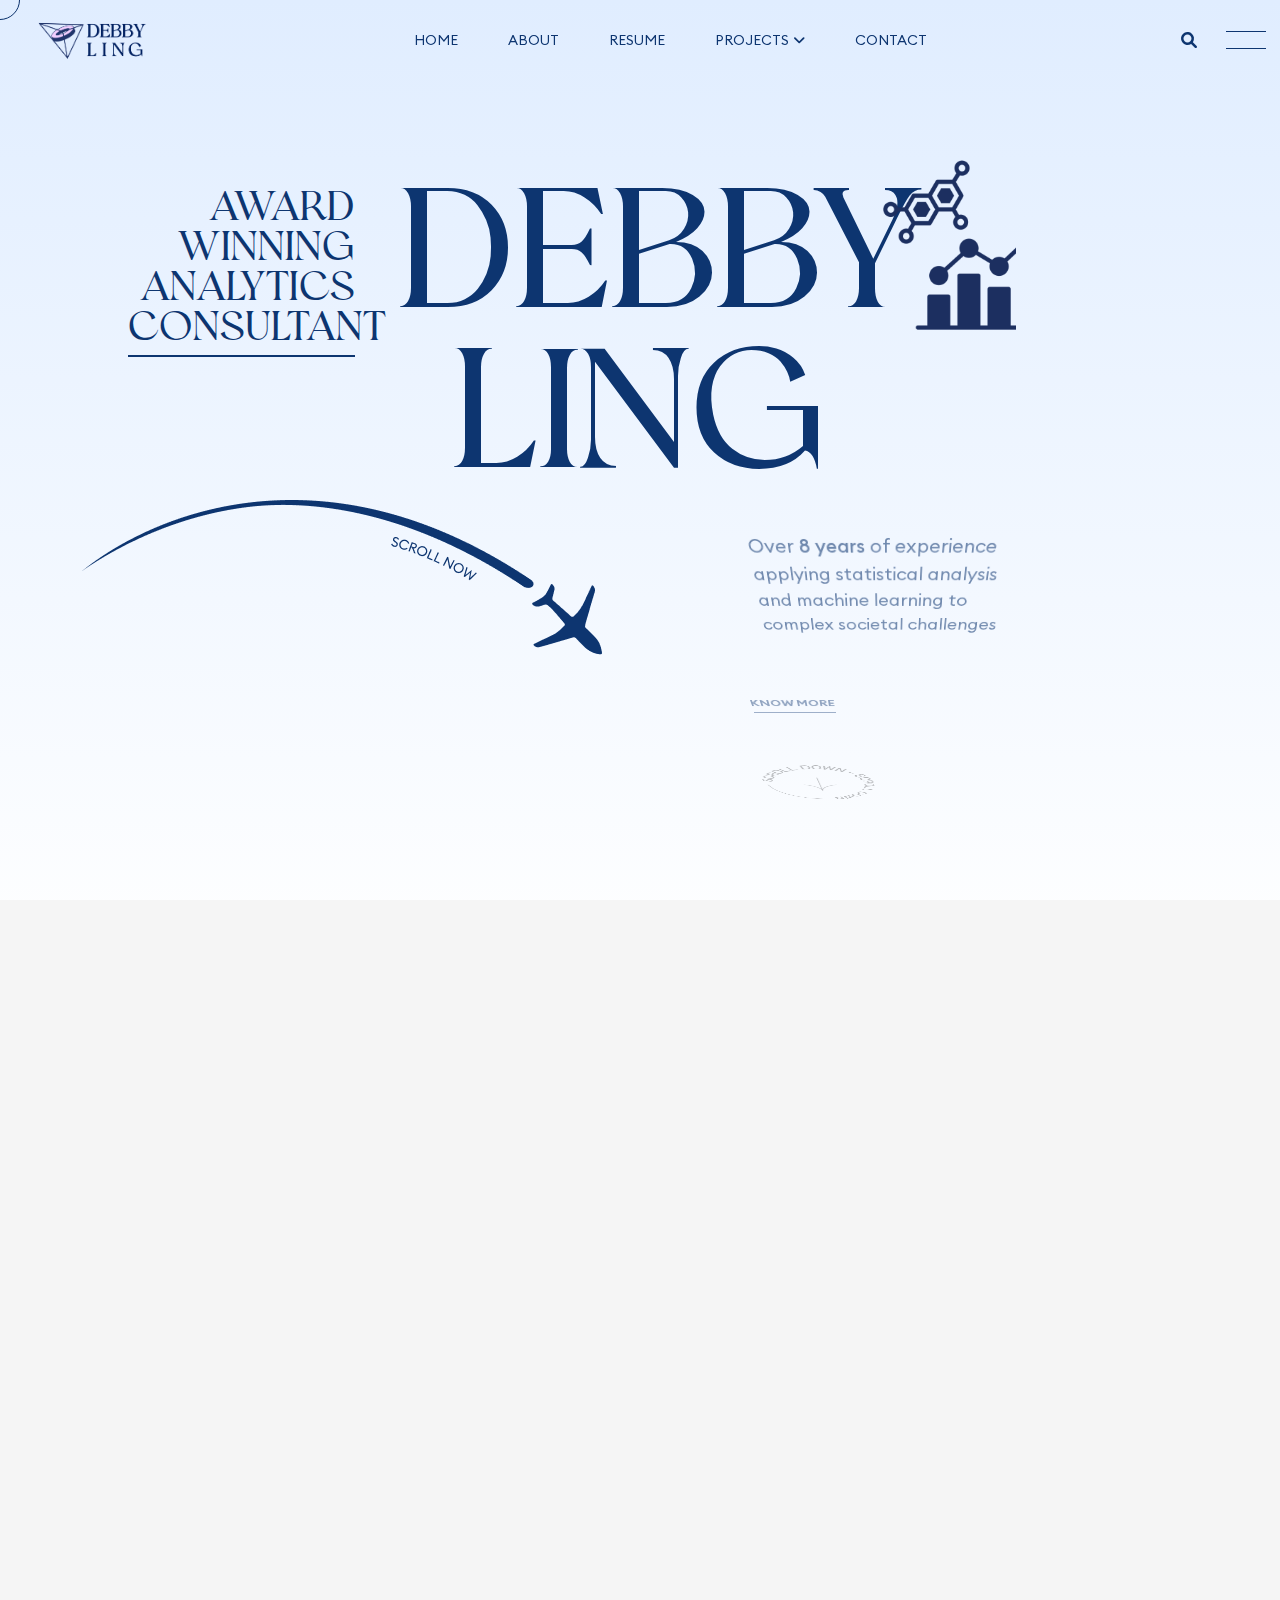
<file: index.html>
<!DOCTYPE html>
<html lang="en">

<head>
  <!-- Google Analytics 4 -->
  <script async src="https://www.googletagmanager.com/gtag/js?id=G-SG8MJ70B8B"></script>
  <script>
    window.dataLayer = window.dataLayer || [];
    function gtag(){dataLayer.push(arguments);}
    gtag('js', new Date());

    gtag('config', 'G-SG8MJ70B8B');
  </script>

  <meta charset="UTF-8">
  <meta http-equiv="X-UA-Compatible" content="IE=edge">
  <meta name="viewport" content="width=device-width, initial-scale=1.0">
  <meta name="description" content="INFO HTML5 Template">

  <title>Debby's</title>

  <!-- Fav Icon -->
  <link rel="icon" type="image/x-icon" href="../assets/imgs/logo/favicon-dl.png">


  <!-- All CSS files -->
  <link rel="stylesheet" href="../assets/css/bootstrap.min.css">
  <link rel="stylesheet" href="../assets/css/all.min.css">
  <link rel="stylesheet" href="../assets/css/swiper-bundle.min.css">
  <link rel="stylesheet" href="../assets/css/progressbar.css">
  <link rel="stylesheet" href="../assets/css/meanmenu.min.css">
  <link rel="stylesheet" href="../assets/css/magnific-popup.css">
  <link rel="stylesheet" href="../assets/css/basictable.min.css">
  <link rel="stylesheet" href="../assets/css/master.css">
  <link rel="stylesheet" href="../style.css">

</head>



<body class="font-heading-romanstory light">

          <!-- Header area start -->
          <header id="main-header"  class="header__area bg-transparent plr-100 fixed-header">
            <div class="header__inner menu-right">
              <div class="header__logo">
                <a href="index.html">
                  <img src="../assets/imgs/debby-logo.png" alt="Logo" id="header-logo">
                </a>
              </div>
              <div class="header__nav tg-header__nav">
                <nav class="main-menu menu-dark">
                  <ul>
                    <li><a href="index.html">home</a></li>
                    <li><a href="about.html">about</a></li>
                    <li><a href="blog.html" >resume</a></li>
                    <li class="menu-item-has-children"><a href="#">Projects</a>
                      <ul class="dp-menu">
                        <li><a href="#resume-section">Highlighted Projects</a></li>
                        <li><a href="portfolio.html">All Projects</a></li>
                      </ul>
                    </li>
                    <li><a href="contact.html">Contact</a></li>
                  </ul>
                </nav>
              </div>
              <div class="tg-header__navicon">
                <div class="tg-header__search">
                  <button type="button" class="search-icon" id="search_icon"><i
                      class="fa-solid fa-magnifying-glass"></i></button>
                  <button class="search-icon" id="search_close"><i class="fa-solid fa-xmark"></i></button>
                  <div class="info-search__area tg-search">
                    <form action="#">
                      <input type="text" name="search" placeholder="Search keyword">
                      <button type="submit" class="info-search__area-btn"><i
                          class="fa-solid fa-magnifying-glass"></i></button>
                    </form>
                  </div>
                </div>
                <button onclick="showCanvas3()" class="open-offcanvas">
                  <span class="menu-icon-2"><span></span></span> </button>
              </div>
            </div>
          </header>
          <!-- Header area end -->
  

  <!-- Cursor Animation -->
  <div class="cursor1"></div>


  <!-- Preloader -->
  <div id="preloader">
    <div id="container" class="container-preloader">
      <div class="animation-preloader">
        <div class="spinner"></div>
        <div class="txt-loading">
          <span data-text="D" class="characters">D</span>
          <span data-text="E" class="characters">E</span>
          <span data-text="B" class="characters">B</span>
          <span data-text="B" class="characters">B</span>
          <span data-text="Y" class="characters">Y</span>

        </div>
      </div>
      <div class="loader-section section-left"></div>
      <div class="loader-section section-right"></div>
    </div>
  </div>


  <!-- Sroll to top -->
  <div class="progress-wrap d-none">
    <svg class="progress-circle svg-content" width="100%" height="100%" viewBox="-1 -1 102 102">
      <path d="M50,1 a49,49 0 0,1 0,98 a49,49 0 0,1 0,-98"></path>
    </svg>
  </div>




  <!-- offcanvas start  -->
  <div class="offcanvas-3__area">
    <div class="offcanvas-3__inner">
      <div class="offcanvas-3__meta-wrapper">
        <div class="">
          <button id="close_offcanvas" class="close-button close-offcanvas" onclick="hideCanvas3()">
            <span></span>
            <span></span>
          </button>
        </div>
        <div class="">
          <div class="offcanvas-3__meta mb-145 d-none d-md-block">
            <ul>

              <li><a href="mailto:debby.lingzl@gmail.com">debby.lingzl@gmail.com</a></li>

            </ul>
          </div>
          <div class="offcanvas-3__social d-none d-md-block">
            <h4 class="title">Follow Me</h4>
            <div class="offcanvas-3__social-links">


              <a id="white-text" href="mailto:debby.lingzl@gmail.com"><span><i class="fa fa-envelope" id="white-text" ></i></span></a>
              <a id="white-text" href="https://www.linkedin.com/in/debby-ling/"><span><i class="fa-brands fa-linkedin" id="white-text"></i></span></a>


            </div>
          </div>
        </div>
      </div>
      <div class="offcanvas-3__menu-wrapper">
        <nav class="nav-menu offcanvas-3__menu">
          <ul>
            <li><a href="index.html">home</a></li>
            <li><a href="#about-section">about me</a></li>
            <li><a href="#resume-section">Highlighted Projects</a></li>
            <li><a href="portfolio.html">All Projects</a></li>
            <li><a href="contact.html">Contact</a></li>
          </ul>
        </nav>
      </div>
    </div>
  </div>
  <!-- offcanvas end  -->

  <div class="has-smooth" id="has_smooth"></div>
  <div id="smooth-wrapper">
    <div id="smooth-content">
      <div class="body-wrapper body-tg">

        <!-- overlay switcher close  -->
        <div class="overlay-switcher-close"></div>


        <main>

          <!-- intro start  -->
          <section class="tg-intro__area">

            <div class="container">
              <div class="tg-intro__area-wrap">
                <div class="tg-intro__area-title-wrap">
                  <div class="tg-intro__area-name-wrap">
                    <p class="tg-intro__area-name">Award winning Analytics Consultant</p>
                  </div>
                  <h1 class="tg-intro__area-title">Debby <span class="space-end"></span>  <br> Ling </h1>
                  <div class="shape-1 img_anim_reveal">
                    <img src="../assets/imgs/barandcell.png" alt="shape">
                  </div>
                </div>
                <div class="tg-intro__area-arrow-text-wrap">
                  <div class="tg-intro__area-arrow-wrap">
                    <img src="../assets/imgs/travel-guide/plane.png" class="plane-ltr" alt="arrow">
                    <img src="../assets/imgs/travel-guide/plane-rtl.png" class="plane-rtl" alt="arrow">
                  </div>
                  <div class="tg-intro__area-disc-wrap has_text_move_anim">
                    <p> Over <span>8 years</span> of experience
                      applying statistical analysis and machine learning to complex societal challenges</p>


                      <div class="tg-intro__area-disc-btn">
                        <a href="about.html" class="wc-btn-underline">Know More</a>
                      </div>


                      <div class="writer-inab__hero-btn-wrap has_fade_anim" data-delay="0.3" data-ease="bounce">
                        <div class="writer-inab__hero-scroll-btn">
                          <img class="rotate-text show-dark" src="../assets/imgs/writer/Scroll.png" alt="scroll-btn">
                          <img class="rotate-text show-light" src="../assets/imgs/writer/Scroll-light.png" alt="scroll-btn">
                          <img class="scroll-arrow show-dark" src="../assets/imgs/writer/scroll-arrow.png" alt="scroll-btn">
                          <img class="scroll-arrow show-light" src="../assets/imgs/writer/scroll-arrow-light.png"
                            alt="scroll-btn">
                        </div>
                      </div>
                  </div>
                </div>
              </div>
            </div>
          </section>
          <!-- intro end  -->
  
                    <!-- guide start  -->
          <div class="tg-guide__area tg-pt-80 pb-180" id="about-section">
            <div class="container">
              <p class="tg-place__area-short-text wc-btn-underline pb-20"> <img
                src="../assets/imgs/travel-guide/icon-info1.png" id="resume-icon" class="show-light" alt="location icon"> ABOUT ME
              </p>
              <div class="row">
                <div class="col-xxl-12">
                  <div class="sec-title-wrap">
                    <!-- <h3 class="sec-sub-title-11">[ Success and Award ]</h3> -->
                  </div>
                </div>
                <div class="col-xxl-5 col-xl-5 col-lg-5">
                  <div class="writer-award__left">
                    <h2 class="writer-award__title text_invert" style="color:red !important;">
                     Transforming data into <span>actionable</span> insights 
                    </h2>
                  </div>
                </div>
                <div class="col-xxl-7 col-xl-7 col-lg-7">
                  <div class="writer-award__right">
                    <div class="writer-award__content-pb"> 
                      <div class="writer-award__content">
                        <p><span class="big-letter">A</span>t the intersection of data science and social impact, I transform complex datasets into actionable insights that drive positive change. From developing RAG chatbots for veterans to analyzing National Day Rally speeches, my work bridges the gap between advanced analytics and real-world applications.</p>
                        
                        <p class="mt-20">What drives me? Building solutions that matter. Whether it's creating sign language recognition models, predicting stock market trends, or developing volunteer management systems, I believe in using data and technology to solve meaningful challenges.</p>
                        
                        <p class="mt-20">My journey from communication research to data science has given me a unique perspective on how to tell compelling stories with data. When I'm not coding or analyzing datasets, you'll find me sharing knowledge through technical writing, mentoring at TechLadies, or speaking at data science conferences.</p>
                      </div>
                    </div>
                  </div>
                </div>
              </div>
            </div>
          </div>
          <!-- guide end  -->



          
         <!-- Featured area start -->
         <section class="writer-featured__area pt-20 pb-60">
          <img src="../assets/imgs/writer/shape-5.png" alt="Shape Image" class="shape show-dark">
          <img src="../assets/imgs/writer/shape-5-dark.png" alt="Shape Image" class="shape show-light">

          <div class="container">
            <div class="row">
              <div class="col-xxl-12">
                <div class="writer-featured__content">
                  <h2 class="sec-sub-title-11 has_char_anim">[ AWARDS received ]</h2>
                  <div class="title-pd">
                    <h3 class="tg-sec-title has_fade_anim">Recognised by the data community</h3>
                  </div>

                  <div class="brand__logo_flex justify-content-center">
                    <div class="brand__logo">
                      <img src="../assets/imgs/writer/icon-1.png" class="show-dark" alt="Icon">
                      <img src="../assets/imgs/award/bfg-logo.png" class="show-light" alt="Icon">
                    </div>
                    <div class="brand__logo">
                      <img src="../assets/imgs/writer/icon-2.png" class="show-dark" alt="Icon">
                      <img src="../assets/imgs/award/esomar-logo.png" class="show-light" alt="Icon">
                    </div>
                    <div class="brand__logo">
                      <img src="../assets/imgs/writer/icon-3.png" class="show-dark" alt="Icon">
                      <img src="../assets/imgs/award/govtech-logo.png" class="show-light" alt="Icon">
                    </div>
                    <div class="brand__logo">
                      <img src="../assets/imgs/writer/icon-4.png" class="show-dark" alt="Icon">
                      <img src="../assets/imgs/award/psd-logo.png" class="show-light" alt="Icon">
                    </div>
                  </div>
                </div>
              </div>
            </div>
          </div>

        </section>
        <!-- Featured area end -->


           <!-- Resume section start -->
           <section class="pdesigner-resume__area" id="resume-section">
            <div class="pdesigner-resume__content">
              <div class="container g-0 pt-130">
                <p class="tg-place__area-short-text wc-btn-underline"> <img
                  src="../assets/imgs/travel-guide/location.png" class="show-dark" alt="location icon"> <img id="resume-icon"
                  src="../assets/imgs/travel-guide/icon-project.png" class="show-light" alt="location icon"> Resume
              </p>
                <div class="line-col-3">
                  <div></div>
                  <div></div>
                  <div></div>
                </div>
                <div class="row">
                  <div class="col-xxl-12">
                    <div class="sec-title-wrapper">
                      <div class="pb-20">
                        <!-- <h2 class="sec-sub-title has_char_anim">Resume</h2> -->
                      </div>
                      <h3 class="sec-title has_text_reveal_anim" id="resume-text">My Resume</h3>
                    </div>
                  </div>

                  <div class="col-xxl-12">
                    <div class="developer-resume__tab-wrapper">
                      <div class="developer-resume__tab-menu">
                        <ul class="developer-resume-ul">
                          <!-- <li class="has_fade_anim" data-fade-from="left" data-delay="0.5"><a href="#" 
                              data-rel="resume-tab-1">about me</a></li> -->
                          <li class="has_fade_anim" data-fade-from="left" data-delay="0.65"><a href="#" class="active"
                              data-rel="resume-tab-2" class="">experience</a></li>
                          <li class="has_fade_anim" data-fade-from="left" data-delay="0.90"><a href="#"
                              data-rel="resume-tab-3" class="">education</a></li>
                          <li class="has_fade_anim" data-fade-from="left" data-delay="1.05"><a href="#"
                              data-rel="resume-tab-4" class="">certificates</a></li>
                          <li class="has_fade_anim" data-fade-from="left" data-delay="1.2"><a href="#"
                              data-rel="resume-tab-5" class="">awards</a></li>
                        </ul>
                      </div>


                        <div class="developer-resume-tab-box" id="resume-tab-2" style="display:block;">
                          <div class="developer-experience__area">
                            <div class="experience__grid">
                              <div class="experience__item">
                                <h2 class="exp-time"><span><i class="fa-regular fa-calendar-days"></i></span> 2024 - Present
                                </h2>
                                <h3 class="exp-title">Lead Analyst</h3>
                                <h4 class="company">Public Service Division</h4>
                              </div>
                              <div class="experience__item">
                                <h2 class="exp-time"><span><i class="fa-regular fa-calendar-days"></i></span> 2020 -
                                  2024
                                </h2>
                                <h3 class="exp-title">Senior Consultant, Policy Data Analytics</h3>
                                <h4 class="company">Kantar Public</h4>
                              </div>
                              <div class="experience__item">
                                <h2 class="exp-time"><span><i class="fa-regular fa-calendar-days"></i></span> 2017 -
                                  2019
                                </h2>
                                <h3 class="exp-title">Senior Analyst</h3>
                                <h4 class="company">SKIM</h4>
                              </div>
                              <div class="experience__item">
                                <h2 class="exp-time"><span><i class="fa-regular fa-calendar-days"></i></span> 2017 -
                                  2019
                                </h2>
                                <h3 class="exp-title">Manager, Management Information & Analytics</h3>
                                <h4 class="company">Skillsfuture Singapore</h4>
                              </div>
                            </div>
                          </div>
                        </div>

                        <div class="developer-resume-tab-box" id="resume-tab-3">
                          <div class="developer-experience__area">
                            <div class="experience__grid">
                              <div class="experience__item">

                                <h3 class="exp-title">Masters Of Science in Analytics (cGPA:4.0/4.0)</h3>
                                <h4 class="company">Georgia Institute of Technology</h4>
                              </div>
                              <div class="experience__item">
                                <h3 class="exp-title">Bachelor's in Communication Research (First Class Honours)</h3>
                                <h4 class="company">Nanyang Technological University</h4>
                              </div>
                            </div>
                          </div>
                        </div>

                        <div class="developer-resume-tab-box" id="resume-tab-4">
                          <div class="developer-award__area">
                            <div class="developer-award__grid">
                              <div class="award__item">
                                <h2 class="award__date">01 <span>2019</span></h2>
                                <img src="../assets/imgs/award/1.png" alt="Award Image" class="show-dark">
                                <img src="../assets/imgs/award/aws-data-engineer.png" alt="Award Image" class="show-light">
                                <h3 class="award__title">AWS Certified Data Engineer Associate</h3>
                                <h4 class="award__status"><a href="https://www.credly.com/badges/afc60370-93a0-4eac-b9d1-4777366aeca0/public_url">Link to certificate</a></h4>
                              </div>
                              <div class="award__item">
                                <h2 class="award__date">02 <span>2019</span></h2>
                                <img src="../assets/imgs/award/2.png" alt="Award Image" class="show-dark">
                                <img src="../assets/imgs/award/aws-solutions-architect.png" alt="Award Image" class="show-light">
                                <h3 class="award__title">AWS Certified Solutions Architect</h3>
                                <h4 class="award__status"><a href="https://www.credly.com/badges/2fe3793c-87da-4c24-9458-b000fbf65731/public_url">Link to certificate</a></h4>
                              </div>
                              <div class="award__item">
                                <h2 class="award__date">03 <span>2024</span></h2>
                                <img src="../assets/imgs/award/3.png" alt="Award Image" class="show-dark">
                                <img src="../assets/imgs/award/azure-data-engineer.png" alt="Award Image" class="show-light">
                                <h3 class="award__title">Microsoft Certified Azure Data Engineer</h3>
                                <h4 class="award__status"><a href="https://learn.microsoft.com/en-gb/users/debbyling-4188/credentials/9ff636d747f2ceb4">Link to certificate</a></h4>
                              </div>
                              <div class="award__item">
                                <h2 class="award__date">04 <span>2024</span></h2>
                                <img src="../assets/imgs/award/4.png" alt="Award Image" class="show-dark">
                                <img src="../assets/imgs/award/azure-powerbi.png" alt="Award Image" class="show-light">
                                <h3 class="award__title">Microsoft Certified Power BI Data Analyst</h3>
                                <h4 class="award__status"><a href="https://learn.microsoft.com/en-us/users/debbyling-4188/credentials/c287442bec0a5fa">Link to certificate</a></h4>
                              </div>
                            </div>
                          </div>
                        </div>


                        <div class="developer-resume-tab-box" id="resume-tab-5">
                          <div class="developer-award__area">
                            <div class="developer-award__grid">
                              <div class="award__item">
                                <h2 class="award__date">01 <span>2019</span></h2>
                                <img src="../assets/imgs/award/1.png" alt="Award Image" class="show-dark">
                                <img src="../assets/imgs/award/esomar-logo.png" alt="Award Image" class="show-light">
                                <h3 class="award__title">Young ESOMAR Society Award</h3>
                                <h4 class="award__status">Winner</h4>
                              </div>
                              <div class="award__item">
                                <h2 class="award__date">02 <span>2019</span></h2>
                                <img src="../assets/imgs/award/2.png" alt="Award Image" class="show-dark">
                                <img src="../assets/imgs/award/Webby_Awards.png" alt="Award Image" class="show-light">
                                <h3 class="award__title">Public Service Division</h3>
                                <h4 class="award__status">Employee of the month</h4>
                              </div>
                              <div class="award__item">
                                <h2 class="award__date">03 <span>2024</span></h2>
                                <img src="../assets/imgs/award/3.png" alt="Award Image" class="show-dark">
                                <img src="../assets/imgs/award/govtech-logo.png" alt="Award Image" class="show-light">
                                <h3 class="award__title">Data & AI Tournament (Tableau Track)</h3>
                                <h4 class="award__status">winner</h4>
                              </div>
                              <div class="award__item">
                                <h2 class="award__date">04 <span>2024</span></h2>
                                <img src="../assets/imgs/award/4.png" alt="Award Image" class="show-dark">
                                <img src="../assets/imgs/award/bfg-logo.png" alt="Award Image" class="show-light">
                                <h3 class="award__title">Build for Good 2024</h3>
                                <h4 class="award__status">Winning Team</h4>
                              </div>
                            </div>
                          </div>
                        </div>



                      </div>
                    </div>
                  </div>
                </div>
              </div>
            </div>
          </section>
          <!-- About section end -->






          <!-- place start  -->
          <section class="tg-place__area pb-160 pt-60" id="highlight-section">
            <div class="container">
              <div class="tg-place__area-wrap">
                <div class="tg-place__area-left">
                  <p class="tg-place__area-short-text wc-btn-underline"> <img
                      src="../assets/imgs/travel-guide/location.png" class="show-dark" alt="location icon"> <img
                      src="../assets/imgs/travel-guide/location-light.png" class="show-light" alt="location icon"> Highlighted Projects</p>
                  <div class="tg-sec-title-wrapper place-title-wrapper pt-200">
                    <h2 class="tg-sec-title has_fade_anim">Highlighted <br> Projects
                      
                    <div class="cf_text tg-place__area-disc pt-20 mb-60 has_text_move_anim">
                      <p>Explore the projects that I'm the most proud of.</p>
                    </div>
                    <div class="cf_btn tg-place__area-btn-wrap has_fade_anim">
                      <a href="portfolio.html" class="wc-btn-default btn-hover-divide">See all projects</a>
                    </div>




                  </div>
                </div>
                <div class="tg-place__area-right">
                  <div class="swiper tg-place-active">
                    <div class="swiper-wrapper">
                      <div class="swiper-slide">
                        <div class="tg-place__area-item">
                          <div class="cf_image tg-place__area-thumb" data-cursor-text="View Project" data-cursor="lg">
                            <div class="cf_image">
                              <a href="projects/virtual-veteran.html"><img src="../assets/imgs/short-portfolio/virtualvet.png"
                                  alt="place image" id="mobile-dark"></a>
                            </div>
                          </div>
                          <div class="tg-place__area-content">
                            <a href="projects/virtual-veteran.html">
                              <h2 class="tg-place__area-title">Virtual Veteran <br> RAG <br> Chatbot</h2>
                            </a>
                            <div class="cf_btn tg-place__area-item-btn">
                              <a href="projects/virtual-veteran.html" class="wc-btn-default btn-hover-divide">Details <i
                                  class="fa fa-arrow-right"></i> </a>
                            </div>
                          </div>
                        </div>
                      </div>
                      <div class="swiper-slide">
                        <div class="tg-place__area-item">
                          <div class="cf_image tg-place__area-thumb" data-cursor-text="View Project" data-cursor="lg">
                            <div class="cf_image">
                              <a href="projects/birdhouse.html"><img src="../assets/imgs/short-portfolio/birdhouse.png"
                                  alt="place image"></a>
                            </div>
                          </div>
                          <div class="tg-place__area-content">
                            <a href="projects/birdhouse.html">
                              <h2 class="tg-place__area-title">Build for Good Hackathon <br>
                                2024 <br> Winner</h2>
                            </a>
                            <div class="cf_btn tg-place__area-item-btn">
                              <a href="projects/birdhouse.html" class="wc-btn-default btn-hover-divide">Details <i
                                  class="fa fa-arrow-right"></i> </a>
                            </div>
                          </div>
                        </div>
                      </div>
                      <div class="swiper-slide">
                        <div class="tg-place__area-item">
                          <div class="cf_image tg-place__area-thumb" data-cursor-text="View Project" data-cursor="lg">
                            <div class="cf_image">
                              <a href="projects/topic-modelling.html"><img src="../assets/imgs/short-portfolio/Untitled.png"
                                  alt="place image"></a>
                            </div>
                          </div>
                          <div class="tg-place__area-content">
                            <a href="projects/topic-modelling.html">
                              <h2 class="tg-place__area-title">Topic modelling <br> of Song <br> Lyrics</h2>
                            </a>
                            <div class="cf_btn tg-place__area-item-btn">
                              <a href="projects/topic-modelling.html" class="wc-btn-default btn-hover-divide">Details <i
                                  class="fa fa-arrow-right"></i> </a>
                            </div>
                          </div>
                        </div>
                      </div>
                      <div class="swiper-slide">
                        <div class="tg-place__area-item">
                          <div class="cf_image tg-place__area-thumb" data-cursor-text="View Project" data-cursor="lg">
                            <div class="cf_image">
                              <a href="https://www.todayonline.com/commentary/commentary-national-day-rally-themes-singapore-past-present-future-2242136"><img src="../assets/imgs/short-portfolio/ndr.png"
                                  alt="place image"></a>
                            </div>
                          </div>
                          <div class="tg-place__area-content">
                            <a href="https://www.todayonline.com/commentary/commentary-national-day-rally-themes-singapore-past-present-future-2242136">
                              <h2 class="tg-place__area-title">National Day Rally Text <br>
                                Analyis <br> Commentary</h2>
                            </a>
                            <div class="cf_btn tg-place__area-item-btn">
                              <a href="https://www.todayonline.com/commentary/commentary-national-day-rally-themes-singapore-past-present-future-2242136" class="wc-btn-default btn-hover-divide">Details <i
                                  class="fa fa-arrow-right"></i> </a>
                            </div>
                          </div>
                        </div>
                      </div>
                      <div class="swiper-slide">
                        <div class="tg-place__area-item">
                          <div class="cf_image tg-place__area-thumb" data-cursor-text="View Project" data-cursor="lg">
                            <div class="cf_image">
                              <a href="projects/young-esomar.html"><img src="../assets/imgs/short-portfolio/young-esomar.png"
                                  alt="place image"></a>
                            </div>
                          </div>
                          <div class="tg-place__area-content">
                            <a href="projects/young-esomar.html">
                              <h2 class="tg-place__area-title">Young <br> ESOMAR Society Award <br> Winner</h2>
                            </a>
                            <div class="cf_btn tg-place__area-item-btn">
                              <a href="projects/young-esomar.html" class="wc-btn-default btn-hover-divide">Details <i
                                  class="fa fa-arrow-right"></i> </a>
                            </div>
                          </div>
                        </div>
                      </div>
                      <div class="swiper-slide">
                        <div class="tg-place__area-item">
                          <div class="cf_image tg-place__area-thumb" data-cursor-text="View Project" data-cursor="lg">
                            <div class="cf_image">
                              <a href="projects/techladies-bootcamp.html"><img src="../assets/imgs/short-portfolio/techladies.png"
                                  alt="place image"></a>
                            </div>
                          </div>
                          <div  class="tg-place__area-content">
                            <a href="projects/techladies-bootcamp.html">
                              <h2 class="tg-place__area-title" id="black-tg-place">Techladies <br> VOlunteer Management <br> System</h2>
                            </a>
                            <div class="cf_btn tg-place__area-item-btn">
                              <a href="projects/techladies-bootcamp.html" class="wc-btn-default btn-hover-divide" id="black-tg-link">Details <i
                                  class="fa fa-arrow-right"></i> </a>
                            </div>
                          </div>
                        </div>
                      </div>

                      <div class="swiper-slide">
                        <div class="tg-place__area-item">
                          <div class="cf_image tg-place__area-thumb" data-cursor-text="View Project" data-cursor="lg">
                            <div class="cf_image">
                              <a href="https://public.tableau.com/app/profile/debby2612/viz/OnTrack-RedefiningUrbanTapestryfromRailtoRealEstate/Station1TravelAcrossTime"><img src="../assets/imgs/short-portfolio/dashboard.png"
                                  alt="place image"></a>
                            </div>
                          </div>
                          <div  class="tg-place__area-content">
                            <a href="https://public.tableau.com/app/profile/debby2612/viz/OnTrack-RedefiningUrbanTapestryfromRailtoRealEstate/Station1TravelAcrossTime">
                              <h2 class="tg-place__area-title">Rail Transport Dashboard (Won Data & AI Tournament)</h2>
                            </a>
                            <div class="cf_btn tg-place__area-item-btn">
                              <a href="https://public.tableau.com/app/profile/debby2612/viz/OnTrack-RedefiningUrbanTapestryfromRailtoRealEstate/Station1TravelAcrossTime" class="wc-btn-default btn-hover-divide" id="black-tg-link">Details <i
                                  class="fa fa-arrow-right"></i> </a>
                            </div>
                          </div>
                        </div>
                      </div>


                    </div>
                  </div>
                </div>
              </div>
            </div>
          </section>
          <!-- place end  -->

        </main>

        <!-- Footer area start -->
        <footer class="footer-sfluence__area">
          <div class="container">
            <div class="row">
              <div class="col-xxl-12">
                <div class="footer-sfluence__logo">
                  <img src="../assets/imgs/logo-white.png" alt="Footer Logo">
                </div>

                <div class="footer-sfluence__top">
                  <div class="footer-sfluence__menu">
                    <ul>
                      <li><a href="#about-section">About me</a></li>
                      <li><a href="#resume-section">My Resume</a></li>
                      <li><a href="#highlight-section">Highlighted Projects</a></li>
                      <li><a href="portfolio.html">All Projects</a></li>
                      <!-- <li><a href="#">Company</a></li>
                      <li><a href="#">Career</a></li>
                      <li><a href="#">Privacy Policy</a></li>
                      <li><a href="#">Project</a></li> -->
                    </ul>
                  </div>

                  <div class="footer-sfluence__social">
                    <ul>
                      <li><a href="#"><span><i class="fa-brands fa-twitter" id="white-text"></i></span></a></li>
                      <li><a href="mailto:debby.lingzl@gmail.com"><span><i class="fa fa-envelope" id="white-text"></i></span></a></li>
                      <li><a href="https://www.linkedin.com/in/debby-ling/"><span><i class="fa-brands fa-linkedin" id="white-text"></i></span></a></li>
                    </ul>
                  </div>
                </div>

                <div class="footer-sfluence__btm">
                  <p id="white-text">© All rights reserved by <a id="white-text" href="http://debbyling.github.io">Debby Ling</a> </p>
                  <a id="white-text" href="mailto:debby.lingzl@gmail.com">debby.lingzl@gmail.com</a>
                </div>
              </div>
            </div>
          </div>
        </footer>
        <!-- Footer area end -->

      </div>
    </div>
  </div>



  <!-- All JS files -->
  <script src="../assets/js/jquery-3.6.0.min.js"></script>
  <script src="../assets/js/bootstrap.bundle.min.js"></script>
  <script src="../assets/js/jquery.magnific-popup.min.js"></script>
  <script src="../assets/js/swiper-bundle.min.js"></script>
  <script src="../assets/js/counter.js"></script>
  <script src="../assets/js/typed.js"></script>
  <script src="../assets/js/mixitup.min.js"></script>
  <script src="../assets/js/progressbar.js"></script>
  <script src="../assets/js/gsap.min.js"></script>
  <script src="../assets/js/ScrollSmoother.min.js"></script>
  <script src="../assets/js/ScrollToPlugin.min.js"></script>
  <script src="../assets/js/ScrollTrigger.min.js"></script>
  <script src="../assets/js/SplitText.min.js"></script>
  <script src="../assets/js/TweenMax.min.js"></script>
  <script src="../assets/js/jquery.meanmenu.min.js"></script>
  <script src="../assets/js/tilt.jquery.min.js"></script>
  <script src="../assets/js/beforeafter.jquery-1.0.0.min.js"></script>
  <script src="../assets/js/basictable.min.js"></script>
  <script src="../assets/js/backToTop.js"></script>
  <script src="../assets/js/main.js"></script>
  <script src="../assets/js/error-handling.js"></script>
  <script src="../assets/js/offcanvas.js"></script>
  <script src="../assets/js/wc-cursor-copy.js"></script>

  <script>
document.addEventListener('DOMContentLoaded', function() {
    const header = document.getElementById('main-header');
    const scrollThreshold = 100;
    let lastScrollTop = 0;

    // Create a div to detect hover at the top of the page
    const hoverDetector = document.createElement('div');
    hoverDetector.style.position = 'fixed';
    hoverDetector.style.top = '0';
    hoverDetector.style.left = '0';
    hoverDetector.style.right = '0';
    hoverDetector.style.height = '20px';
    hoverDetector.style.zIndex = '9998'; // Just below the header
    document.body.appendChild(hoverDetector);

    window.addEventListener('scroll', function() {
        let scrollTop = window.pageYOffset || document.documentElement.scrollTop;
        
        if (scrollTop > lastScrollTop && scrollTop > scrollThreshold) {
            // Scrolling down
            header.classList.add('scrolled', 'header-hidden');
        } else if (scrollTop <= scrollThreshold) {
            // At the top
            header.classList.remove('scrolled', 'header-hidden');
        }
        
        lastScrollTop = scrollTop;
    });

    hoverDetector.addEventListener('mouseenter', function() {
        header.classList.remove('header-hidden');
    });

    header.addEventListener('mouseleave', function() {
        if (window.pageYOffset > scrollThreshold) {
            header.classList.add('header-hidden');
        }
    });
});    

</script>

<script>

document.addEventListener('DOMContentLoaded', function() {
  // Get all links that hash
  document.querySelectorAll('a[href^="#"]').forEach(anchor => {
    anchor.addEventListener('click', function (e) {
      e.preventDefault();
      
      const targetId = this.getAttribute('href');
      if (targetId === '#') return; // Ignore empty hash
      
      const targetElement = document.querySelector(targetId);
      if (!targetElement) return; // Ignore if target doesn't exist
      
      // Calculate header height - assuming fixed header
      const headerHeight = document.getElementById('main-header').offsetHeight;
      
      // Calculate the final scroll position
      const elementPosition = targetElement.getBoundingClientRect().top;
      const offsetPosition = elementPosition + window.pageYOffset - headerHeight;

      // Smooth scroll to element
      window.scrollTo({
        top: offsetPosition,
        behavior: 'smooth'
      });
    });
  });
});

</script>



</body>

</html>
</file>
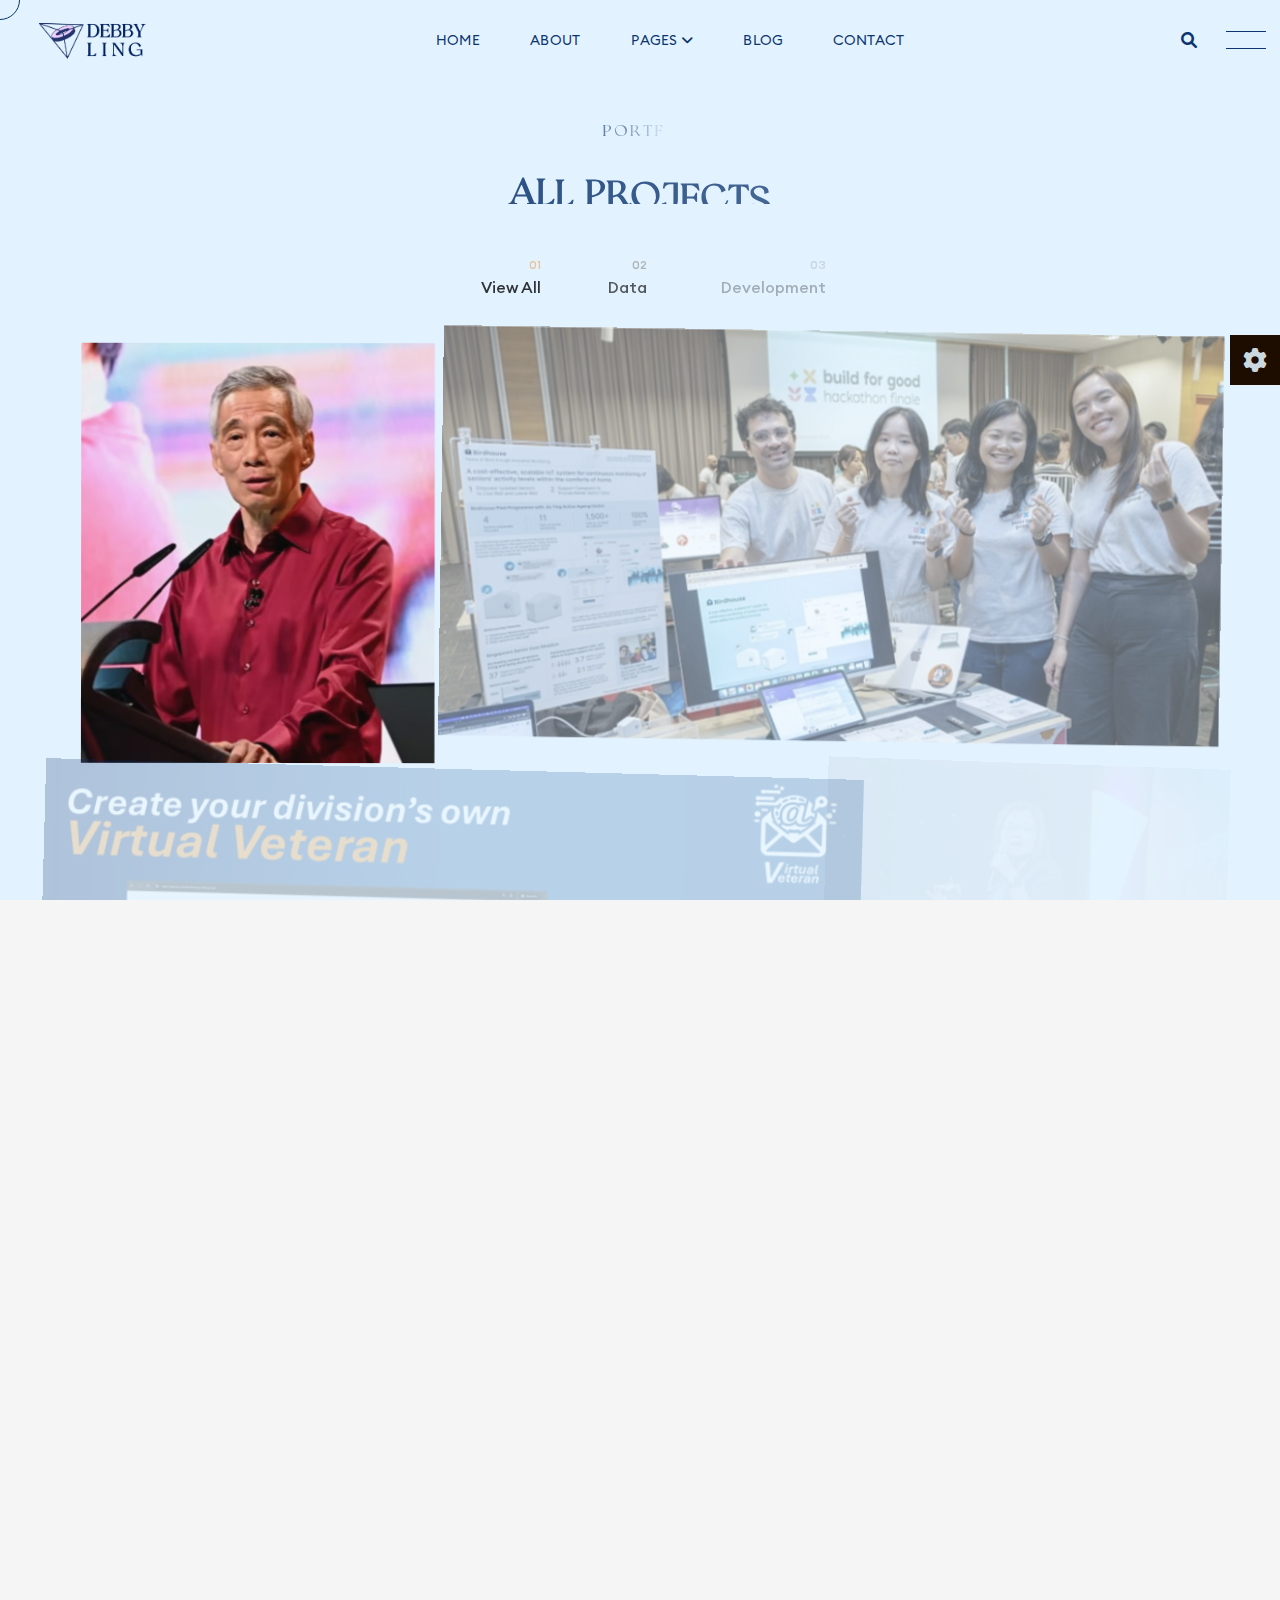
<file: portfolio.html>
<!DOCTYPE html>
<html lang="en">

<head>
  <meta charset="UTF-8">
  <meta http-equiv="X-UA-Compatible" content="IE=edge">
  <meta name="viewport" content="width=device-width, initial-scale=1.0">
  <meta name="description" content="INFO HTML5 Template">

  <title>Debby's Projects</title>

  <!-- Fav Icon -->
  <link rel="icon" type="image/x-icon" href="../assets/imgs/logo/favicon-dl.png">


  <!-- All CSS files -->
  <link rel="stylesheet" href="../assets/css/bootstrap.min.css">
  <link rel="stylesheet" href="../assets/css/all.min.css">
  <link rel="stylesheet" href="../assets/css/swiper-bundle.min.css">
  <link rel="stylesheet" href="../assets/css/progressbar.css">
  <link rel="stylesheet" href="../assets/css/meanmenu.min.css">
  <link rel="stylesheet" href="../assets/css/magnific-popup.css">
  <link rel="stylesheet" href="../assets/css/basictable.min.css">
  <link rel="stylesheet" href="../assets/css/master.css">
  <link rel="stylesheet" href="../style.css">

</head>



<body class="font-heading-romanstory light">


  <!-- Cursor Animation -->
  <div class="cursor1"></div>


  <!-- Preloader -->
  <div id="preloader">
    <div id="container" class="container-preloader">
      <div class="animation-preloader">
        <div class="spinner"></div>
        <div class="txt-loading">
          <span data-text="I" class="characters">I</span>
          <span data-text="N" class="characters">N</span>
          <span data-text="F" class="characters">F</span>
          <span data-text="O" class="characters">O</span>
        </div>
      </div>
      <div class="loader-section section-left"></div>
      <div class="loader-section section-right"></div>
    </div>
  </div>


  <!-- Sroll to top -->
  <div class="progress-wrap d-none">
    <svg class="progress-circle svg-content" width="100%" height="100%" viewBox="-1 -1 102 102">
      <path d="M50,1 a49,49 0 0,1 0,98 a49,49 0 0,1 0,-98"></path>
    </svg>
  </div>


  <!-- Switcher Area Start -->
  <div class="switcher__area">
    <div class="switcher__icon">
      <button id="switcher_open"><i class="fa-solid fa-gear"></i></button>
      <button id="switcher_close"><i class="fa-solid fa-xmark"></i></button>
    </div>

    <div class="switcher__items">
      <div class="switcher__item">
        <div class="switch__title-wrap">
          <p class="switcher__title">mode</p>
        </div>
        <div class="switcher__btn mode-type wc-col-2">
          <button class="active" data-mode="dark">dark</button>
          <button data-mode="light">light</button>
        </div>
      </div>

      <div class="switcher__item">
        <div class="switch__title-wrap">
          <p class="switcher__title">Language Support</p>
        </div>
        <div class="switcher__btn lang_dir wc-col-2">
          <button class="active" data-mode="ltr">LTR</button>
          <button data-mode="rtl">RTL</button>
        </div>
      </div>

      <div class="switcher__item">
        <div class="switch__title-wrap">
          <p class="switcher__title">Layout</p>
        </div>
        <div class="switcher__btn layout-type wc-col-2">
          <button class="active" data-mode="full-width">Full Width</button>
          <button data-mode="box-layout">Box Layout</button>
        </div>
      </div>

      <div class="switcher__item">
        <div class="switch__title-wrap">
          <p class="switcher__title">Cursor</p>
        </div>
        <div class="switcher__btn">
          <select name="cursor-style" id="cursor_style">
            <option value="1">default</option>
            <option selected value="2">animated</option>
          </select>
        </div>
      </div>
    </div>
  </div>
  <!-- Switcher Area End -->

  <!-- offcanvas start  -->
  <div class="offcanvas-3__area">
    <div class="offcanvas-3__inner">
      <div class="offcanvas-3__meta-wrapper">
        <div class="">
          <button id="close_offcanvas" class="close-button close-offcanvas" onclick="hideCanvas3()">
            <span></span>
            <span></span>
          </button>
        </div>
        <div class="">
          <div class="offcanvas-3__meta mb-145 d-none d-md-block">
            <ul>
              <li>
                <a href="tel:+2-352698102" class="unnerline" target="_blank"><u>+2-352 698 102</u></a>
              </li>
              <li><a href="mailto:contact@me.com" target="_blank">contact@me.com</a></li>
              <li>
                <a href="" target="_blank">27 Division St, <br />
                  New York, NY 10002, USA</a>
              </li>
            </ul>
          </div>
          <div class="offcanvas-3__social d-none d-md-block">
            <h4 class="title">Follow Me</h4>
            <div class="offcanvas-3__social-links">
              <a href="" target="_blank"><i class="fa-brands fa-facebook-f"></i></a>
              <a href="" target="_blank"><i class="fa-brands fa-twitter"></i></a>
              <a href="" target="_blank"><i class="fa-brands fa-dribbble"></i></a>
              <a href="" target="_blank"><i class="fa-brands fa-instagram"></i></a>
            </div>
          </div>
        </div>
      </div>
      <div class="offcanvas-3__menu-wrapper">
        <nav class="nav-menu offcanvas-3__menu">
          <ul>
            <li><a href="index.html" target="_blank">home</a></li>
            <li><a href="about.html" target="_blank">about</a></li>
            <li><a href="place.html" target="_blank">Place</a></li>
            <li><a href="place-details.html" target="_blank">Place details</a></li>
            <li><a href="blog-details.html" target="_blank">blog details</a></li>
            <li><a href="blog.html" target="_blank">blog</a></li>
            <li><a href="contact.html" target="_blank">Contact</a></li>
          </ul>
        </nav>
      </div>
    </div>
  </div>
  <!-- offcanvas end  -->

  <div class="has-smooth" id="has_smooth"></div>
  <div id="smooth-wrapper">
    <div id="smooth-content">
      <div class="body-wrapper body-tg">

        <!-- overlay switcher close  -->
        <div class="overlay-switcher-close"></div>

        <!-- Header area start -->
        <header class="header__area bg-transparent pos-abs plr-100">
          <div class="header__inner menu-right">
            <div class="header__logo">
              <a href="index.html" target="_blank">
                <img src="../assets/imgs/debby-logo.png" alt="Logo" id="header-logo">
              </a>
            </div>
            <div class="header__nav tg-header__nav">
              <nav class="main-menu menu-dark">
                <ul>
                  <li><a href="index.html" target="_blank">home</a></li>
                  <li><a href="about.html" target="_blank">about</a></li>
                  <li class="menu-item-has-children"><a href="#">Pages</a>
                    <ul class="dp-menu">
                      <li><a href="index.html" target="_blank">home dark</a></li>
                      <li><a href="index-light.html" target="_blank">home light</a></li>
                      <li><a href="service.html" target="_blank">service dark</a></li>
                      <li><a href="service-light.html" target="_blank">service light</a></li>
                      <li><a href="about.html" target="_blank">about dark</a></li>
                      <li><a href="about-light.html" target="_blank">about light</a></li>
                      <li><a href="blog.html" target="_blank">blog dark</a></li>
                      <li><a href="blog-light.html" target="_blank">blog light</a></li>
                      <li><a href="place.html" target="_blank">place dark</a></li>
                      <li><a href="place-light.html" target="_blank">place light</a></li>
                      <li><a href="place-details.html" target="_blank">place details dark</a></li>
                      <li><a href="place-details-light.html" target="_blank">place details light</a></li>
                      <li><a href="blog-details.html" target="_blank">blog details dark</a></li>
                      <li><a href="blog-details-light.html" target="_blank">blog details light</a></li>
                      <li><a href="contact.html" target="_blank">contact dark</a></li>
                      <li><a href="contact-light.html" target="_blank">contact light</a></li>
                    </ul>
                  </li>
                  <li><a href="blog.html" target="_blank">blog</a></li>
                  <li><a href="contact.html" target="_blank">Contact</a></li>
                </ul>
              </nav>
            </div>
            <div class="tg-header__navicon">
              <div class="tg-header__search">
                <button type="button" class="search-icon" id="search_icon"><i
                    class="fa-solid fa-magnifying-glass"></i></button>
                <button class="search-icon" id="search_close"><i class="fa-solid fa-xmark"></i></button>
                <div class="info-search__area tg-search">
                  <form action="#">
                    <input type="text" name="search" placeholder="Search keyword">
                    <button type="submit" class="info-search__area-btn"><i
                        class="fa-solid fa-magnifying-glass"></i></button>
                  </form>
                </div>
              </div>
              <button onclick="showCanvas3()" class="open-offcanvas">
                <span class="menu-icon-2"><span></span></span> </button>
            </div>
          </div>
        </header>
        <!-- Header area end -->


        <main>



          <!-- Portfolio section end -->
          <section class="pdesigner-portfolio__area" id="work">
            <div class="container line pt-120 pb-130">
              <div class="line-col-3">
                <div></div>
                <div></div>
                <div></div>
              </div>

              <div class="row">
                <div class="col-xxl-12">
                  <div class="sec-title-wrapper">
                    <div class="pb-20">
                      <h2 class="sec-sub-title has_char_anim">Portfolio</h2>
                    </div>
                    <h3 class="sec-title has_text_reveal_anim">ALL PROJECTS</h3>
                  </div>
                </div>
              </div>

              <div class="row">
                <div class="col-xxl-12">
                  <div class="pdesigner-portfolio__btn-list has_pdlist_btn_animation">
                    <button data-filter="all"><span>01</span> View All</button>
                    <button data-filter=".data"><span>02</span> Data</button>
                    <button data-filter=".development"><span>03</span> Development</button>
                  </div>

                  <div class="mixitup-active">
                    <div class="pdesigner-portfolio__flex has_pdportfolio_animation">
                      <div class="pdesigner-portfolio__item mix data">
                        <div class="pdesigner-portfolio__thumb">
                          <a href="https://www.todayonline.com/commentary/commentary-national-day-rally-themes-singapore-past-present-future-2242136" target="_blank">
                            <img src="../assets/imgs/portfolio-page/portfolio-NDR.png" alt="Portfolio Thumbnail">
                          </a>
                        </div>
                        <div class="pdesigner-portfolio__content">
                          <ul>
                            <li><a href="projects/ndr.html" target="_blank" class="pdesigner-portfolio__category">Data</a> </li>
                            <li><a href="projects/ndr.html" target="_blank" class="pdesigner-portfolio__title">National Day Rally Speech Analysis</a></li>
                          </ul>
                        </div>
                      </div>
                      <div class="pdesigner-portfolio__item large mix development">
                        <div class="pdesigner-portfolio__thumb">
                          <a href="projects/birdhouse.html" target="_blank">
                            <img src="../assets/imgs/portfolio-page/portfolio-birdhouse.png" alt="Portfolio Thumbnail">
                          </a>
                        </div>
                        <div class="pdesigner-portfolio__content">
                          <ul>
                            <li><a href="projects/birdhouse.html" target="_blank" class="pdesigner-portfolio__category">Data</a> </li>
                            <li><a href="projects/birdhouse.html" target="_blank" class="pdesigner-portfolio__title">Build for Good Hackathon Winning Team</a></li>
                          </ul>
                        </div>
                      </div>


                      <div class="pdesigner-portfolio__item large mix development">
                        <div class="pdesigner-portfolio__thumb">
                          <a href="projects/virtual-veteran.html" target="_blank">
                            <img src="../assets/imgs/portfolio-page/portfolio-vv.png" alt="Portfolio Thumbnail">
                          </a>
                        </div>
                        <div class="pdesigner-portfolio__content">
                          <ul>
                            <li><a href="projects/virtual-veteran.html" target="_blank" class="pdesigner-portfolio__category">Development
                                </a> </li>
                            <li><a href="projects/virtual-veteran.html" target="_blank" class="pdesigner-portfolio__title">Virtual Veteran RAG Chatbot</a></li>
                          </ul>
                        </div>
                      </div>


                      <div class="pdesigner-portfolio__item mix data">
                        <div class="pdesigner-portfolio__thumb">
                          <a href="projects/young-esomar.html" target="_blank">
                            <img src="../assets/imgs/portfolio-page/portfolio-esomar.png" alt="Portfolio Thumbnail">
                          </a>
                        </div>
                        <div class="pdesigner-portfolio__content">
                          <ul>
                            <li><a href="projects/young-esomar.html" target="_blank" class="pdesigner-portfolio__category">Data</a> </li>
                            <li><a href="projects/young-esomar.html" target="_blank" class="pdesigner-portfolio__title">Young ESOMAR Society Award</a></li>
                          </ul>
                        </div>
                      </div>



                      <div class="pdesigner-portfolio__item mix data">
                        <div class="pdesigner-portfolio__thumb">
                          <a href="projects/topic-modelling.html" target="_blank">
                            <img src="../assets/imgs/portfolio-page/portfolio-topic-modelling.png" alt="Portfolio Thumbnail">
                          </a>
                        </div>
                        <div class="pdesigner-portfolio__content">
                          <ul>
                            <li><a href="projects/topic-modelling.html" target="_blank" class="pdesigner-portfolio__category">Data</a> </li>
                            <li><a href="projects/topic-modelling.html" target="_blank" class="pdesigner-portfolio__title">Topic modelling by song lyrics</a></li>
                          </ul>
                        </div>
                      </div>

                      <div class="pdesigner-portfolio__item mix data">
                        <div class="pdesigner-portfolio__thumb">
                          <a href="https://public.tableau.com/app/profile/debby2612/viz/OnTrack-RedefiningUrbanTapestryfromRailtoRealEstate/Station1TravelAcrossTime" target="_blank">
                            <img src="../assets/imgs/portfolio-page/rail_dashboard.png" alt="Portfolio Thumbnail">
                          </a>
                        </div>
                        <div class="pdesigner-portfolio__content">
                          <ul>
                            <li><a href="https://public.tableau.com/app/profile/debby2612/viz/OnTrack-RedefiningUrbanTapestryfromRailtoRealEstate/Station1TravelAcrossTime" target="_blank" class="pdesigner-portfolio__category">Data</a> </li>
                            <li><a href="https://public.tableau.com/app/profile/debby2612/viz/OnTrack-RedefiningUrbanTapestryfromRailtoRealEstate/Station1TravelAcrossTime" target="_blank" class="pdesigner-portfolio__title">Rail Dashboard (Data and AI Tournament Winning Entry)</a></li>
                          </ul>
                        </div>
                      </div>

                      <div class="pdesigner-portfolio__item mix development">
                        <div class="pdesigner-portfolio__thumb">
                          <a href="https://debby-ling.medium.com/building-a-singapore-sign-language-sgsl-recognition-model-with-opencv-and-mediapipe-7d8a36f35cbd" target="_blank">
                            <img src="../assets/imgs/portfolio-page/portfolio-sgsl.png" alt="Portfolio Thumbnail">
                          </a>
                        </div>
                        <div class="pdesigner-portfolio__content">
                          <ul>
                            <li><a href="https://debby-ling.medium.com/building-a-singapore-sign-language-sgsl-recognition-model-with-opencv-and-mediapipe-7d8a36f35cbd" target="_blank" class="pdesigner-portfolio__category">Development</a> </li>
                            <li><a href="https://debby-ling.medium.com/building-a-singapore-sign-language-sgsl-recognition-model-with-opencv-and-mediapipe-7d8a36f35cbd" target="_blank" class="pdesigner-portfolio__title">Singapore Sign Language</a></li>
                          </ul>
                        </div>
                      </div>


                      <div class="pdesigner-portfolio__item mix development">
                        <div class="pdesigner-portfolio__thumb">
                          <a href="https://medium.com/@debby-ling/deploying-a-machine-learning-model-using-flask-vue-js-fd5d5f0bb107" target="_blank">
                            <img src="../assets/imgs/portfolio-page/portfolio-lyrics.png" alt="Portfolio Thumbnail">
                          </a>
                        </div>
                        <div class="pdesigner-portfolio__content">
                          <ul>
                            <li><a href="https://medium.com/@debby-ling/deploying-a-machine-learning-model-using-flask-vue-js-fd5d5f0bb107" target="_blank" class="pdesigner-portfolio__category">Data
                                </a> </li>
                            <li><a href="https://medium.com/@debby-ling/deploying-a-machine-learning-model-using-flask-vue-js-fd5d5f0bb107" target="_blank" class="pdesigner-portfolio__title">Developing an image classifier (Flask + Vue.js)</a></li>
                          </ul>
                        </div>
                      </div>

                      <div class="pdesigner-portfolio__item mix data">
                        <div class="pdesigner-portfolio__thumb">
                          <a href="https://github.com/dzldebby/finance-tracker" target="_blank">
                            <img src="../assets/imgs/portfolio-page/portfolio-stock.png" alt="Portfolio Thumbnail">
                          </a>
                        </div>
                        <div class="pdesigner-portfolio__content">
                          <ul>
                            <li><a href="https://github.com/dzldebby/finance-tracker" target="_blank" class="pdesigner-portfolio__category">Data</a> </li>
                            <li><a href="https://github.com/dzldebby/finance-tracker" target="_blank" class="pdesigner-portfolio__title">Predicting stock prices and send email alerts</a></li>
                          </ul>
                        </div>
                      </div>
                      <div class="pdesigner-portfolio__item mix development">
                        <div class="pdesigner-portfolio__thumb">
                          <a href="https://github.com/dzldebby/python-charter" target="_blank">
                            <img src="../assets/imgs/portfolio-page/portfolio-powerpoint.png" alt="Portfolio Thumbnail">
                          </a>
                        </div>
                        <div class="pdesigner-portfolio__content">
                          <ul>
                            <li><a href="https://github.com/dzldebby/python-charter" target="_blank" class="pdesigner-portfolio__category">Development</a> </li>
                            <li><a href="https://github.com/dzldebby/python-charter" target="_blank" class="pdesigner-portfolio__title">Customised powerpoint charting tool with Python</a></li>
                          </ul>
                        </div>
                      </div>



                      <div class="pdesigner-portfolio__item mix development">
                        <div class="pdesigner-portfolio__thumb">
                          <a href="https://debbyling.github.io/covid19.html" target="_blank">
                            <img src="../assets/imgs/portfolio-page/portfolio-covid.png" alt="Portfolio Thumbnail">
                          </a>
                        </div>
                        <div class="pdesigner-portfolio__content">
                          <ul>
                            <li><a href="https://debbyling.github.io/covid19.html" target="_blank" class="pdesigner-portfolio__category">Development</a> </li>
                            <li><a href="https://debbyling.github.io/covid19.html" target="_blank" class="pdesigner-portfolio__title">COVID-19 Timeline</a></li>
                          </ul>
                        </div>
                      </div>



                      <div class="pdesigner-portfolio__item mix development">
                        <div class="pdesigner-portfolio__thumb">
                          <a href="https://docs.google.com/presentation/d/171YHP3YpzRJdkOS83lq8tJiDvWJj7-dyARoxvoGC4ZU/edit?usp=drive_link" target="_blank">
                            <img src="../assets/imgs/portfolio-page/portfolio-react.png" alt="Portfolio Thumbnail">
                          </a>
                        </div>
                        <div class="pdesigner-portfolio__content">
                          <ul>
                            <li><a href="https://docs.google.com/presentation/d/171YHP3YpzRJdkOS83lq8tJiDvWJj7-dyARoxvoGC4ZU/edit?usp=drive_link" target="_blank" class="pdesigner-portfolio__category">Development</a> </li>
                            <li><a href="https://docs.google.com/presentation/d/171YHP3YpzRJdkOS83lq8tJiDvWJj7-dyARoxvoGC4ZU/edit?usp=drive_link" target="_blank" class="pdesigner-portfolio__title">ReactJS Pre-Bootcamp Workshop Trainer</a></li>
                          </ul>
                        </div>
                      </div>


                      <div class="pdesigner-portfolio__item large mix data">
                        <div class="pdesigner-portfolio__thumb">
                          <a href="https://debby-ling.medium.com/techladies-bootcamp-6-building-a-volunteer-management-system-for-its-raining-raincoats-483641e04c85" target="_blank">
                            <img src="../assets/imgs/portfolio-page/portfolio-techladies.png" alt="Portfolio Thumbnail">
                          </a>
                        </div>
                        <div class="pdesigner-portfolio__content">
                          <ul>
                            <li><a href="https://debby-ling.medium.com/techladies-bootcamp-6-building-a-volunteer-management-system-for-its-raining-raincoats-483641e04c85" target="_blank" class="pdesigner-portfolio__category">Development</a> </li>
                            <li><a href="https://debby-ling.medium.com/techladies-bootcamp-6-building-a-volunteer-management-system-for-its-raining-raincoats-483641e04c85" target="_blank" class="pdesigner-portfolio__title">Techladies Bootcamp - Volunteer Management System</a></li>
                          </ul>
                        </div>
                      </div>




                      <div class="pdesigner-portfolio__item mix data">
                        <div class="pdesigner-portfolio__thumb">
                          <a href="https://public.tableau.com/app/profile/debby2612/viz/Influencinge-commercebehaviour/Dashboard1" target="_blank">
                            <img src="../assets/imgs/portfolio-page/portfolio-youtube.png" alt="Portfolio Thumbnail">
                          </a>
                        </div>
                        <div class="pdesigner-portfolio__content">
                          <ul>
                            <li><a href="https://public.tableau.com/app/profile/debby2612/viz/Influencinge-commercebehaviour/Dashboard1" target="_blank" class="pdesigner-portfolio__category">Data</a> </li>
                            <li><a href="https://public.tableau.com/app/profile/debby2612/viz/Influencinge-commercebehaviour/Dashboard1" target="_blank" class="pdesigner-portfolio__title">Effect of congruence on advertisements</a></li>
                          </ul>
                        </div>
                      </div>





                    </div>
                  </div>
                </div>
              </div>

              <!-- <div class="row">
                <div class="col-xxl-12">
                  <div class="cf_btn wc-btn has_fade_anim" data-fade-from="top" data-ease="bounce">
                    <a href="portfolio-light.html" class="btn-hover-mask">Load more works <i
                        class="fa-solid fa-arrow-right"></i></a>
                  </div>
                </div>
              </div> -->
            </div>
          </section>
          <!-- Portfolio section start -->



        </main>
        <!-- Footer area start -->
        <footer class="footer-sfluence__area">
          <div class="container">
            <div class="row">
              <div class="col-xxl-12">
                <div class="footer-sfluence__logo">
                  <img src="../assets/imgs/social-influence/footer-logo.png" alt="Footer Logo">
                </div>

                <div class="footer-sfluence__top">
                  <div class="footer-sfluence__menu">
                    <ul>
                      <li><a href="#" target="_blank">About me</a></li>
                      <li><a href="#" target="_blank">My Resume</a></li>
                      <li><a href="#" target="_blank">Highlighted Projects</a></li>
                      <li><a href="#" target="_blank">Project</a></li>
                      <li><a href="#" target="_blank">Company</a></li>
                      <li><a href="#" target="_blank">Career</a></li>
                      <li><a href="#" target="_blank">Privacy Policy</a></li>
                      <li><a href="#" target="_blank">Project</a></li>
                    </ul>
                  </div>

                  <div class="footer-sfluence__social">
                    <ul>
                      <li><a href="#" target="_blank"><span><i class="fa-brands fa-instagram"></i></span> 197,000</a></li>
                      <li><a href="#" target="_blank"><span><i class="fa-brands fa-twitter"></i></span>824,000</a></li>
                      <li><a href="#" target="_blank"><span><i class="fa-brands fa-facebook-f"></i></span>750,000</a></li>
                      <li><a href="#" target="_blank"><span><i class="fa-brands fa-youtube"></i></span>1.2 MILLION</a></li>
                    </ul>
                  </div>
                </div>

                <div class="footer-sfluence__btm">
                  <p>© Alrights reserved by <a href="https://crowdyflow.com" target="_blank">Debby Ling</a> </p>
                  <a href="mailto:info@example.com" target="_blank">info@example.com</a>
                </div>
              </div>
            </div>
          </div>
        </footer>
        <!-- Footer area end -->

      </div>
    </div>
  </div>



  <!-- All JS files -->
  <script src="../assets/js/jquery-3.6.0.min.js"></script>
  <script src="../assets/js/bootstrap.bundle.min.js"></script>
  <script src="../assets/js/jquery.magnific-popup.min.js"></script>
  <script src="../assets/js/swiper-bundle.min.js"></script>
  <script src="../assets/js/counter.js"></script>
  <script src="../assets/js/typed.js"></script>
  <script src="../assets/js/mixitup.min.js"></script>
  <script src="../assets/js/progressbar.js"></script>
  <script src="../assets/js/gsap.min.js"></script>
  <script src="../assets/js/ScrollSmoother.min.js"></script>
  <script src="../assets/js/ScrollToPlugin.min.js"></script>
  <script src="../assets/js/ScrollTrigger.min.js"></script>
  <script src="../assets/js/SplitText.min.js"></script>
  <script src="../assets/js/TweenMax.min.js"></script>
  <script src="../assets/js/jquery.meanmenu.min.js"></script>
  <script src="../assets/js/tilt.jquery.min.js"></script>
  <script src="../assets/js/beforeafter.jquery-1.0.0.min.js"></script>
  <script src="../assets/js/basictable.min.js"></script>
  <script src="../assets/js/backToTop.js"></script>
  <script src="../assets/js/main.js"></script>
  <script src="../assets/js/error-handling.js"></script>
  <script src="../assets/js/offcanvas.js"></script>
  <script src="../assets/js/wc-cursor-copy.js"></script>


</body>

</html>
</file>
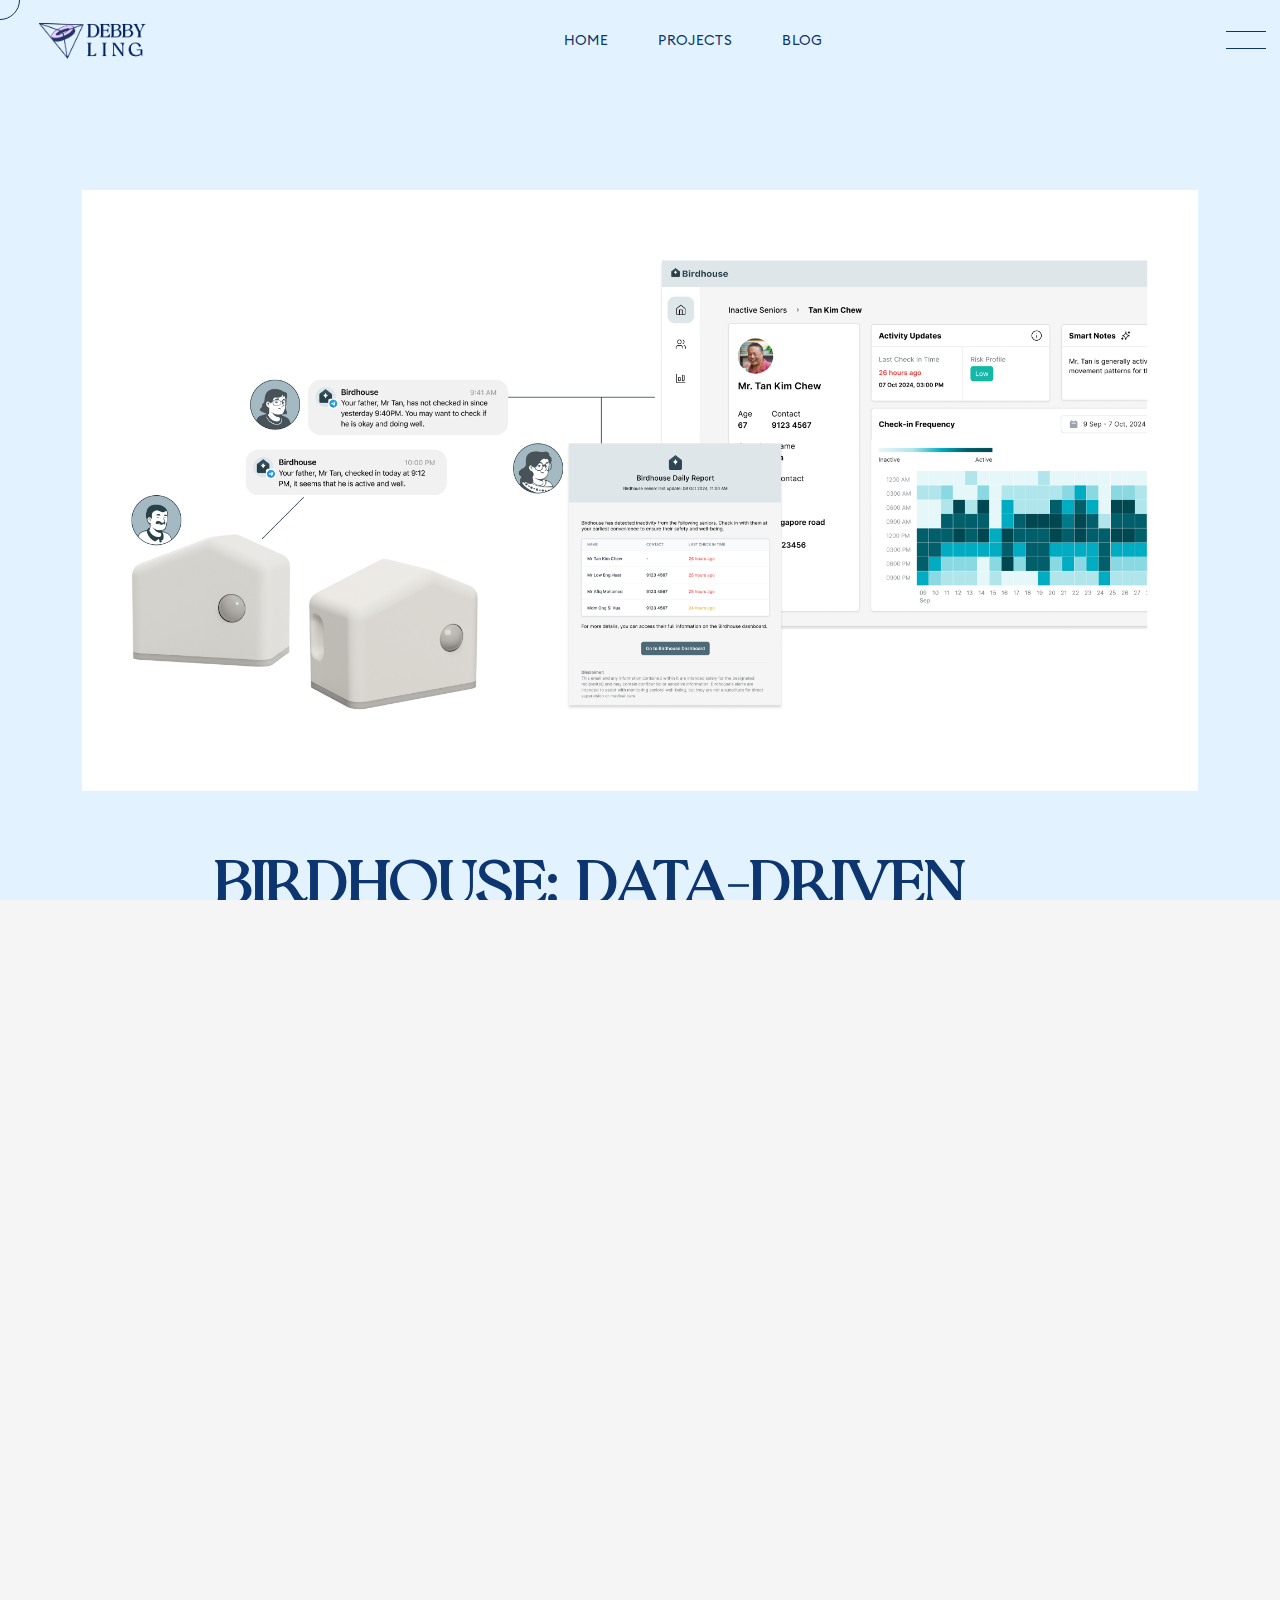
<file: projects/birdhouse.html>
<!DOCTYPE html>
<html lang="en">

<head>
  <meta charset="UTF-8">
  <meta http-equiv="X-UA-Compatible" content="IE=edge">
  <meta name="viewport" content="width=device-width, initial-scale=1.0">
  <meta name="description" content="INFO HTML5 Template">

  <title>Project Details - Debby Ling</title>

  <!-- Fav Icon -->
  <link rel="icon" type="image/x-icon" href="../assets/imgs/debby-logo.png">


  <link href="https://fonts.googleapis.com/css2?family=Macondo&display=swap" rel="stylesheet">



  <!-- All CSS files -->
  <link rel="stylesheet" href="../assets/css/bootstrap.min.css">
  <link rel="stylesheet" href="../assets/css/all.min.css">
  <link rel="stylesheet" href="../assets/css/swiper-bundle.min.css">
  <link rel="stylesheet" href="../assets/css/progressbar.css">
  <link rel="stylesheet" href="../assets/css/meanmenu.min.css">
  <link rel="stylesheet" href="../assets/css/magnific-popup.css">
  <link rel="stylesheet" href="../assets/css/basictable.min.css">
  <link rel="stylesheet" href="../assets/css/master.css">
  <link rel="stylesheet" href="../style.css">



</head>


<body class="font-heading-romanstory light">

  <!-- Preloader -->
  <div id="preloader">
    <div id="container" class="container-preloader">
      <div class="animation-preloader">
        <div class="spinner"></div>
        <div class="txt-loading">
          <span data-text="I" class="characters">I</span>
          <span data-text="N" class="characters">N</span>
          <span data-text="F" class="characters">F</span>
          <span data-text="O" class="characters">O</span>
        </div>
      </div>
      <div class="loader-section section-left"></div>
      <div class="loader-section section-right"></div>
    </div>
  </div>

  <!-- Cursor Animation -->
  <div class="cursor1"></div>


  <!-- Sroll to top -->
  <div class="progress-wrap">
    <svg class="progress-circle svg-content" width="100%" height="100%" viewBox="-1 -1 102 102">
      <path d="M50,1 a49,49 0 0,1 0,98 a49,49 0 0,1 0,-98"></path>
    </svg>
  </div>



  <!-- Offcanves start -->
  <div class="offcanvas__area">
    <div class="offcanvas offcanvas-end" tabindex="-1" id="offcanvasOne">
      <button class="offcanvas__close" data-bs-dismiss="offcanvas"><i class="fa-solid fa-xmark"></i></button>
      <div class="offcanvas__body">
        <div class="offcanvas__logo">
          <a href="index-light.html">
            <img src="../assets/imgs/logo/site-logo-light.png" alt="Offcanvas Logo" class="show-dark">
            <img src="../assets/imgs/logo/site-logo-dark.png" alt="Offcanvas Logo" class="show-light">
          </a>
          <p>Create live segments and target the right people for messages based on their behaviors.</p>
        </div>

        <div class="offcanvas__menu-area">
          <div class="offcanvas__menu-wrapper">
            <nav class="offcanvas__menu">
              <ul>
                <li><a href="index-light.html">home</a></li>
                <li><a href="portfolio-light.html">Portfolio</a></li>
                <li><a href="#">Pages</a>
                  <ul>
                    <li> <a href="index.html">home <span class="new">Dark</span></a></li>
                    <li> <a href="portfolio.html">Portfolio <span class="new">Dark</span></a></li>
                    <li><a href="blog.html">blog <span class="new">Dark</span></a></li>
                  </ul>
                </li>
                <li><a href="blog-light.html">Blog</a></li>
              </ul>
            </nav>
          </div>
        </div>
        <div class="offcanvas__gallery">
          <p class="offcanvas__title">gallery</p>
          <div class="gallery__items">
            <div class="gallery__item">
              <a href="#"><img src="../assets/imgs/thumb/gallery.jpg" alt="gallery Image">
                <span><i class="fa-brands fa-instagram"></i></span></a>
            </div>
            <div class="gallery__item">
              <a href="#"><img src="../assets/imgs/thumb/gallery-2.jpg" alt="gallery Image">
                <span><i class="fa-brands fa-instagram"></i></span></a>
            </div>
            <div class="gallery__item">
              <a href="#"><img src="../assets/imgs/thumb/gallery-3.jpg" alt="gallery Image">
                <span><i class="fa-brands fa-instagram"></i></span></a>
            </div>
            <div class="gallery__item">
              <a href="#"><img src="../assets/imgs/thumb/gallery-4.jpg" alt="gallery Image">
                <span><i class="fa-brands fa-instagram"></i></span></a>
            </div>
            <div class="gallery__item">
              <a href="#"><img src="../assets/imgs/thumb/gallery-5.jpg" alt="gallery Image">
                <span><i class="fa-brands fa-instagram"></i></span></a>
            </div>
            <div class="gallery__item">
              <a href="#"><img src="../assets/imgs/thumb/gallery-6.jpg" alt="gallery Image">
                <span><i class="fa-brands fa-instagram"></i></span></a>
            </div>
          </div>
        </div>
        <div class="offcanvas__media">
          <p class="offcanvas__title">Follow</p>
          <ul>
            <li><a href="#"><i class="fa-brands fa-facebook-f"></i></a></li>
            <li><a href="#"><i class="fa-brands fa-linkedin"></i></a></li>
            <li><a href="#"><i class="fa-brands fa-twitter"></i></a></li>
            <li><a href="#"><i class="fa-brands fa-instagram"></i></a></li>
            <li><a href="#"><i class="fa-brands fa-pinterest-p"></i></a></li>
          </ul>
        </div>
      </div>
    </div>
  </div>
  <!-- Offcanves end -->


  <div class="has-smooth" id="has_smooth"></div>
  <div id="smooth-wrapper">
    <div id="smooth-content">
      <div class="body-wrapper body-tg">


        <!-- overlay switcher close  -->
        <div class="overlay-switcher-close"></div>

        <!-- Header area start -->
        <header id="main-header" class="header__area bg-transparent plr-100 fixed-header">
          <div class="header__inner menu-right">
            <div class="header__logo">
              <a href="index.html">
                <img src="../assets/imgs/debby-logo.png" alt="Logo" id="header-logo">
              </a>
            </div>
            <div class="header__nav tg-header__nav">
              <nav class="main-menu menu-dark">
                <ul>
                  <li><a href="../index.html">Home</a></li>
                  <li><a href="../portfolio.html">Projects</a></li>
                  <li><a href="https://medium.com/@debby-ling">Blog</a></li>
                </ul>
              </nav>
            </div>
            <div class="tg-header__navicon">
              <button onclick="showCanvas3()" class="open-offcanvas">
                <span class="menu-icon-2"><span></span></span>
              </button>
            </div>
          </div>
        </header>
        <!-- Header area end -->

        <!-- Also add the offcanvas-3 section -->
        <div class="offcanvas-3__area">
          <div class="offcanvas-3__inner">
            <div class="offcanvas-3__meta-wrapper">
              <div class="">
                <button id="close_offcanvas" class="close-button close-offcanvas" onclick="hideCanvas3()">
                  <span></span>
                  <span></span>
                </button>
              </div>
            </div>
            <div class="offcanvas-3__menu-wrapper">
              <nav class="nav-menu offcanvas-3__menu">
                <ul>
                  <li><a href="index.html">Home</a></li>
                  <li><a href="portfolio.html">Projects</a></li>
                </ul>
              </nav>
            </div>
          </div>
        </div>

        <main>

          <!-- Portfolio section start -->
          <section class="portfolio__area-2 pt-130 pb-130">
            <div class="container line ptf-70">
              <div class="project_detail_cover cf_parallax_image">
                <img src="../assets/imgs/portfolio-page/birdhouse-page/birdhouse.png" alt="BirdHouse Project" data-speed="0.9">
              </div>
              <div class="row">
                <div class="col-xxl-12">
                  <div class="project__details">
                    <h1 class="project_details_title">BIRDHOUSE: DATA-DRIVEN SENIOR CARE MONITORING</h1>
                    <ul class="project_info">
                      <li>
                        <span class="title">Role</span>
                        <p class="info">Data Scientist</p>
                      </li>
                      <li>
                        <span class="title">Organization</span>
                        <p class="info">Build For Good Hackathon</p>
                      </li>
                      <li>
                        <span class="title">Date</span>
                        <p class="info">2024</p>
                      </li>
                      <li>
                        <span class="title">Tools</span>
                        <p class="info">PostgreSQL, Tableau, Python</p>
                      </li>
                    </ul>

                    <div class="project_overview">
                      <h2 class="project_subtag">Project Overview</h2>
                      <p>Led the data architecture and analytics for Birdhouse, a winning solution at Build For Good Hackathon that addresses unnoticed senior deaths in Singapore through IoT-based monitoring.</p>
                    </div>

                    <div class="project_overview">
                      <h2 class="project_subtag">MY CONTRIBUTION</h2>
                      <ul class="list-plus">
                        <li>Designed and implemented PostgreSQL database architecture to handle real-time IoT sensor data</li>
                        <li>Created interactive Tableau dashboards for monitoring senior activity patterns</li>
                        <li>Developed data pipeline connecting IoT sensors to visualization platform</li>
                        <li>Conducted user research to create data-driven personas</li>
                        <li>Led user testing sessions for dashboard optimization</li>
                      </ul>
                    </div>

                    <div class="project_overview">
                      <h2 class="project_subtag">The Challenge</h2>
                      <p>Singapore faces a critical challenge with its aging population. By 2030, 1 in 4 citizens will be aged 65+, with a projected 83,000 seniors living alone - a nearly 6x increase from 2000. In 2023 alone, 37 cases of unnoticed senior deaths were reported, highlighting an urgent need for better monitoring solutions. The current ecosystem, including Active Aging Centres (AACs) and volunteer programs, struggles with limited resources and fragmented communication systems.</p>
                    </div>

                    <div class="project_overview">
                      <h2 class="project_subtag">Our Solution</h2>
                      <p>Birdhouse is an innovative IoT-based monitoring system that uses motion sensors to track senior activity patterns and alert caregivers of potential emergencies. As the Data Scientist on the team, I led the development of a comprehensive data infrastructure that processes real-time sensor data and transforms it into actionable insights for caregivers.</p>
                    </div>

                    <div class="project_overview">
                      <h2 class="project_subtag">Technical Deep Dive</h2>
                      <p>The heart of our solution lies in its data architecture. I designed a PostgreSQL database optimized for time-series IoT data, implementing efficient data partitioning for historical pattern analysis. Using Python, I developed robust ETL pipelines that handle sensor data ingestion, cleaning, and validation. The system's centerpiece is an interactive Tableau dashboard that visualizes daily activity patterns and triggers automated alerts based on anomaly detection.</p>
                    </div>

                    <div class="project_overview">
                      <h2 class="project_subtag">User-Centered Approach</h2>
                      <p>Understanding our users was crucial for success. I conducted extensive interviews with 8 Active Aging Centre staff members to understand their workflow challenges. These insights informed the creation of data-driven personas and guided our dashboard design. Through three rounds of usability testing, we iteratively refined the interface to ensure it seamlessly integrated with staff operations while providing critical monitoring capabilities.</p>
                    </div>

                    <div class="project_overview">
                      <h2 class="project_subtag">Impact</h2>
                      <p>The system successfully monitored 4 seniors during pilot phase, collecting over 1,500 check-ins across 11 days. Active Aging Centre staff reported significant workflow improvements and are planning to expand to 50 more seniors.</p>
                    </div>

                    <div class="project-sm-thumb">
                      <a href="../assets/imgs/portfolio-page/birdhouse-page/tableau_dashboard.png" class="popup-image">
                        <img src="../assets/imgs/portfolio-page/birdhouse-page/tableau_dashboard.png" alt="Tableau Dashboard">
                      </a>
                      <a href="../assets/imgs/portfolio-page/birdhouse-page/schema.jpg" class="popup-image">
                        <img src="../assets/imgs/portfolio-page/birdhouse-page/schema.jpg" alt="Database Schema">
                      </a>
                    </div>
                  </div>
                </div>
              </div>
            </div>
          </section>
          <!-- Portfolio section end -->




        </main>


        <!-- Footer section start -->
        <footer class="footer-sfluence__area">
          <div class="container">
            <div class="row">
              <div class="col-xxl-12">
                <div class="footer-sfluence__social">
                  <ul>
                    <li><a id="black-text" href="#"><span><i class="fa-brands fa-twitter"></i></span></a></li>
                    <li><a id="black-text" href="mailto:debby.lingzl@gmail.com"><span><i class="fa fa-envelope"></i></span></a></li>
                    <li><a id="black-text" href="https://www.linkedin.com/in/debby-ling/"><span><i class="fa-brands fa-linkedin"></i></span></a></li>
                  </ul>
                </div>
                <div class="footer-sfluence__btm">
                  <p id="black-text">© All rights reserved by <a id="black-text" href="http://debbyling.github.io">Debby Ling</a></p>
                  <a id="black-text" href="mailto:debby.lingzl@gmail.com">debby.lingzl@gmail.com</a>
                </div>
              </div>
            </div>
          </div>
        </footer>
        <!-- Footer section end -->


      </div>
    </div>
  </div>



<!-- Make sure these scripts are in this order -->
<script src="../assets/js/jquery-3.6.0.min.js"></script>
<script src="../assets/js/jquery.magnific-popup.min.js"></script>

<script>
jQuery(document).ready(function($) {
  console.log('Document ready');
  $('.popup-image').magnificPopup({
    type: 'image',
    closeOnContentClick: true,
    mainClass: 'mfp-img-mobile mfp-with-zoom',
    image: {
      verticalFit: true
    },
    zoom: {
      enabled: true,
      duration: 300
    },
    callbacks: {
      open: function() {
        $('body').css('overflow', 'hidden');
      },
      close: function() {
        $('body').css('overflow', '');
      }
    }
  });
});
</script>

<!-- Then continue with your other scripts -->

  <script src="../assets/js/bootstrap.bundle.min.js"></script>
  <script src="../assets/js/swiper-bundle.min.js"></script>
  <script src="../assets/js/counter.js"></script>
  <script src="../assets/js/typed.js"></script>
  <script src="../assets/js/mixitup.min.js"></script>
  <script src="../assets/js/progressbar.js"></script>
  <script src="../assets/js/gsap.min.js"></script>
  <script src="../assets/js/ScrollSmoother.min.js"></script>
  <script src="../assets/js/ScrollToPlugin.min.js"></script>
  <script src="../assets/js/ScrollTrigger.min.js"></script>
  <script src="../assets/js/SplitText.min.js"></script>
  <script src="../assets/js/TweenMax.min.js"></script>
  <script src="../assets/js/jquery.meanmenu.min.js"></script>
  <script src="../assets/js/tilt.jquery.min.js"></script>
  <script src="../assets/js/basictable.min.js"></script>
  <script src="../assets/js/beforeafter.jquery-1.0.0.min.js"></script>
  <script src="../assets/js/backToTop.js"></script>
  <script src="../assets/js/main.js"></script>
  <script src="../assets/js/error-handling.js"></script>
  <script src="../assets/js/wc-cursor.js"></script>
  <script src="../assets/js/offcanvas.js"></script>



</body>

</html>
</file>
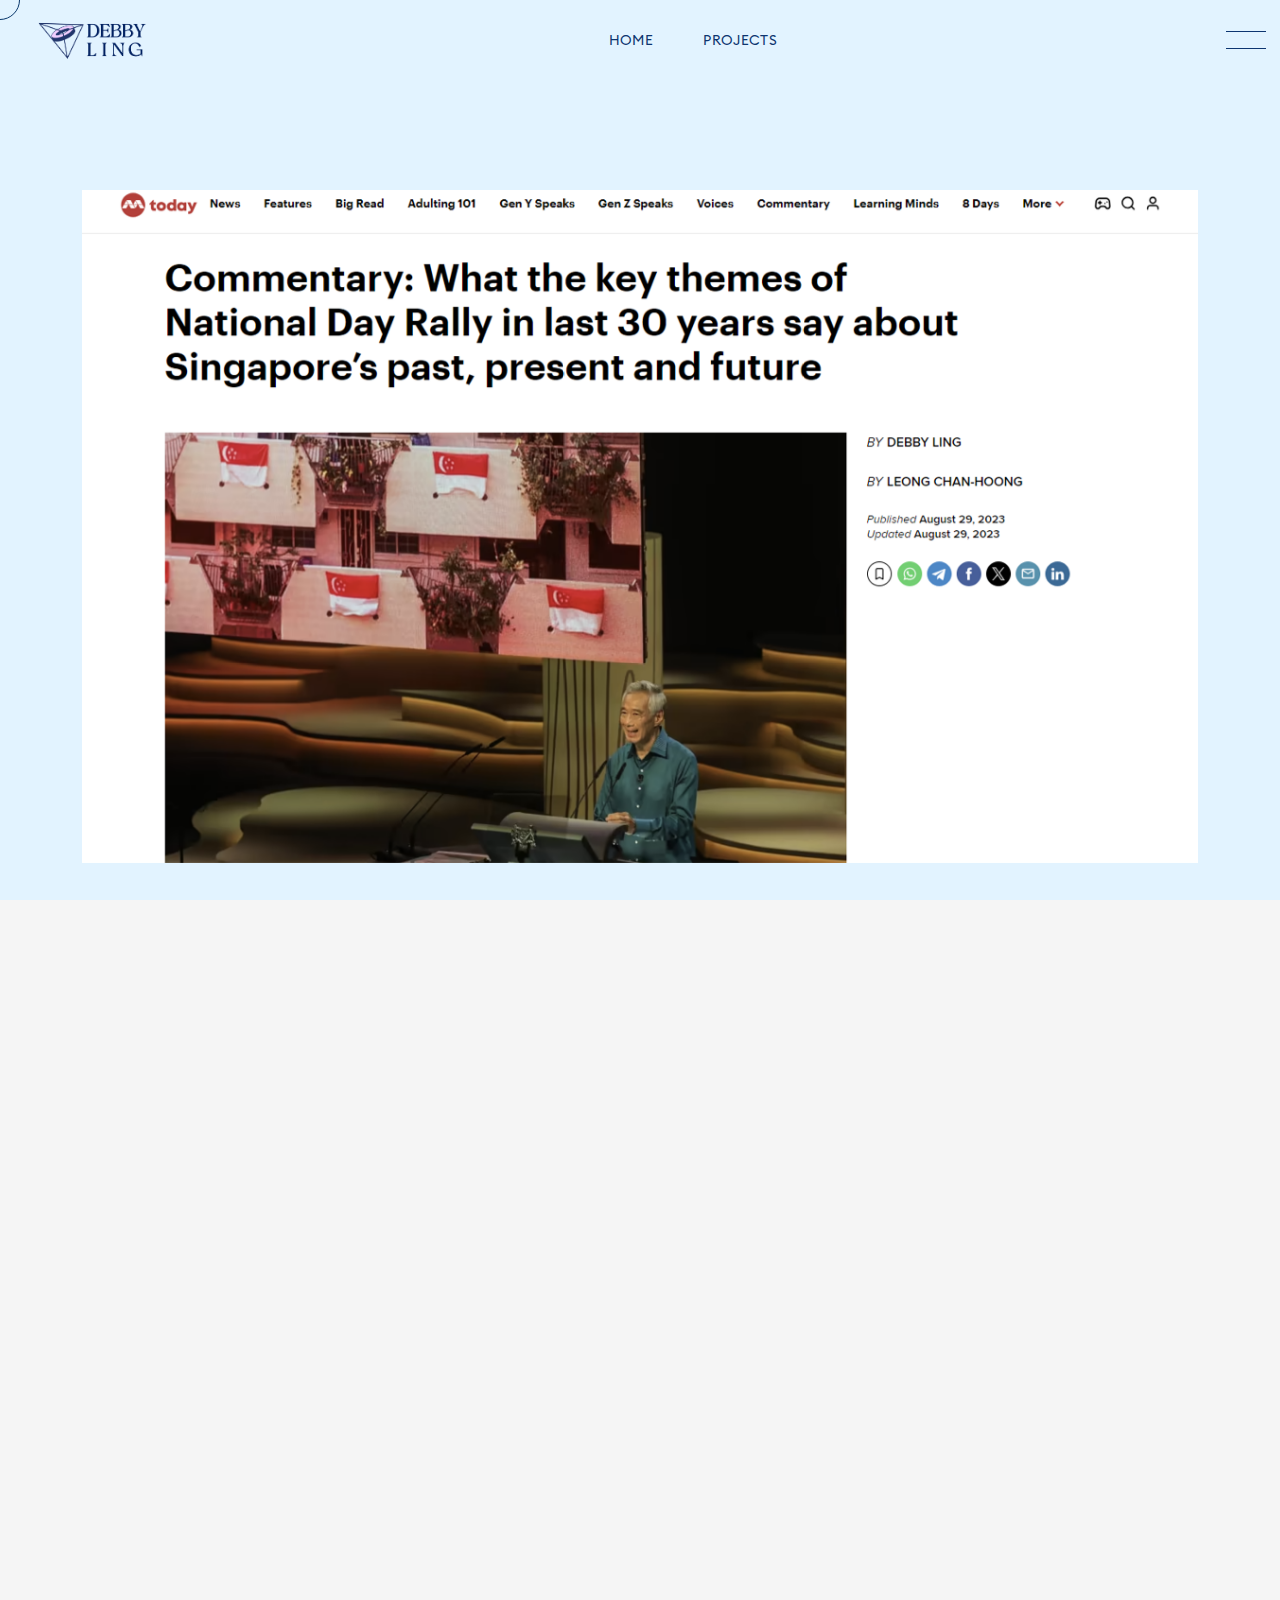
<file: projects/ndr.html>
<!DOCTYPE html>
<html lang="en">

<head>
  <meta charset="UTF-8">
  <meta http-equiv="X-UA-Compatible" content="IE=edge">
  <meta name="viewport" content="width=device-width, initial-scale=1.0">
  <meta name="description" content="INFO HTML5 Template">

  <title>Birdhouse</title>

  <!-- Fav Icon -->
  <link rel="icon" type="image/x-icon" href="../assets/imgs/debby-logo.png">


  <link href="https://fonts.googleapis.com/css2?family=Macondo&display=swap" rel="stylesheet">



  <!-- All CSS files -->
  <link rel="stylesheet" href="../assets/css/bootstrap.min.css">
  <link rel="stylesheet" href="../assets/css/all.min.css">
  <link rel="stylesheet" href="../assets/css/swiper-bundle.min.css">
  <link rel="stylesheet" href="../assets/css/progressbar.css">
  <link rel="stylesheet" href="../assets/css/meanmenu.min.css">
  <link rel="stylesheet" href="../assets/css/magnific-popup.css">
  <link rel="stylesheet" href="../assets/css/basictable.min.css">
  <link rel="stylesheet" href="../assets/css/master.css">
  <link rel="stylesheet" href="../style.css">



</head>


<body class="font-heading-romanstory light">

  <!-- Preloader -->
  <div id="preloader">
    <div id="container" class="container-preloader">
      <div class="animation-preloader">
        <div class="spinner"></div>
        <div class="txt-loading">
          <span data-text="D" class="characters">D</span>
          <span data-text="E" class="characters">E</span>
          <span data-text="B" class="characters">B</span>
          <span data-text="B" class="characters">B</span>
          <span data-text="Y" class="characters">Y</span>
        </div>
      </div>
      <div class="loader-section section-left"></div>
      <div class="loader-section section-right"></div>
    </div>
  </div>

  <!-- Cursor Animation -->
  <div class="cursor1"></div>


  <!-- Sroll to top -->
  <div class="progress-wrap">
    <svg class="progress-circle svg-content" width="100%" height="100%" viewBox="-1 -1 102 102">
      <path d="M50,1 a49,49 0 0,1 0,98 a49,49 0 0,1 0,-98"></path>
    </svg>
  </div>



  <!-- Offcanves start -->
  <div class="offcanvas__area">
    <div class="offcanvas offcanvas-end" tabindex="-1" id="offcanvasOne">
      <button class="offcanvas__close" data-bs-dismiss="offcanvas"><i class="fa-solid fa-xmark"></i></button>
      <div class="offcanvas__body">
        <div class="offcanvas__logo">
          <a href="index-light.html">
            <img src="../assets/imgs/logo/site-logo-light.png" alt="Offcanvas Logo" class="show-dark">
            <img src="../assets/imgs/logo/site-logo-dark.png" alt="Offcanvas Logo" class="show-light">
          </a>
          <p>Create live segments and target the right people for messages based on their behaviors.</p>
        </div>

        <div class="offcanvas__menu-area">
          <div class="offcanvas__menu-wrapper">
            <nav class="offcanvas__menu">
              <ul>
                <li><a href="index-light.html">home</a></li>
                <li><a href="portfolio-light.html">Portfolio</a></li>
                <li><a href="#">Pages</a>
                  <ul>
                    <li> <a href="index.html">home <span class="new">Dark</span></a></li>
                    <li> <a href="portfolio.html">Portfolio <span class="new">Dark</span></a></li>
                    <li><a href="blog.html">blog <span class="new">Dark</span></a></li>
                  </ul>
                </li>
                <li><a href="blog-light.html">Blog</a></li>
              </ul>
            </nav>
          </div>
        </div>
        <div class="offcanvas__gallery">
          <p class="offcanvas__title">gallery</p>
          <div class="gallery__items">
            <div class="gallery__item">
              <a href="#"><img src="../assets/imgs/thumb/gallery.jpg" alt="gallery Image">
                <span><i class="fa-brands fa-instagram"></i></span></a>
            </div>
            <div class="gallery__item">
              <a href="#"><img src="../assets/imgs/thumb/gallery-2.jpg" alt="gallery Image">
                <span><i class="fa-brands fa-instagram"></i></span></a>
            </div>
            <div class="gallery__item">
              <a href="#"><img src="../assets/imgs/thumb/gallery-3.jpg" alt="gallery Image">
                <span><i class="fa-brands fa-instagram"></i></span></a>
            </div>
            <div class="gallery__item">
              <a href="#"><img src="../assets/imgs/thumb/gallery-4.jpg" alt="gallery Image">
                <span><i class="fa-brands fa-instagram"></i></span></a>
            </div>
            <div class="gallery__item">
              <a href="#"><img src="../assets/imgs/thumb/gallery-5.jpg" alt="gallery Image">
                <span><i class="fa-brands fa-instagram"></i></span></a>
            </div>
            <div class="gallery__item">
              <a href="#"><img src="../assets/imgs/thumb/gallery-6.jpg" alt="gallery Image">
                <span><i class="fa-brands fa-instagram"></i></span></a>
            </div>
          </div>
        </div>
        <div class="offcanvas__media">
          <p class="offcanvas__title">Follow</p>
          <ul>
            <li><a href="#"><i class="fa-brands fa-facebook-f"></i></a></li>
            <li><a href="#"><i class="fa-brands fa-linkedin"></i></a></li>
            <li><a href="#"><i class="fa-brands fa-twitter"></i></a></li>
            <li><a href="#"><i class="fa-brands fa-instagram"></i></a></li>
            <li><a href="#"><i class="fa-brands fa-pinterest-p"></i></a></li>
          </ul>
        </div>
      </div>
    </div>
  </div>
  <!-- Offcanves end -->


  <div class="has-smooth" id="has_smooth"></div>
  <div id="smooth-wrapper">
    <div id="smooth-content">
      <div class="body-wrapper body-tg">


        <!-- overlay switcher close  -->
        <div class="overlay-switcher-close"></div>

        <!-- Header area start -->
        <header id="main-header" class="header__area bg-transparent plr-100 fixed-header">
          <div class="header__inner menu-right">
            <div class="header__logo">
              <a href="index.html">
                <img src="../assets/imgs/debby-logo.png" alt="Logo" id="header-logo">
              </a>
            </div>
            <div class="header__nav tg-header__nav">
              <nav class="main-menu menu-dark">
                <ul>
                  <li><a href="../index.html">Home</a></li>
                  <li><a href="../portfolio.html">Projects</a></li>
                </ul>
              </nav>
            </div>
            <div class="tg-header__navicon">
              <button onclick="showCanvas3()" class="open-offcanvas">
                <span class="menu-icon-2"><span></span></span>
              </button>
            </div>
          </div>
        </header>
        <!-- Header area end -->

        <!-- Also add the offcanvas-3 section -->
        <div class="offcanvas-3__area">
          <div class="offcanvas-3__inner">
            <div class="offcanvas-3__meta-wrapper">
              <div class="">
                <button id="close_offcanvas" class="close-button close-offcanvas" onclick="hideCanvas3()">
                  <span></span>
                  <span></span>
                </button>
              </div>
            </div>
            <div class="offcanvas-3__menu-wrapper">
              <nav class="nav-menu offcanvas-3__menu">
                <ul>
                  <li><a href="../index.html">Home</a></li>
                  <li><a href="../portfolio.html">Projects</a></li>
                </ul>
              </nav>
            </div>
          </div>
        </div>

        <main>

          <!-- Portfolio section start -->
          <section class="portfolio__area-2 pt-130 pb-130">
            <div class="container line ptf-70">
              <div class="project_detail_cover cf_parallax_image">
                <img src="../assets/imgs/portfolio-page/ndr-page/ndr.png" alt="NDR Project" data-speed="0.9">
              </div>
              <div class="row">
                <div class="col-xxl-12">
                  <div class="project__details">
                    <h1 class="project_details_title">NATIONAL DAY RALLY SPEECH ANALYSIS: 30 YEARS OF SINGAPORE'S EVOLUTION</h1>
                    <ul class="project_info">
                      <li>
                        <span class="title">Role</span>
                        <p class="info">Data Scientist</p>
                      </li>
                      <li>
                        <span class="title">Organization</span>
                        <p class="info">Kantar Public</p>
                      </li>
                      <li>
                        <span class="title">Date</span>
                        <p class="info">2023</p>
                      </li>
                      <li>
                        <span class="title">Tools</span>
                        <p class="info">Python, NLTK, BERTopic</p>
                      </li>
                    </ul>

                    <div class="project_overview">
                      <h2 class="project_subtag">PROJECT OVERVIEW</h2>
                      <p>Led a comprehensive analysis of 30 years of National Day Rally speeches (1991-2023) using advanced NLP techniques to uncover key themes and trends that shaped Singapore's policy landscape. Analysis <a href="https://www.todayonline.com/commentary/commentary-national-day-rally-themes-singapore-past-present-future-2242136" target="_blank">published on <b><u>TODAY Online</u></b></a>.</p>
                    </div>

                    <div class="project_overview">
                      <h2 class="project_subtag">MY CONTRIBUTION</h2>
                      <ul class="list-plus">
                        <li>Developed text preprocessing pipeline using NLTK for cleaning and standardizing speech transcripts</li>
                        <li>Implemented topic modeling using BERTopic to identify and extract key themes</li>
                        <li>Created temporal analysis framework to track theme evolution across decades</li>
                        <li>Generated data visualizations to communicate findings effectively</li>
                        <li>Co-authored commentary piece published on TODAY Online</li>
                      </ul>
                    </div>

                    <div class="project_overview">
                      <h2 class="project_subtag">THE CHALLENGE</h2>
                      <p>The National Day Rally speeches serve as crucial historical documents reflecting Singapore's journey, challenges, and aspirations. However, manually analyzing 30 years of speeches to identify key themes and patterns would be an immense undertaking. We needed a data-driven approach to uncover meaningful insights about Singapore's policy evolution and national priorities.</p>
                    </div>

                    <div class="project_overview">
                      <h2 class="project_subtag">OUR SOLUTION</h2>
                      <p>We developed a comprehensive text analysis system leveraging Natural Language Processing and topic modeling techniques. The solution combines NLTK for text preprocessing and BERTopic for advanced topic modeling, enabling us to analyze speeches from 1991 to 2023. Our approach revealed 10 distinct themes and their evolution across three decades, providing insights into Singapore's changing priorities and challenges.</p>
                    </div>

                    <div class="project-sm-thumb-single">
                      <a href="../assets/imgs/portfolio-page/ndr-page/heatmap.avif" class="popup-image">
                        <img src="../assets/imgs/portfolio-page/ndr-page/heatmap.avif" alt="Topic Heatmap">
                      </a>
                    </div>

                    <div class="project_overview">
                      <h2 class="project_subtag">TECHNICAL DEEP DIVE</h2>
                      <p>The analysis pipeline consists of several key components:</p>
                      <ul class="list-plus">
                        <li><strong>Data Collection:</strong> Consolidated English transcripts of NDR speeches from 1991-2023</li>
                        <li><strong>Text Preprocessing:</strong> Implemented custom cleaning using NLTK, including lemmatization, stop word removal, and tokenization</li>
                        <li><strong>Topic Modeling:</strong> Applied BERTopic to identify and extract key themes</li>
                        <li><strong>Temporal Analysis:</strong> Developed decade-wise analysis framework to track theme evolution</li>
                        <li><strong>Visualization:</strong> Created heatmaps and charts to illustrate theme distribution and temporal patterns</li>
                      </ul>
                    </div>

                    <div class="project_overview">
                      <h2 class="project_subtag">KEY FINDINGS</h2>
                      <p>Our analysis revealed several significant patterns:</p>
                      <ul class="list-plus">
                        <li>"Progress and Vision" emerged as a dominant theme in the 1990s during Singapore's first leadership transition</li>
                        <li>"Healthcare and Aging Population" showed steady increase in importance across all decades</li>
                        <li>Social cohesion remained a consistent priority throughout the 30-year period</li>
                        <li>Economic themes clustered with social stability concerns during major crises (Asian Financial Crisis, Post-9/11, COVID-19)</li>
                      </ul>
                    </div>

                    <div class="project_overview">
                      <h2 class="project_subtag">IMPACT</h2>
                      <p>Our analysis has made significant contributions to public discourse and policy understanding in Singapore. Through data-driven insights, we've illuminated the evolution of national policies over three decades, identifying crucial long-term trends in national priorities. The research has been particularly valuable in highlighting how economic, social, and security challenges are deeply interconnected in Singapore's policy landscape. The publication of our findings in TODAY Online has ensured these insights reach a broad audience of policymakers and citizens, fostering informed public discussion about Singapore's past and future direction.</p>
                    </div>

                    <div class="project_overview">
                      <h2 class="project_subtag">METHODOLOGY</h2>
                      <p>Our analytical approach seamlessly integrated qualitative and quantitative methods to ensure comprehensive insights. We began by developing a specialized preprocessing pipeline that incorporated custom stop words specific to the Singapore context. Text standardization was achieved through careful lemmatization, preserving meaningful context while enabling consistent analysis. The core of our analysis leveraged BERTopic's advanced capabilities for temporal topic modeling. We structured our investigation across three distinct decades (1991-2000, 2001-2010, 2011-2023), generating detailed heatmaps to visualize how different themes evolved in prominence over time.</p>
                    </div>

                    <div class="project_overview">
                      <h2 class="project_subtag">CHALLENGES FACED</h2>
                      <p>Throughout the project, we encountered and overcame several significant technical and analytical challenges. A primary hurdle was accurately processing Singapore-specific terms and contextual nuances within our NLP framework. We also faced the complex task of standardizing text quality across various speech transcription formats from different eras. Balancing computational efficiency with model accuracy proved crucial when handling our extensive text corpus. Additionally, we invested considerable effort in developing visualization techniques that could effectively communicate temporal patterns to both technical and non-technical audiences.</p>
                    </div>

                    <div class="project_overview">
                      <h2 class="project_subtag">FUTURE DEVELOPMENTS</h2>
                      <p>This project has laid the groundwork for several exciting future developments. We envision expanding our analysis to encompass ministerial speeches and parliamentary debates, providing an even more comprehensive view of Singapore's policy discourse. Plans are underway to develop an interactive visualization dashboard that would allow public exploration of our findings. We're also exploring the integration of sentiment analysis to understand the emotional undertones of speeches, and developing predictive models that could offer insights into future policy focus areas.</p>
                    </div>

                    <div class="project_overview">
                      <h2 class="project_subtag">REFLECTIONS</h2>
                      <p>This project has yielded valuable insights that bridge technical innovation and policy understanding. Our work has demonstrated the powerful role that NLP can play in understanding policy evolution, while emphasizing the critical importance of context-aware text preprocessing in achieving meaningful results. Through our analysis, we uncovered subtle patterns in Singapore's policy priorities that weren't immediately apparent through traditional analysis methods. Perhaps most importantly, this project has shown how data science can make meaningful contributions to public policy understanding, creating new pathways for evidence-based policymaking.</p>
                    </div>

                    <div class="project_overview">
                      <h2 class="project_subtag">ACKNOWLEDGMENTS</h2>
                      <p>The success of this project was made possible through the support and contributions of several key individuals and organizations. Dr. Leong Chan-Hoong's policy expertise was instrumental in contextualizing our findings. Kantar Public provided crucial support for this research initiative, while TODAY Online helped bring our findings to a broader audience. We're also grateful to the National Archives of Singapore for providing access to their comprehensive collection of historical speech transcripts, without which this analysis would not have been possible.</p>
                    </div>
                  </div>
                </div>
              </div>
            </div>
          </section>
          <!-- Portfolio section end -->




        </main>


        <!-- Footer section start -->
        <footer class="footer-sfluence__area">
          <div class="container">
            <div class="row">
              <div class="col-xxl-12">
                <div class="footer-sfluence__social">
                  <ul>
                    <li><a id="black-text" href="#"><span><i class="fa-brands fa-twitter"></i></span></a></li>
                    <li><a id="black-text" href="mailto:debby.lingzl@gmail.com"><span><i class="fa fa-envelope"></i></span></a></li>
                    <li><a id="black-text" href="https://www.linkedin.com/in/debby-ling/"><span><i class="fa-brands fa-linkedin"></i></span></a></li>
                  </ul>
                </div>
                <div class="footer-sfluence__btm">
                  <p id="black-text">© All rights reserved by <a id="black-text" href="http://debbyling.github.io">Debby Ling</a></p>
                  <a id="black-text" href="mailto:debby.lingzl@gmail.com">debby.lingzl@gmail.com</a>
                </div>
              </div>
            </div>
          </div>
        </footer>
        <!-- Footer section end -->


      </div>
    </div>
  </div>



<!-- Make sure these scripts are in this order -->
<script src="../assets/js/jquery-3.6.0.min.js"></script>
<script src="../assets/js/jquery.magnific-popup.min.js"></script>

<script>
jQuery(document).ready(function($) {
  console.log('Document ready');
  $('.popup-image').magnificPopup({
    type: 'image',
    closeOnContentClick: true,
    mainClass: 'mfp-img-mobile mfp-with-zoom',
    image: {
      verticalFit: true
    },
    zoom: {
      enabled: true,
      duration: 300
    },
    callbacks: {
      open: function() {
        $('body').css('overflow', 'hidden');
      },
      close: function() {
        $('body').css('overflow', '');
      }
    }
  });
});
</script>

<!-- Then continue with your other scripts -->

  <script src="../assets/js/bootstrap.bundle.min.js"></script>
  <script src="../assets/js/swiper-bundle.min.js"></script>
  <script src="../assets/js/counter.js"></script>
  <script src="../assets/js/typed.js"></script>
  <script src="../assets/js/mixitup.min.js"></script>
  <script src="../assets/js/progressbar.js"></script>
  <script src="../assets/js/gsap.min.js"></script>
  <script src="../assets/js/ScrollSmoother.min.js"></script>
  <script src="../assets/js/ScrollToPlugin.min.js"></script>
  <script src="../assets/js/ScrollTrigger.min.js"></script>
  <script src="../assets/js/SplitText.min.js"></script>
  <script src="../assets/js/TweenMax.min.js"></script>
  <script src="../assets/js/jquery.meanmenu.min.js"></script>
  <script src="../assets/js/tilt.jquery.min.js"></script>
  <script src="../assets/js/basictable.min.js"></script>
  <script src="../assets/js/beforeafter.jquery-1.0.0.min.js"></script>
  <script src="../assets/js/backToTop.js"></script>
  <script src="../assets/js/main.js"></script>
  <script src="../assets/js/error-handling.js"></script>
  <script src="../assets/js/wc-cursor.js"></script>
  <script src="../assets/js/offcanvas.js"></script>



</body>

</html>
</file>
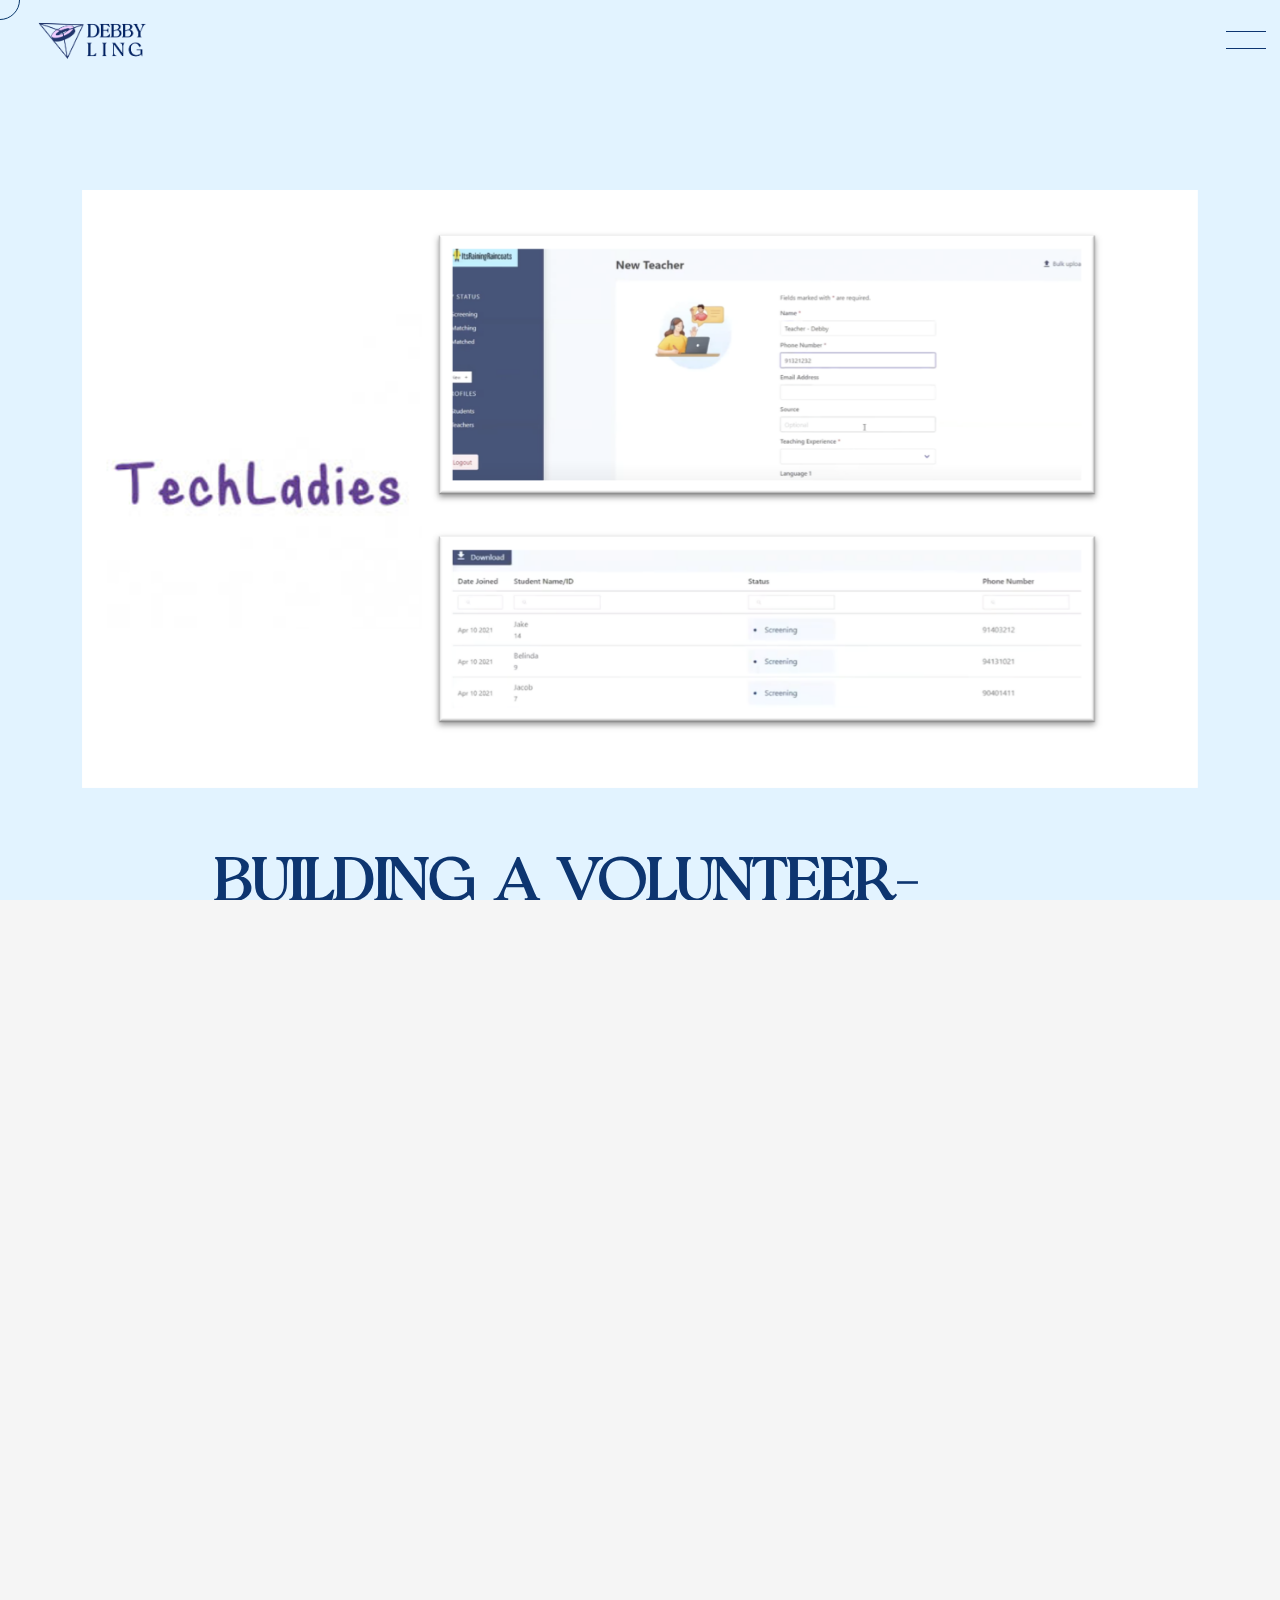
<file: projects/techladies-bootcamp.html>
<!DOCTYPE html>
<html lang="en">

<head>
  <meta charset="UTF-8">
  <meta http-equiv="X-UA-Compatible" content="IE=edge">
  <meta name="viewport" content="width=device-width, initial-scale=1.0">
  <meta name="description" content="INFO HTML5 Template">

  <title>Virtual Veteran</title>

  <!-- Fav Icon -->
  <link rel="icon" type="image/x-icon" href="../assets/imgs/debby-logo.png">


  <link href="https://fonts.googleapis.com/css2?family=Macondo&display=swap" rel="stylesheet">



  <!-- All CSS files -->
  <link rel="stylesheet" href="../assets/css/bootstrap.min.css">
  <link rel="stylesheet" href="../assets/css/all.min.css">
  <link rel="stylesheet" href="../assets/css/swiper-bundle.min.css">
  <link rel="stylesheet" href="../assets/css/progressbar.css">
  <link rel="stylesheet" href="../assets/css/meanmenu.min.css">
  <link rel="stylesheet" href="../assets/css/magnific-popup.css">
  <link rel="stylesheet" href="../assets/css/basictable.min.css">
  <link rel="stylesheet" href="../assets/css/master.css">
  <link rel="stylesheet" href="../style.css">



</head>


<body class="font-heading-romanstory light">

  <!-- Preloader -->
  <div id="preloader">
    <div id="container" class="container-preloader">
      <div class="animation-preloader">
        <div class="spinner"></div>
        <div class="txt-loading">
          <span data-text="D" class="characters">D</span>
          <span data-text="E" class="characters">E</span>
          <span data-text="B" class="characters">B</span>
          <span data-text="B" class="characters">B</span>
          <span data-text="Y" class="characters">Y</span>
        </div>
      </div>
      <div class="loader-section section-left"></div>
      <div class="loader-section section-right"></div>
    </div>
  </div>

  <!-- Cursor Animation -->
  <div class="cursor1"></div>


  <!-- Sroll to top -->
  <div class="progress-wrap">
    <svg class="progress-circle svg-content" width="100%" height="100%" viewBox="-1 -1 102 102">
      <path d="M50,1 a49,49 0 0,1 0,98 a49,49 0 0,1 0,-98"></path>
    </svg>
  </div>



  <!-- Offcanves start -->
  <div class="offcanvas__area">
    <div class="offcanvas offcanvas-end" tabindex="-1" id="offcanvasOne">
      <button class="offcanvas__close" data-bs-dismiss="offcanvas"><i class="fa-solid fa-xmark"></i></button>
      <div class="offcanvas__body">
        <div class="offcanvas__logo">
          <a href="index-light.html">
            <img src="../assets/imgs/logo/site-logo-light.png" alt="Offcanvas Logo" class="show-dark">
            <img src="../assets/imgs/logo/site-logo-dark.png" alt="Offcanvas Logo" class="show-light">
          </a>
          <p>Create live segments and target the right people for messages based on their behaviors.</p>
        </div>

        <div class="offcanvas__menu-area">
          <div class="offcanvas__menu-wrapper">
            <nav class="offcanvas__menu">
              <ul>
                <li><a href="index-light.html">home</a></li>
                <li><a href="portfolio-light.html">Portfolio</a></li>
                <li><a href="#">Pages</a>
                  <ul>
                    <li> <a href="index.html">home <span class="new">Dark</span></a></li>
                    <li> <a href="portfolio.html">Portfolio <span class="new">Dark</span></a></li>
                    <li><a href="blog.html">blog <span class="new">Dark</span></a></li>
                  </ul>
                </li>
                <li><a href="blog-light.html">Blog</a></li>
              </ul>
            </nav>
          </div>
        </div>
        <div class="offcanvas__gallery">
          <p class="offcanvas__title">gallery</p>
          <div class="gallery__items">
            <div class="gallery__item">
              <a href="#"><img src="../assets/imgs/thumb/gallery.jpg" alt="gallery Image">
                <span><i class="fa-brands fa-instagram"></i></span></a>
            </div>
            <div class="gallery__item">
              <a href="#"><img src="../assets/imgs/thumb/gallery-2.jpg" alt="gallery Image">
                <span><i class="fa-brands fa-instagram"></i></span></a>
            </div>
            <div class="gallery__item">
              <a href="#"><img src="../assets/imgs/thumb/gallery-3.jpg" alt="gallery Image">
                <span><i class="fa-brands fa-instagram"></i></span></a>
            </div>
            <div class="gallery__item">
              <a href="#"><img src="../assets/imgs/thumb/gallery-4.jpg" alt="gallery Image">
                <span><i class="fa-brands fa-instagram"></i></span></a>
            </div>
            <div class="gallery__item">
              <a href="#"><img src="../assets/imgs/thumb/gallery-5.jpg" alt="gallery Image">
                <span><i class="fa-brands fa-instagram"></i></span></a>
            </div>
            <div class="gallery__item">
              <a href="#"><img src="../assets/imgs/thumb/gallery-6.jpg" alt="gallery Image">
                <span><i class="fa-brands fa-instagram"></i></span></a>
            </div>
          </div>
        </div>
        <div class="offcanvas__media">
          <p class="offcanvas__title">Follow</p>
          <ul>
            <li><a href="#"><i class="fa-brands fa-facebook-f"></i></a></li>
            <li><a href="#"><i class="fa-brands fa-linkedin"></i></a></li>
            <li><a href="#"><i class="fa-brands fa-twitter"></i></a></li>
            <li><a href="#"><i class="fa-brands fa-instagram"></i></a></li>
            <li><a href="#"><i class="fa-brands fa-pinterest-p"></i></a></li>
          </ul>
        </div>
      </div>
    </div>
  </div>
  <!-- Offcanves end -->


  <div class="has-smooth" id="has_smooth"></div>
  <div id="smooth-wrapper">
    <div id="smooth-content">
      <div class="body-wrapper body-tg">


        <!-- overlay switcher close  -->
        <div class="overlay-switcher-close"></div>

        <!-- Header area start -->
        <header id="main-header" class="header__area bg-transparent plr-100 fixed-header">
          <div class="header__inner menu-right">
            <div class="header__logo">
              <a href="index.html">
                <img src="../assets/imgs/debby-logo.png" alt="Logo" id="header-logo">
              </a>
            </div>
            <div class="header__nav tg-header__nav">
              <!-- <nav class="main-menu menu-dark">
                <ul>
                  <li><a href="../index.html">Home</a></li>
                  <li><a href="../portfolio.html">Projects</a></li>
                </ul>
              </nav> -->
            </div>
            <div class="tg-header__navicon">
              <button onclick="showCanvas3()" class="open-offcanvas">
                <span class="menu-icon-2"><span></span></span>
              </button>
            </div>
          </div>
        </header>
        <!-- Header area end -->

        <!-- Also add the offcanvas-3 section -->
        <div class="offcanvas-3__area">
          <div class="offcanvas-3__inner">
            <div class="offcanvas-3__meta-wrapper">
              <div class="">
                <button id="close_offcanvas" class="close-button close-offcanvas" onclick="hideCanvas3()">
                  <span></span>
                  <span></span>
                </button>
              </div>
            </div>
            <div class="offcanvas-3__menu-wrapper">
              <nav class="nav-menu offcanvas-3__menu">
                <ul>
                  <li><a href="../index.html">Home</a></li>
                  <li><a href="../portfolio.html">Projects</a></li>
                </ul>
              </nav>
            </div>
          </div>
        </div>

        <main>

          <!-- Portfolio section start -->
          <section class="portfolio__area-2 pt-130 pb-130">
            <div class="container line ptf-70">
              <div class="project_detail_cover cf_parallax_image">
                <img src="../assets/imgs/portfolio-page/techladies-bootcamp-page/portfolio-techladies.png" alt="TechLadies Bootcamp" data-speed="0.9">
              </div>
              <div class="row">
                <div class="col-xxl-12">
                  <div class="project__details">
                    <h1 class="project_details_title">BUILDING A VOLUNTEER-STUDENT MATCHING PLATFORM</h1>
                    <ul class="project_info">
                      <li>
                        <span class="title">Role</span>
                        <p class="info">Full Stack Developer</p>
                      </li>
                      <li>
                        <span class="title">Organization</span>
                        <p class="info">TechLadies Bootcamp #6</p>
                      </li>
                      <li>
                        <span class="title">Date</span>
                        <p class="info">2021</p>
                      </li>
                      <li>
                        <span class="title">Tools</span>
                        <p class="info">Vue.js, JavaScript, HTML</p>
                      </li>
                      <li>
                        <span class="title">Source Code</span>
                        <p class="info"><a href="https://github.com/TechLadies/irrc-madwish" target="_blank" style="color: var(--blue-1) !important">GitHub Repository <i class="fa-brands fa-github"></i></a></p>
                      </li>
                    </ul>

                    <div class="project_overview">
                      <h2 class="project_subtag">PROJECT OVERVIEW</h2>
                      <p>Developed for MAD WISH initiative by It's Raining Raincoats, this platform streamlines the matching of migrant workers in Singapore with volunteer English-language mentors. The application automates the previously manual matching process, making it more efficient and scalable while ensuring optimal student-teacher pairings.</p>
                    </div>

                    <div class="project_overview">
                      <h2 class="project_subtag">PROJECT WALKTHROUGH</h2>
                      <div class="video-container">
                        <div class="ratio ratio-16x9">
                          <iframe width="560" height="315" src="https://www.youtube.com/embed/4O0Z2jq5MIg?si=v3nrKiJ4C__ZJHyg" title="YouTube video player" frameborder="0" allow="accelerometer; autoplay; clipboard-write; encrypted-media; gyroscope; picture-in-picture; web-share" referrerpolicy="strict-origin-when-cross-origin" allowfullscreen></iframe>
                        </div>
                      </div>
                    </div>

                    <div class="project_overview">
                      <h2 class="project_subtag">KEY FEATURES</h2>
                      <ul class="list-plus">
                        <li>Secure authentication system with role-based access control</li>
                        <li>Intuitive interface for student and teacher profile management</li>
                        <li>Automated matching system with status tracking</li>
                        <li>Comprehensive screening process for volunteers</li>
                        <li>Native language compatibility tracking</li>
                      </ul>
                    </div>

                    <div class="project_overview">
                      <h2 class="project_subtag">TECHNICAL ARCHITECTURE</h2>
                      <div class="findings-visualization">
                        <div class="row">
                          <div class="col-md-6">
                            <div class="finding-item">
                              <h2 class="project_subtag">FrONTend (Vue.js)</h2>
                              <ul class="list-plus">
                                <li>Vuex for centralized state management</li>
                                <li>Vue Router for seamless navigation</li>
                                <li>Buefy UI framework for consistent design</li>
                                <li>Modular architecture for scalability</li>
                              </ul>
                            </div>
                          </div>
                          <div class="col-md-6">
                            <div class="finding-item">
                              <h2 class="project_subtag">Backend (NOde.js)</h2>

                              <ul class="list-plus">
                                <li>RESTful API with Express.js</li>
                                <li>PostgreSQL for reliable data storage</li>
                                <li>JWT-based authentication</li>
                                <li>Environment-based configuration</li>
                              </ul>
                            </div>
                          </div>
                        </div>
                      </div>
                    </div>

                    <div class="project_overview">
                      <h2 class="project_subtag">DEVELOPMENT PROCESS</h2>
                      <p>As part of TechLadies Bootcamp #6, our team followed an agile development methodology. We worked closely with stakeholders from MAD WISH to understand their requirements and iteratively developed features. The project emphasized both technical excellence and social impact, aligning with TechLadies' mission of empowering women in technology while serving the community.</p>
                    </div>

                    <div class="project_overview">
                      <h2 class="project_subtag">IMPACT</h2>
                      <ul class="list-plus">
                        <li>Streamlined volunteer-student matching process</li>
                        <li>Reduced administrative overhead for coordinators</li>
                        <li>Improved tracking and management of teaching relationships</li>
                        <li>Enhanced volunteer screening and verification process</li>
                      </ul>
                    </div>

                    <div class="project_overview">
                      <h2 class="project_subtag">LEARNING OUTCOMES</h2>
                      <p>This project provided valuable experience in:</p>
                      <ul class="list-plus">
                        <li>Building full-stack applications with modern frameworks</li>
                        <li>Implementing secure authentication systems</li>
                        <li>Working in an agile development environment</li>
                        <li>Collaborating with stakeholders to deliver social impact</li>
                      </ul>
                    </div>
                  </div>
                </div>
              </div>
            </div>
          </section>
          <!-- Portfolio section end -->




        </main>


        <!-- Footer section start -->
        <footer class="footer-sfluence__area">
          <div class="container">
            <div class="row">
              <div class="col-xxl-12">
                <div class="footer-sfluence__social">
                  <ul>
                    <li><a id="black-text" href="#"><span><i class="fa-brands fa-twitter"></i></span></a></li>
                    <li><a id="black-text" href="mailto:debby.lingzl@gmail.com"><span><i class="fa fa-envelope"></i></span></a></li>
                    <li><a id="black-text" href="https://www.linkedin.com/in/debby-ling/"><span><i class="fa-brands fa-linkedin"></i></span></a></li>
                  </ul>
                </div>
                <div class="footer-sfluence__btm">
                  <p id="black-text">© All rights reserved by <a id="black-text" href="http://debbyling.github.io">Debby Ling</a></p>
                  <a id="black-text" href="mailto:debby.lingzl@gmail.com">debby.lingzl@gmail.com</a>
                </div>
              </div>
            </div>
          </div>
        </footer>
        <!-- Footer section end -->


      </div>
    </div>
  </div>



<!-- Make sure these scripts are in this order -->
<script src="../assets/js/jquery-3.6.0.min.js"></script>
<script src="../assets/js/jquery.magnific-popup.min.js"></script>

<script>
jQuery(document).ready(function($) {
  console.log('Document ready');
  $('.popup-image').magnificPopup({
    type: 'image',
    closeOnContentClick: true,
    mainClass: 'mfp-img-mobile mfp-with-zoom',
    image: {
      verticalFit: true
    },
    zoom: {
      enabled: true,
      duration: 300
    },
    callbacks: {
      open: function() {
        $('body').css('overflow', 'hidden');
      },
      close: function() {
        $('body').css('overflow', '');
      }
    }
  });
});
</script>

<!-- Then continue with your other scripts -->

  <script src="../assets/js/bootstrap.bundle.min.js"></script>
  <script src="../assets/js/swiper-bundle.min.js"></script>
  <script src="../assets/js/counter.js"></script>
  <script src="../assets/js/typed.js"></script>
  <script src="../assets/js/mixitup.min.js"></script>
  <script src="../assets/js/progressbar.js"></script>
  <script src="../assets/js/gsap.min.js"></script>
  <script src="../assets/js/ScrollSmoother.min.js"></script>
  <script src="../assets/js/ScrollToPlugin.min.js"></script>
  <script src="../assets/js/ScrollTrigger.min.js"></script>
  <script src="../assets/js/SplitText.min.js"></script>
  <script src="../assets/js/TweenMax.min.js"></script>
  <script src="../assets/js/jquery.meanmenu.min.js"></script>
  <script src="../assets/js/tilt.jquery.min.js"></script>
  <script src="../assets/js/basictable.min.js"></script>
  <script src="../assets/js/beforeafter.jquery-1.0.0.min.js"></script>
  <script src="../assets/js/backToTop.js"></script>
  <script src="../assets/js/main.js"></script>
  <script src="../assets/js/error-handling.js"></script>
  <script src="../assets/js/wc-cursor.js"></script>
  <script src="../assets/js/offcanvas.js"></script>



</body>

</html>
</file>
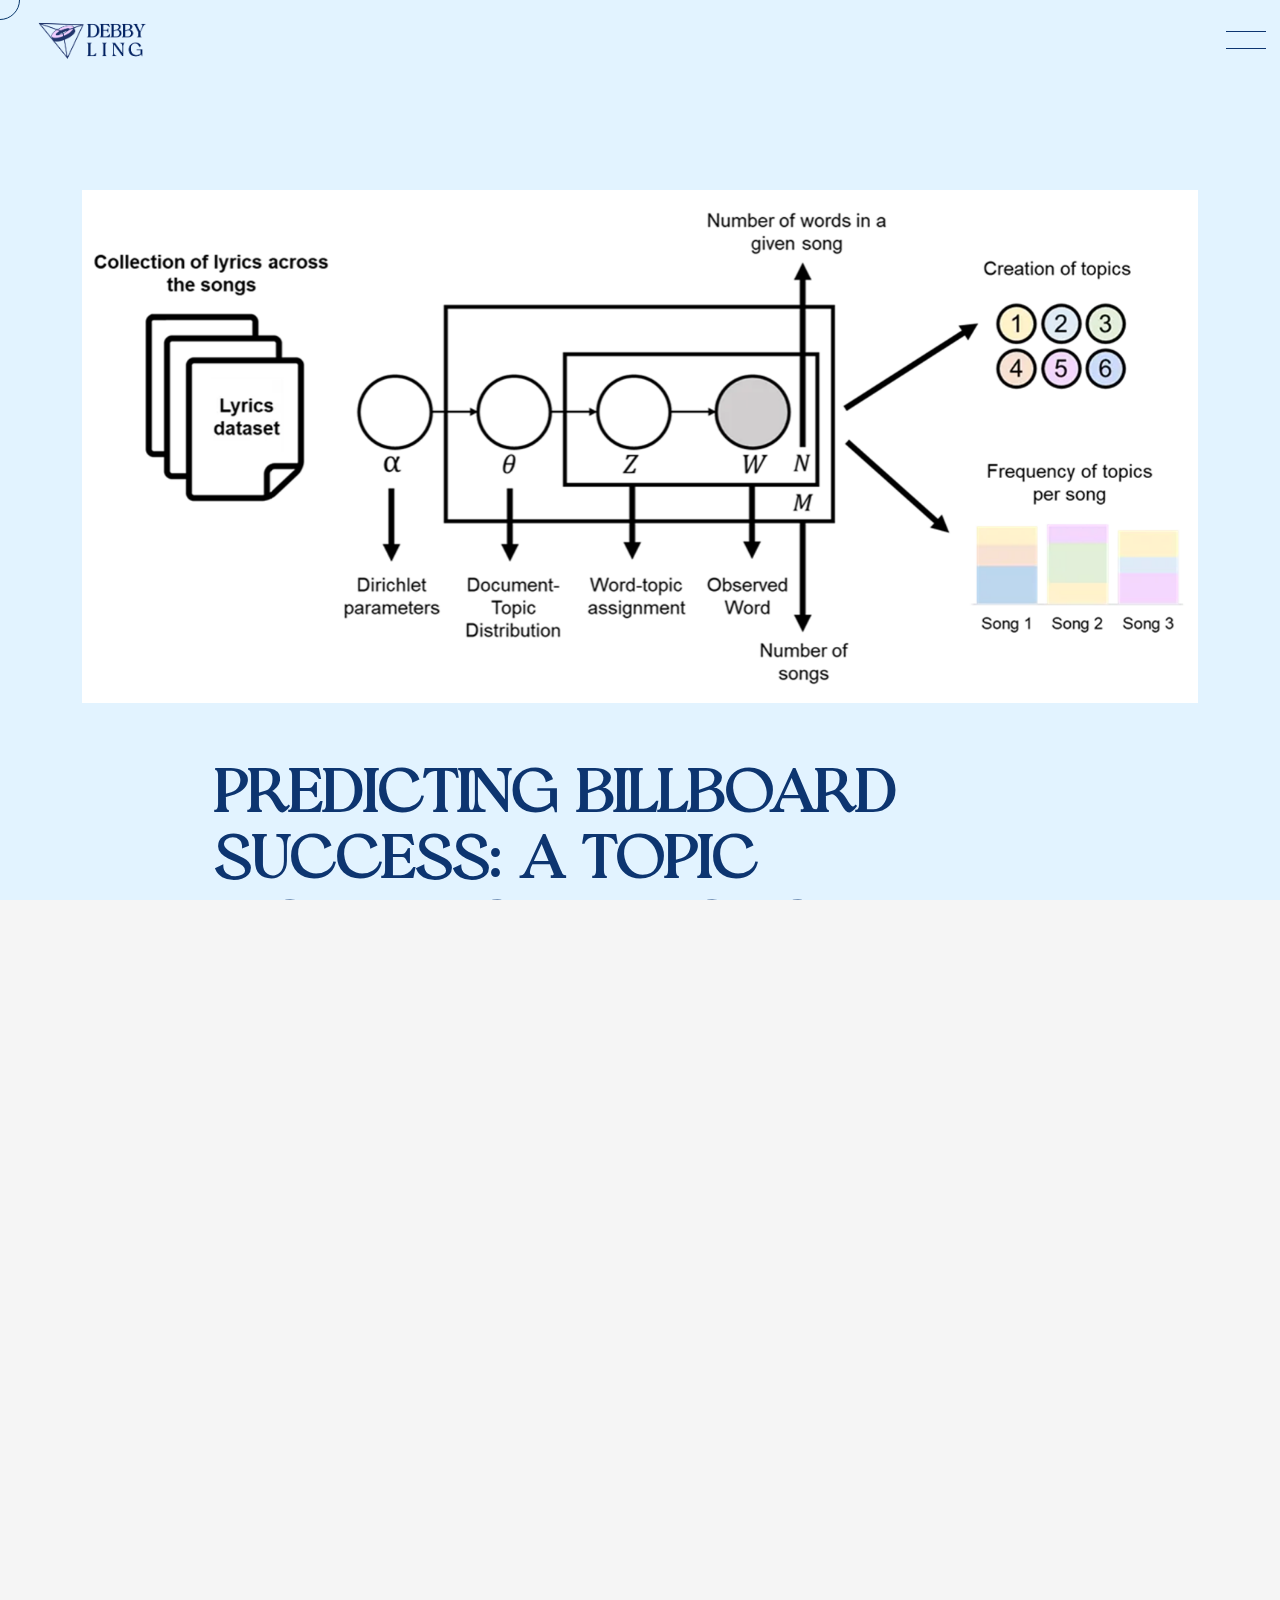
<file: projects/topic-modelling.html>
<!DOCTYPE html>
<html lang="en">

<head>
  <meta charset="UTF-8">
  <meta http-equiv="X-UA-Compatible" content="IE=edge">
  <meta name="viewport" content="width=device-width, initial-scale=1.0">
  <meta name="description" content="INFO HTML5 Template">

  <title>PREDICTING BILLBOARD SUCCESS: A TOPIC MODELING APPROACH</title>

  <!-- Fav Icon -->
  <link rel="icon" type="image/x-icon" href="../assets/imgs/debby-logo.png">


  <link href="https://fonts.googleapis.com/css2?family=Macondo&display=swap" rel="stylesheet">



  <!-- All CSS files -->
  <link rel="stylesheet" href="../assets/css/bootstrap.min.css">
  <link rel="stylesheet" href="../assets/css/all.min.css">
  <link rel="stylesheet" href="../assets/css/swiper-bundle.min.css">
  <link rel="stylesheet" href="../assets/css/progressbar.css">
  <link rel="stylesheet" href="../assets/css/meanmenu.min.css">
  <link rel="stylesheet" href="../assets/css/magnific-popup.css">
  <link rel="stylesheet" href="../assets/css/basictable.min.css">
  <link rel="stylesheet" href="../assets/css/master.css">
  <link rel="stylesheet" href="../style.css">



</head>


<body class="font-heading-romanstory light">

  <!-- Preloader -->
  <div id="preloader">
    <div id="container" class="container-preloader">
      <div class="animation-preloader">
        <div class="spinner"></div>
        <div class="txt-loading">
          <span data-text="D" class="characters">D</span>
          <span data-text="E" class="characters">E</span>
          <span data-text="B" class="characters">B</span>
          <span data-text="B" class="characters">B</span>
          <span data-text="Y" class="characters">Y</span>
        </div>
      </div>
      <div class="loader-section section-left"></div>
      <div class="loader-section section-right"></div>
    </div>
  </div>

  <!-- Cursor Animation -->
  <div class="cursor1"></div>


  <!-- Sroll to top -->
  <div class="progress-wrap">
    <svg class="progress-circle svg-content" width="100%" height="100%" viewBox="-1 -1 102 102">
      <path d="M50,1 a49,49 0 0,1 0,98 a49,49 0 0,1 0,-98"></path>
    </svg>
  </div>



  <!-- Offcanves start -->
  <div class="offcanvas__area">
    <div class="offcanvas offcanvas-end" tabindex="-1" id="offcanvasOne">
      <button class="offcanvas__close" data-bs-dismiss="offcanvas"><i class="fa-solid fa-xmark"></i></button>
      <div class="offcanvas__body">
        <div class="offcanvas__logo">
          <a href="index-light.html">
            <img src="../assets/imgs/logo/site-logo-light.png" alt="Offcanvas Logo" class="show-dark">
            <img src="../assets/imgs/logo/site-logo-dark.png" alt="Offcanvas Logo" class="show-light">
          </a>
          <p>Create live segments and target the right people for messages based on their behaviors.</p>
        </div>

        <div class="offcanvas__menu-area">
          <div class="offcanvas__menu-wrapper">
            <nav class="offcanvas__menu">
              <ul>
                <li><a href="index-light.html">home</a></li>
                <li><a href="portfolio-light.html">Portfolio</a></li>
                <li><a href="#">Pages</a>
                  <ul>
                    <li> <a href="index.html">home <span class="new">Dark</span></a></li>
                    <li> <a href="portfolio.html">Portfolio <span class="new">Dark</span></a></li>
                    <li><a href="blog.html">blog <span class="new">Dark</span></a></li>
                  </ul>
                </li>
                <li><a href="blog-light.html">Blog</a></li>
              </ul>
            </nav>
          </div>
        </div>
        <div class="offcanvas__gallery">
          <p class="offcanvas__title">gallery</p>
          <div class="gallery__items">
            <div class="gallery__item">
              <a href="#"><img src="../assets/imgs/thumb/gallery.jpg" alt="gallery Image">
                <span><i class="fa-brands fa-instagram"></i></span></a>
            </div>
            <div class="gallery__item">
              <a href="#"><img src="../assets/imgs/thumb/gallery-2.jpg" alt="gallery Image">
                <span><i class="fa-brands fa-instagram"></i></span></a>
            </div>
            <div class="gallery__item">
              <a href="#"><img src="../assets/imgs/thumb/gallery-3.jpg" alt="gallery Image">
                <span><i class="fa-brands fa-instagram"></i></span></a>
            </div>
            <div class="gallery__item">
              <a href="#"><img src="../assets/imgs/thumb/gallery-4.jpg" alt="gallery Image">
                <span><i class="fa-brands fa-instagram"></i></span></a>
            </div>
            <div class="gallery__item">
              <a href="#"><img src="../assets/imgs/thumb/gallery-5.jpg" alt="gallery Image">
                <span><i class="fa-brands fa-instagram"></i></span></a>
            </div>
            <div class="gallery__item">
              <a href="#"><img src="../assets/imgs/thumb/gallery-6.jpg" alt="gallery Image">
                <span><i class="fa-brands fa-instagram"></i></span></a>
            </div>
          </div>
        </div>
        <div class="offcanvas__media">
          <p class="offcanvas__title">Follow</p>
          <ul>
            <li><a href="#"><i class="fa-brands fa-facebook-f"></i></a></li>
            <li><a href="#"><i class="fa-brands fa-linkedin"></i></a></li>
            <li><a href="#"><i class="fa-brands fa-twitter"></i></a></li>
            <li><a href="#"><i class="fa-brands fa-instagram"></i></a></li>
            <li><a href="#"><i class="fa-brands fa-pinterest-p"></i></a></li>
          </ul>
        </div>
      </div>
    </div>
  </div>
  <!-- Offcanves end -->


  <div class="has-smooth" id="has_smooth"></div>
  <div id="smooth-wrapper">
    <div id="smooth-content">
      <div class="body-wrapper body-tg">


        <!-- overlay switcher close  -->
        <div class="overlay-switcher-close"></div>

        <!-- Header area start -->
        <header id="main-header" class="header__area bg-transparent plr-100 fixed-header">
          <div class="header__inner menu-right">
            <div class="header__logo">
              <a href="index.html">
                <img src="../assets/imgs/debby-logo.png" alt="Logo" id="header-logo">
              </a>
            </div>
            <div class="header__nav tg-header__nav">
              <!-- <nav class="main-menu menu-dark">
                <ul>
                  <li><a href="../index.html">Home</a></li>
                  <li><a href="../portfolio.html">Projects</a></li>
                </ul>
              </nav> -->
            </div>
            <div class="tg-header__navicon">
              <button onclick="showCanvas3()" class="open-offcanvas">
                <span class="menu-icon-2"><span></span></span>
              </button>
            </div>
          </div>
        </header>
        <!-- Header area end -->

        <!-- Also add the offcanvas-3 section -->
        <div class="offcanvas-3__area">
          <div class="offcanvas-3__inner">
            <div class="offcanvas-3__meta-wrapper">
              <div class="">
                <button id="close_offcanvas" class="close-button close-offcanvas" onclick="hideCanvas3()">
                  <span></span>
                  <span></span>
                </button>
              </div>
            </div>
            <div class="offcanvas-3__menu-wrapper">
              <nav class="nav-menu offcanvas-3__menu">
                <ul>
                  <li><a href="../index.html">Home</a></li>
                  <li><a href="../portfolio.html">Projects</a></li>
                </ul>
              </nav>
            </div>
          </div>
        </div>

        <main>

          <!-- Portfolio section start -->
          <section class="portfolio__area-2 pt-130 pb-130">
            <div class="container line ptf-70">
              <div class="project_detail_cover cf_parallax_image">
                <img src="../assets/imgs/portfolio-page/topic-modelling/lda.png" alt="Topic Modelling Research" data-speed="0.9">
              </div>
              <div class="row">
                <div class="col-xxl-12">
                  <div class="project__details">
                    <h1 class="project_details_title">PREDICTING BILLBOARD SUCCESS: A TOPIC MODELING APPROACH</h1>
                    <ul class="project_info">
                      <li>
                        <span class="title">Role</span>
                        <p class="info">Lead Data Scientist</p>
                      </li>
                      <li>
                        <span class="title">Organization</span>
                        <p class="info">Self-initiated</p>
                      </li>
                      <li>
                        <span class="title">Tools</span>
                        <p class="info">Python, LDA Topic Modeling, Machine Learning</p>
                      </li>
                    </ul>

                    <div class="project_overview">
                      <h2>PROBLEM STATEMENT</h2>
                      <br>
                      <p>Music is not merely an art-form but a medium for societies to capture emotions and cultural nuances. Within the music industry, the Billboard charts serve as a testament to the popularity and longevity of musical tracks. Songs that remain on the Billboard chart for extended periods are those that are not only appealing to current trends, but also become part of the public's daily life, influencing trends and often becoming part of the cultural zeitgeist.</p>
                      <p>Previous studies have found that the longevity of a recording on charts has implications for immediate revenue generation, revenue for future release, concert attendance, and product endorsements (Giles, 2007). While multiple studies have investigated the importance of audio features such as duration, time signature and danceability in predicting a song's longevity (Saragih, 2021), few studies have investigated the role that lyrics might play in a song's popularity.</p>
                    </div>

                    <div class="project_overview">
                      <h2>DATA SOURCE</h2>
                      <br>
                      <p>Songs that have charted on the Billboard Hot 100 chart will be the scope of this study. This dataset was retrieved from Kaggle, a community website for data science. The dataset contains lyrics of popular songs, with accompanying metadata like the song title, track artist, number of weeks on Billboard as well as peak / bottom position on the chart.</p>
                      <p>A separate Kaggle dataset that contained the metadata of songs such as duration and time signature, as well as audio features as extracted from the Spotify API was also retrieved. Finally the lyrics of these songs were retrieved by extracting the lyrics from the API created by Genius using each of the song's title and artist.</p>
                      <p>Finally, these three datasets were joined together to form the final dataset which contained 3,602 unique songs.</p>
                      
                      <h2>KEY VARIABLES</h2>
                      <br>

                      <ul class="list-plus">
                        <li><strong>Song Title:</strong> This contains the title of the song</li>
                        <li><strong>Artist:</strong> This contains the name of the singer</li>
                        <li><strong>Song Features:</strong> This is a collection of variables extracted from the Spotify API that include metadata on the song including song duration and time signature, as well as the audio features of the song like danceability, acousticness.</li>
                        <li><strong>Song Lyrics:</strong> This is a variable that stores the pre-processed lyrics of the song. Please refer to the section on data preprocessing below for the data cleaning that will be conducted.</li>
                        <li><strong>Time_on_chart:</strong> This refers to the number of weeks that the song has been listed on the Billboard Hot 100 chart and is the dependent variable for this study.</li>
                      </ul>
                    </div>
                    <br>

                    <div class="project_overview">
                      <h2>DATA PREPROCESSING</h2>
                      <br>
                      <p>Song lyrics can be varied and complex with special characters, annotations, and possibly even multiple languages. It was therefore essential to preprocess the data to ensure consistent analysis. The preprocessing of the lyrics data involved several key steps to ensure its suitability for analysis. Commas and new line characters were removed to maintain data structure integrity and ensure a continuous text flow. Textual annotations, such as [VERSE] or [CHORUS], were removed to focus on the core lyric content. Additionally, any special characters arising from varied languages or encoding discrepancies were also removed to maintain a clean dataset.</p>
                      
                      <div class="preprocessing-steps">
                        <h2 class="project_subtag">PREPROCESSING PIPELINE</h2>
                            <p><strong>Tokenization:</strong> Raw lyrics are broken down into individual words, known as tokens. This step transforms continuous text into discrete elements</p>
                            <p><strong>Filtering of Short and Numeric Tokens:</strong> Next, I employ a filtering step to remove tokens that are either purely numeric or shorter than three characters in length. This refinement is essential as it helps to focus the analysis on meaningful and substantial words, excluding brief interjections and numbers that might skew the thematic interpretation.</p>
                            <p><strong>Lemmatization:</strong> Another critical phase involves lemmatization, in which tokens are normalized to their root forms. By reducing words to their base or dictionary form, it is possible to more accurately assess the frequency and relevance of terms within the lyrics.</p>
                            <p><strong>Removal of Stop Words and Profanities:</strong> To ensure that our analysis concentrates on the most pertinent and expressive content, I remove common stop words and profanities from the lyrics. Stop words are words that are highly frequent yet informationally sparse. Including such words can detract from the thematic richness of the text. Similarly, profanities are filtered out to allow the focus to be on the actual thematic language elements.</p>
                            <p><strong>Occurrence-based Filtering:</strong> In this step, I eliminate tokens that appear in more than 80% of the songs. This filtering is crucial as it helps to discard overly common words that could dilute the distinctiveness of thematic patterns across the corpus.</p>
                            <p><strong>Conversion to Bag-of-Words:</strong> Finally, the processed lyrics are converted into a bag-of-words format. This transformation emphasizes the occurrence and frequency of words within the lyrics, disregarding their sequential order. The bag-of-words model simplifies the text data, rendering it more amenable to topic modeling.                      </div>
                    </div>

                    <div class="project_overview">
                      <h2 class="project_subtag">TOPIC MODELING METHODOlOGY</h2>
                      <p>Post-preprocessing, Latent Dirichlet Allocation (LDA) was conducted to extract the underlying topics in the lyrics as per Figure 1 below.</p>
                      
                      <div class="research-figure">
                        <h2 class="project_subtag">Figure 1: TOpic MOdelling via Latent Dirichlet AllOcatiOn</h2>

                        <div class="figure-container">
                          <img src="../assets/imgs/portfolio-page/topic-modelling/lda.png" alt="LDA Illustration">
                        </div>
                      </div>

                      <p>For each song lyric d in our corpus of song lyrics m:</p>
                      <ol>
                        <li>1. Select a distribution over topics 𝜃𝑑 from a Dirichlet distribution with parameter ∝</li>
                        <li>2. For each word w in the song lyric:
                          <ol type="a">
                            <li> a. Choose a topic Z𝑑 from the distribution</li>
                            <li> b. The model estimates the probability of a word w being generated by topic Z𝑑</li>
                          </ol>
                        </li>
                      </ol>
                      <br>
                      <p>The hyperparameters of ∝ and 𝛽 are being optimized automatically by the LDA algorithm based on the corpus. The number of topics k is a pivotal hyperparameter that is determined through the coherence score, and is explained in Section 4.1 Topic Modelling via LDA section below.</p>
                      <p>The model assigns one topic (of the highest probability) to each song based on the patterns and frequencies of words.</p>
                    </div>

                    <div class="project_overview">
                      <h2 class="project_subtag">MODEl PREPARATION</h2>
                      <p>The final model was selected based on the model with the best performance (as defined in the Section 4.2 Prediction of number of weeks a song remains on the Billboard Hot 100 below). To ensure that the model's performance is not a result of a particular random train-test split, k-fold cross-validation will be used. All of the features were also standardized prior to modelling as the dataset included features with different units. Categorical variables like the topic of the song was encoded. For example, since the "topic" column contains categorical data in string format, it was transformed using one-hot encoding to separate binary columns for each unique topic.</p>
                    </div>

                    <div class="project_overview">
                      <h2>TOPIC MODELING RESULTS</h2><br>

                      <div class="findings-visualization">
                        <div class="row">
                          <div class="col-xxl-12">
                            <div class="finding-item">
                              <p class="finding-caption">One of the crucial decisions in LDA modeling is choosing the optimal number of topics. To determine the best number of topics, I trained models with different numbers of topics (ranging from 5 to 15). The choice of 5–15 topics was to allow for a balance to prevent the topics from being overly broad or too specific. Coherence score, a metric that quantifies the semantic similarity between high scoring words in each topic, was used to assess the quality of the topics generated by each model. The coherence scores for the models are shown in Figure 2 below.</p>
                              <h2 class="project_subtag">Figure 2: COherence ScOres fOr Different Numbers Of TOpics</h2>

                              <a href="../assets/imgs/portfolio-page/topic-modelling/coherence_score.webp" class="popup-image">
                                <img src="../assets/imgs/portfolio-page/topic-modelling/coherence_score.webp" alt="Topic Coherence Scores">
                              </a>
                            </div>
                          </div>
                        </div>
                      </div>




                      <div class="research-table">
                        <h2 class="project_subtag">Table 1: TOp 10 MOst Frequent WOrds by TOpic</h2>

                        <div class="table-responsive">
                          <table class="table">
                            <thead>
                              <tr>
                                <th>Topic</th>
                                <th>W1</th>
                                <th>W2</th>
                                <th>W3</th>
                                <th>W4</th>
                                <th>W5</th>
                                <th>W6</th>
                                <th>W7</th>
                                <th>W8</th>
                                <th>W9</th>
                                <th>W10</th>
                              </tr>
                            </thead>
                            <tbody>
                              <tr>
                                <td>0</td>
                                <td>love</td>
                                <td>heart</td>
                                <td>give</td>
                                <td>hold</td>
                                <td>forever</td>
                                <td>together</td>
                                <td>kiss</td>
                                <td>TRUE</td>
                                <td>lover</td>
                                <td>sweet</td>
                              </tr>
                              <tr>
                                <td>1</td>
                                <td>baby</td>
                                <td>wanna</td>
                                <td>girl</td>
                                <td>tonight</td>
                                <td>body</td>
                                <td>boy</td>
                                <td>crazy</td>
                                <td>feel</td>
                                <td>good</td>
                                <td>need</td>
                              </tr>
                              <tr>
                                <td>2</td>
                                <td>get</td>
                                <td>come</td>
                                <td>back</td>
                                <td>dance</td>
                                <td>stop</td>
                                <td>around</td>
                                <td>turn</td>
                                <td>run</td>
                                <td>move</td>
                                <td>show</td>
                              </tr>
                              <tr>
                                <td>3</td>
                                <td>eye</td>
                                <td>heart</td>
                                <td>world</td>
                                <td>inside</td>
                                <td>see</td>
                                <td>fire</td>
                                <td>fall</td>
                                <td>pain</td>
                                <td>life</td>
                                <td>soul</td>
                              </tr>
                              <tr>
                                <td>4</td>
                                <td>money</td>
                                <td>gon'</td>
                                <td>hit</td>
                                <td>hoe</td>
                                <td>tryna</td>
                                <td>game</td>
                                <td>'lil</td>
                                <td>real</td>
                                <td>'bout</td>
                                <td>hustle</td>
                              </tr>
                              <tr>
                                <td>5</td>
                                <td>man</td>
                                <td>big</td>
                                <td>old</td>
                                <td>rock</td>
                                <td>town</td>
                                <td>roll</td>
                                <td>house</td>
                                <td>street</td>
                                <td>new</td>
                                <td>car</td>
                              </tr>
                              <tr>
                                <td>6</td>
                                <td>time</td>
                                <td>day</td>
                                <td>home</td>
                                <td>long</td>
                                <td>night</td>
                                <td>gone</td>
                                <td>alone</td>
                                <td>stay</td>
                                <td>life</td>
                                <td>leave</td>
                              </tr>
                              <tr>
                                <td>7</td>
                                <td>know</td>
                                <td>never</td>
                                <td>like</td>
                                <td>see</td>
                                <td>think</td>
                                <td>want</td>
                                <td>nothing</td>
                                <td>ever</td>
                                <td>make</td>
                                <td>feel</td>
                              </tr>
                              <tr>
                                <td>8</td>
                                <td>god</td>
                                <td>lord</td>
                                <td>life</td>
                                <td>heaven</td>
                                <td>jesus</td>
                                <td>child</td>
                                <td>king</td>
                                <td>pray</td>
                                <td>power</td>
                                <td>angel</td>
                              </tr>
                              <tr>
                                <td>9</td>
                                <td>light</td>
                                <td>sun</td>
                                <td>sky</td>
                                <td>star</td>
                                <td>blue</td>
                                <td>fly</td>
                                <td>sing</td>
                                <td>wind</td>
                                <td>dream</td>
                                <td>moon</td>
                              </tr>
                            </tbody>
                          </table>
                        </div>
                      </div>



                      <!-- Insert your topic cards table here -->
                      <div class="research-table">
                        <h2 class="project_subtag">Table 2: Details Of the 10 tOpics derived frOm LDA tOpic mOdelling</h2>
                        

                        <div class="table-responsive">
                          <table class="table">
                            <thead>
                              <tr>
                                <th>S/N</th>
                                <th>Topic Label</th>
                                <th>Description</th>
                                <th>Example Song</th>
                                <th>Representative Lyrics</th>
                                <th>Average Weeks on Billboard</th>
                              </tr>
                            </thead>
                            <tbody>
                              <tr>
                                <td>0</td>
                                <td>Romantic Love</td>
                                <td>Focuses on deep emotional connections and enduring affection, with words like "love" and "heart"</td>
                                <td>I Will Always Love You by Whitney Houston</td>
                                <td>"And I.. will always love you, will always love you"</td>
                                <td>15.762</td>
                              </tr>
                              <tr>
                                <td>1</td>
                                <td>Flirtation & Desire</td>
                                <td>Centers around flirtation and physical attraction, featuring words such as "baby" and "wanna"</td>
                                <td>Shape of You by Ed Sheeran</td>
                                <td>"Girl, you know I want your love, your love was handmade for somebody like me"</td>
                                <td>20.518</td>
                              </tr>
                              <tr>
                                <td>2</td>
                                <td>Movement & Action</td>
                                <td>Emphasizes dynamic, energetic aspects of music, with action-oriented words like "dance" and "move"</td>
                                <td>Raise Your Glass by P!nk</td>
                                <td>"So raise your glass if you are wrong, in all the right ways"</td>
                                <td>20.183</td>
                              </tr>
                              <tr>
                                <td>3</td>
                                <td>Inner Feelings & Metaphysical</td>
                                <td>Explores deep emotions and existential themes, with words like "soul" and "fire"</td>
                                <td>Welcome to The Black Parade by My Chemical Romance</td>
                                <td>"Sometimes I get the feeling, she's watching over me, and other times I feel like I should go"</td>
                                <td>21.335</td>
                              </tr>
                              <tr>
                                <td>4</td>
                                <td>Street Life & Aggression</td>
                                <td>Deals with the harsh realities of street life and aggression, marked by words like "gang" and "money"</td>
                                <td>HUMBLE by Kendrick</td>
                                <td>"If I quit your BM I still ride Mercedes, funk, If I quit this season I still be the greatest, funk"</td>
                                <td>15.530</td>
                              </tr>
                              <tr>
                                <td>5</td>
                                <td>Masculinity & Everyday Life</td>
                                <td>Narrates everyday life experiences, often from a masculine perspective, using words like "man" and "car"</td>
                                <td>Castle on the Hill by Ed Sheeran</td>
                                <td>"I watched the sunset over the castle on the hill"</td>
                                <td>16.653</td>
                              </tr>
                              <tr>
                                <td>6</td>
                                <td>Time & Nostalgia</td>
                                <td>Reflects on the passage of time and nostalgia, with words such as "time" and "day"</td>
                                <td>Since U Been Gone by Kelly Clarkson</td>
                                <td>"Since you've been gone, I can breathe for the first time"</td>
                                <td>17.247</td>
                              </tr>
                              <tr>
                                <td>7</td>
                                <td>Life Reflections & Decisions</td>
                                <td>Focuses on introspection and life choices, with reflective words like "think" and "know"</td>
                                <td>Viva La Vida by Coldplay</td>
                                <td>"I used to rule the world, seas would rise when I gave the word"</td>
                                <td>21.519</td>
                              </tr>
                              <tr>
                                <td>8</td>
                                <td>Spirituality & Conflict</td>
                                <td>Revolves around spirituality and moral conflicts, with words like "god" and "pray"</td>
                                <td>Livin on a Prayer by Bon Jovi</td>
                                <td>"Whoa oh, livin' on a prayer, take my hand and I'll make it I swear"</td>
                                <td>13.455</td>
                              </tr>
                              <tr>
                                <td>9</td>
                                <td>Nature & Escape</td>
                                <td>Touches on themes of nature and escapism, using words like "sun" and "sky"</td>
                                <td>A Sky Full of Stars by Coldplay</td>
                                <td>"Cause you're a sky, cause you're a sky full of stars"</td>
                                <td>17.783</td>
                              </tr>
                            </tbody>
                          </table>
                        </div>
                      </div>


                    </div>

                    <div class="project_overview">

                      <h2>MODEL PREPARATION</h2>
                      <br>



                      <p>Five models were employed for this analysis. The models built were Linear Regression, Random Forest, Gradient Boosting, Support Vector Machine, and Neural Network. The performance of each model was evaluated using Root Mean Square Error (RMSE), Mean Absolute Error (MAE), and the R-squared (R²) value, both with and without the ‘Topic of Song’ variable. As regression will be the primary model used, metrics like the Mean Absolute Error (MAE) or Root Meant Squared Error (RMSE), as well as the R-square value will be used to evaluate the accuracy of the prediction.

                        The results from the 5 models, with and without “Topic of Song” included as a feature are summarized as follows in Table 3.</p>
                      
                      <!-- Insert Table 3 here -->
                      <div class="research-table">
                        <h2 class="project_subtag">Table 3: PerfOrmance fOr the 5 mOdels, including and excluding TOpic Of SOng as a feature</h2>

                        <div class="table-responsive">
                          <table class="table">
                            <thead>
                              <tr>
                                <th>Algorithm</th>
                                <th>Topic of Song included as a feature</th>
                                <th>RMSE</th>
                                <th>MAE</th>
                                <th>Adjusted R²</th>
                              </tr>
                            </thead>
                            <tbody>
                              <tr>
                                <td rowspan="2">Linear Regression</td>
                                <td class="feature-column">Included</td>
                                <td>4.9448</td>
                                <td>2.3227</td>
                                <td>0.8506</td>
                              </tr>
                              <tr>
                                <td class="feature-column">Excluded</td>
                                <td>4.9911</td>
                                <td>2.3213</td>
                                <td>0.8478</td>
                              </tr>
                              <tr>
                                <td rowspan="2">Random Forest</td>
                                <td class="feature-column">Included</td>
                                <td>2.3688</td>
                                <td>0.5096</td>
                                <td>0.9657</td>
                              </tr>
                              <tr>
                                <td class="feature-column">Excluded</td>
                                <td>2.3912</td>
                                <td>0.5114</td>
                                <td>0.9651</td>
                              </tr>
                              <tr>
                                <td rowspan="2">Gradient Boosting</td>
                                <td class="feature-column">Included</td>
                                <td>2.6445</td>
                                <td>1.0829</td>
                                <td>0.9573</td>
                              </tr>
                              <tr>
                                <td class="feature-column">Excluded</td>
                                <td>2.5560</td>
                                <td>1.0762</td>
                                <td>0.9601</td>
                              </tr>
                              <tr>
                                <td rowspan="2">Support Vector Machine</td>
                                <td class="feature-column">Included</td>
                                <td>4.8846</td>
                                <td>2.5854</td>
                                <td>0.8542</td>
                              </tr>
                              <tr>
                                <td class="feature-column">Excluded</td>
                                <td>4.9452</td>
                                <td>2.5617</td>
                                <td>0.8506</td>
                              </tr>
                              <tr>
                                <td rowspan="2">Neural Network</td>
                                <td class="feature-column">Included</td>
                                <td>2.8736</td>
                                <td>1.3088</td>
                                <td>0.9495</td>
                              </tr>
                              <tr>
                                <td class="feature-column">Excluded</td>
                                <td>2.9418</td>
                                <td>1.3358</td>
                                <td>0.9471</td>
                              </tr>
                            </tbody>
                          </table>
                        </div>
                      </div>

                      <p>The Random Forest model exhibited the highest predictive accuracy and precision, as evidenced by its lowest RMSE and MAE values, and highest R² value. This suggests that it is the most suitable model for this type of data and prediction task. The performance slightly declines without “Topic of Song” included as a variable. This observation suggests that while the lyrical theme of a song, as captured by LDA-derived topics, may have some influence on its chart performance, it does not appear to be a dominant factor in these models.

                        Apart from the Random Forest model, the Gradient Boosting model also exhibited relatively high R² value but interestingly was slightly better without the inclusion of the topic feature as compared to when the variable was included. In the case of Linear Regression, the low R² values in both scenarios imply a weak fit, suggesting that the relationship between the features and the target variable is not well-captured by a linear model.
                        
                        </p>
                    </div>

                    <div class="project_overview">
                      <h2>FEATURE IMPORTANCE</h2>
                      <br>
                      <p style="margin-bottom: 15px;">To investigate this further, feature importance of each topic was extracted from the top performing model — Random Forest — to further examine how importance each topic is in determining song popularity. The feature importance scores of each topic are listed in Table 4 below.</p>

                      <div class="research-table" style="margin-top: 0;">
                        <h2 class="project_subtag">Table 4: Feature ImpOrtance Of the 10 tOpics based On RandOm FOrest</h2>
                        <div class="table-responsive">
                          <table class="table">
                            <thead>
                              <tr>
                                <th>Feature</th>
                                <th>Topic Label</th>
                                <th>Feature Importance from Random Forest</th>
                              </tr>
                            </thead>
                            <tbody>
                              <tr>
                                <td>top_topic_7</td>
                                <td>Life Reflections & Decisions</td>
                                <td>2.70E-04</td>
                              </tr>
                              <tr>
                                <td>top_topic_1</td>
                                <td>Flirtation & Desire</td>
                                <td>2.53E-04</td>
                              </tr>
                              <tr>
                                <td>top_topic_6</td>
                                <td>Time & Nostalgia</td>
                                <td>1.62E-04</td>
                              </tr>
                              <tr>
                                <td>top_topic_3</td>
                                <td>Inner Feelings & Metaphysical</td>
                                <td>1.10E-04</td>
                              </tr>
                              <tr>
                                <td>top_topic_8</td>
                                <td>Spirituality & Conflict</td>
                                <td>8.88E-05</td>
                              </tr>
                              <tr>
                                <td>top_topic_5</td>
                                <td>Masculinity & Everyday Life</td>
                                <td>4.57E-05</td>
                              </tr>
                              <tr>
                                <td>top_topic_2</td>
                                <td>Movement & Action</td>
                                <td>3.87E-05</td>
                              </tr>
                              <tr>
                                <td>top_topic_4</td>
                                <td>Street Life & Aggression</td>
                                <td>3.62E-05</td>
                              </tr>
                              <tr>
                                <td>top_topic_0</td>
                                <td>Romantic Love</td>
                                <td>3.20E-05</td>
                              </tr>
                              <tr>
                                <td>top_topic_9</td>
                                <td>Nature & Escape</td>
                                <td>8.66E-07</td>
                              </tr>
                            </tbody>
                          </table>
                        </div>
                      </div>

                      <p>The low feature importance values across all 10 topics reveal minimal influence on predicting a song's duration on the Billboard charts. This observation implies that while the thematic content of lyrics plays a role in a song's success, it is not the sole determinant of the popularity of the song on Billboard 100.</p>
                    </div>

                    <div class="project_overview">
                      <h2>CONClUSIONS & FUTURE RESEARCH</h2><br>
                      <p>This study has demonstrated that while song lyrics can be effectively categorized into distinct topics using LDA, these topics have limited predictive power for a song's Billboard chart performance. The Random Forest model achieved the best performance in predicting a song's duration on the Billboard Hot 100, with an R² value of 0.9657 and an RMSE of 2.3688 weeks.</p>
                      
                      <p>The analysis revealed ten distinct lyrical topics in popular music, ranging from romantic themes to social commentary. However, the feature importance analysis showed that these topics had relatively low importance in predicting chart success, suggesting that lyrical content alone is not a strong determinant of a song's commercial performance.</p>
                      
                      <p>Future research could explore additional features such as:</p>
                      <ul class="list-plus">
                        <li>Sentiment analysis of lyrics</li>
                        <li>Musical features like tempo and key</li>
                        <li>Marketing and promotional efforts</li>
                        <li>Artist popularity and social media presence</li>
                      </ul>
                      <br>
                      <p>These factors might provide additional insights into what drives a song's success on the Billboard charts.</p>
                    </div>

                  </div>
                </div>
              </div>
            </div>
          </section>
          <!-- Portfolio section end -->




        </main>


        <!-- Footer section start -->
        <footer class="footer-sfluence__area">
          <div class="container">
            <div class="row">
              <div class="col-xxl-12">
                <div class="footer-sfluence__social">
                  <ul>
                    <li><a id="black-text" href="#"><span><i class="fa-brands fa-twitter"></i></span></a></li>
                    <li><a id="black-text" href="mailto:debby.lingzl@gmail.com"><span><i class="fa fa-envelope"></i></span></a></li>
                    <li><a id="black-text" href="https://www.linkedin.com/in/debby-ling/"><span><i class="fa-brands fa-linkedin"></i></span></a></li>
                  </ul>
                </div>
                <div class="footer-sfluence__btm">
                  <p id="black-text">© All rights reserved by <a id="black-text" href="http://debbyling.github.io">Debby Ling</a></p>
                  <a id="black-text" href="mailto:debby.lingzl@gmail.com">debby.lingzl@gmail.com</a>
                </div>
              </div>
            </div>
          </div>
        </footer>
        <!-- Footer section end -->


      </div>
    </div>
  </div>



<!-- Make sure these scripts are in this order -->
<script src="../assets/js/jquery-3.6.0.min.js"></script>
<script src="../assets/js/jquery.magnific-popup.min.js"></script>

<script>
jQuery(document).ready(function($) {
  console.log('Document ready');
  $('.popup-image').magnificPopup({
    type: 'image',
    closeOnContentClick: true,
    mainClass: 'mfp-img-mobile mfp-with-zoom',
    image: {
      verticalFit: true
    },
    zoom: {
      enabled: true,
      duration: 300
    },
    callbacks: {
      open: function() {
        $('body').css('overflow', 'hidden');
      },
      close: function() {
        $('body').css('overflow', '');
      }
    }
  });
});
</script>

<!-- Then continue with your other scripts -->

  <script src="../assets/js/bootstrap.bundle.min.js"></script>
  <script src="../assets/js/swiper-bundle.min.js"></script>
  <script src="../assets/js/counter.js"></script>
  <script src="../assets/js/typed.js"></script>
  <script src="../assets/js/mixitup.min.js"></script>
  <script src="../assets/js/progressbar.js"></script>
  <script src="../assets/js/gsap.min.js"></script>
  <script src="../assets/js/ScrollSmoother.min.js"></script>
  <script src="../assets/js/ScrollToPlugin.min.js"></script>
  <script src="../assets/js/ScrollTrigger.min.js"></script>
  <script src="../assets/js/SplitText.min.js"></script>
  <script src="../assets/js/TweenMax.min.js"></script>
  <script src="../assets/js/jquery.meanmenu.min.js"></script>
  <script src="../assets/js/tilt.jquery.min.js"></script>
  <script src="../assets/js/basictable.min.js"></script>
  <script src="../assets/js/beforeafter.jquery-1.0.0.min.js"></script>
  <script src="../assets/js/backToTop.js"></script>
  <script src="../assets/js/main.js"></script>
  <script src="../assets/js/error-handling.js"></script>
  <script src="../assets/js/wc-cursor.js"></script>
  <script src="../assets/js/offcanvas.js"></script>



<style> 


.topic-cards-container {
    margin: 30px 0;
}

.topic-card {
    background: #fff;
    border-radius: 12px;
    padding: 25px;
    height: 100%;
    box-shadow: 0 2px 15px rgba(0,0,0,0.08);
    transition: transform 0.3s ease;
}

.topic-card:hover {
    transform: translateY(-5px);
}

.topic-header {
    display: flex;
    justify-content: space-between;
    align-items: center;
    margin-bottom: 15px;
}

.topic-number {
    font-size: 1.2em;
    font-weight: bold;
    color: #333;
}

.weeks-badge {
    background: #f0f0f0;
    padding: 5px 10px;
    border-radius: 20px;
    font-size: 0.9em;
    color: #666;
}

.topic-card h4 {
    color: #222;
    font-size: 1.3em;
    margin-bottom: 15px;
    font-weight: 600;
}

.topic-description {
    color: #666;
    font-size: 0.95em;
    margin-bottom: 20px;
    line-height: 1.5;
}

.example-song {
    margin-bottom: 15px;
    padding-bottom: 15px;
    border-bottom: 1px solid #eee;
}

.example-song .label {
    display: block;
    color: #999;
    font-size: 0.85em;
    margin-bottom: 5px;
}

.song-title {
    display: block;
    font-weight: 600;
    color: #333;
}

.artist {
    display: block;
    color: #666;
    font-size: 0.9em;
}

.representative-lyrics {
    font-style: italic;
    color: #777;
    font-size: 0.9em;
    line-height: 1.6;
}

.research-table {
    margin: 20px 0;
}

.research-table h3 {
    margin-bottom: 20px;
}

.table {
    width: 100%;
    border-collapse: collapse;
    margin-bottom: 1rem;
}

.table th,
.table td {
    padding: 8px;
    font-size: 0.9em;
    vertical-align: middle;
}

.table thead th {
    background-color: #f1f1f1;
    text-align: center;
    white-space: nowrap;
    font-weight: 600;
}

.table tbody tr:nth-of-type(odd) {
    background-color: rgba(0,0,0,.05);
}

.table-responsive {
    display: block;
    width: 100%;
    overflow-x: auto;
    -webkit-overflow-scrolling: touch;
}

.preprocessing-list {
    padding-left: 20px;
}

.preprocessing-list li {
    margin-bottom: 15px;
}

.preprocessing-list strong {
    color: #333;
}

.mt-4 {
    margin-top: 2rem;
}

.research-figure {
    margin: 30px 0;
}

.figure-container {
    margin: 20px 0;
}

.table td {
    padding: 8px;
    font-size: 0.9em;
}

.table th {
    padding: 10px 8px;
    font-size: 0.9em;
    white-space: nowrap;
}

.table td[rowspan] {
    background-color: #f8f9fa;
    font-weight: 500;
    text-align: left;
}

.table td:nth-child(2) {
    text-align: center;
}

.table th {
    text-align: center;
    background-color: #f1f1f1;
}

/* First column alignment */
.table td[rowspan],
.table td:first-child {
    text-align: left;
}

/* Highlight best performance */
.table td.best-performance {
    font-weight: bold;
    color: #28a745;
}

/* Center align all cells by default */
.table td {
    text-align: center;
    padding: 8px;
    font-size: 0.9em;
}

/* Left align only the algorithm names (first column with rowspan) */
.table td[rowspan] {
    background-color: #f8f9fa;
    font-weight: 500;
    text-align: left;
}

/* Ensure consistent center alignment for Included/Excluded column */
.table td:nth-child(2),
.table td:nth-child(3),
.table td:nth-child(4),
.table td:nth-child(5) {
    text-align: center !important;
}

.table th {
    text-align: center;
    padding: 10px 8px;
    font-size: 0.9em;
    white-space: nowrap;
    background-color: #f1f1f1;
}

.feature-column {
    text-align: center !important;
    width: 200px;  /* Fixed width for this column */
}

/* Scientific notation alignment */
.table td:last-child {
    font-family: monospace;
    text-align: right;
}

/* Topic label column */
.table td:nth-child(2) {
    text-align: left;
}

.project_overview p + .research-table {
    margin-top: 15px;
}

</style>


</body>

</html>
</file>
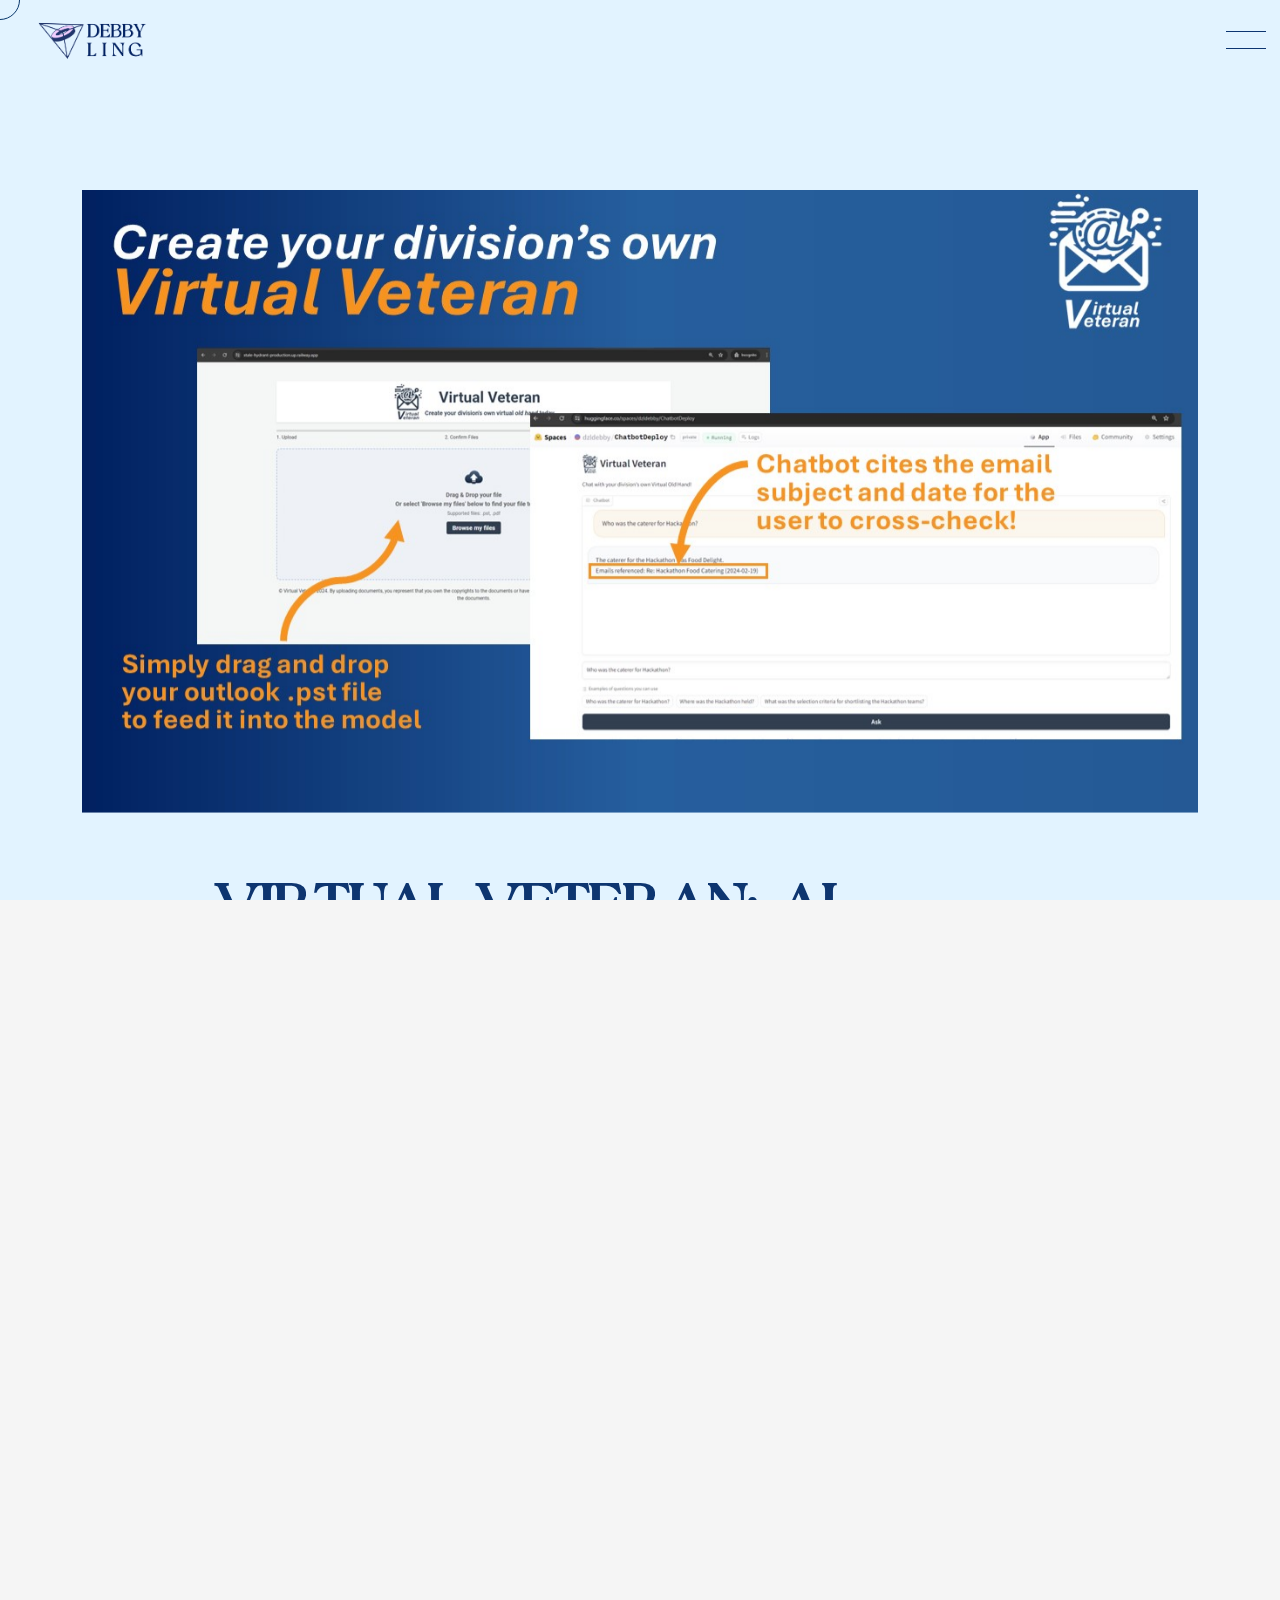
<file: projects/virtual-veteran.html>
<!DOCTYPE html>
<html lang="en">

<head>
  <meta charset="UTF-8">
  <meta http-equiv="X-UA-Compatible" content="IE=edge">
  <meta name="viewport" content="width=device-width, initial-scale=1.0">
  <meta name="description" content="INFO HTML5 Template">

  <title>Virtual Veteran</title>

  <!-- Fav Icon -->
  <link rel="icon" type="image/x-icon" href="../assets/imgs/debby-logo.png">


  <link href="https://fonts.googleapis.com/css2?family=Macondo&display=swap" rel="stylesheet">



  <!-- All CSS files -->
  <link rel="stylesheet" href="../assets/css/bootstrap.min.css">
  <link rel="stylesheet" href="../assets/css/all.min.css">
  <link rel="stylesheet" href="../assets/css/swiper-bundle.min.css">
  <link rel="stylesheet" href="../assets/css/progressbar.css">
  <link rel="stylesheet" href="../assets/css/meanmenu.min.css">
  <link rel="stylesheet" href="../assets/css/magnific-popup.css">
  <link rel="stylesheet" href="../assets/css/basictable.min.css">
  <link rel="stylesheet" href="../assets/css/master.css">
  <link rel="stylesheet" href="../style.css">



</head>


<body class="font-heading-romanstory light">

  <!-- Preloader -->
  <div id="preloader">
    <div id="container" class="container-preloader">
      <div class="animation-preloader">
        <div class="spinner"></div>
        <div class="txt-loading">
          <span data-text="D" class="characters">D</span>
          <span data-text="E" class="characters">E</span>
          <span data-text="B" class="characters">B</span>
          <span data-text="B" class="characters">B</span>
          <span data-text="Y" class="characters">Y</span>
        </div>
      </div>
      <div class="loader-section section-left"></div>
      <div class="loader-section section-right"></div>
    </div>
  </div>

  <!-- Cursor Animation -->
  <div class="cursor1"></div>


  <!-- Sroll to top -->
  <div class="progress-wrap">
    <svg class="progress-circle svg-content" width="100%" height="100%" viewBox="-1 -1 102 102">
      <path d="M50,1 a49,49 0 0,1 0,98 a49,49 0 0,1 0,-98"></path>
    </svg>
  </div>



  <!-- Offcanves start -->
  <div class="offcanvas__area">
    <div class="offcanvas offcanvas-end" tabindex="-1" id="offcanvasOne">
      <button class="offcanvas__close" data-bs-dismiss="offcanvas"><i class="fa-solid fa-xmark"></i></button>
      <div class="offcanvas__body">
        <div class="offcanvas__logo">
          <a href="index-light.html">
            <img src="../assets/imgs/logo/site-logo-light.png" alt="Offcanvas Logo" class="show-dark">
            <img src="../assets/imgs/logo/site-logo-dark.png" alt="Offcanvas Logo" class="show-light">
          </a>
          <p>Create live segments and target the right people for messages based on their behaviors.</p>
        </div>

        <div class="offcanvas__menu-area">
          <div class="offcanvas__menu-wrapper">
            <nav class="offcanvas__menu">
              <ul>
                <li><a href="index-light.html">home</a></li>
                <li><a href="portfolio-light.html">Portfolio</a></li>
                <li><a href="#">Pages</a>
                  <ul>
                    <li> <a href="index.html">home <span class="new">Dark</span></a></li>
                    <li> <a href="portfolio.html">Portfolio <span class="new">Dark</span></a></li>
                    <li><a href="blog.html">blog <span class="new">Dark</span></a></li>
                  </ul>
                </li>
                <li><a href="blog-light.html">Blog</a></li>
              </ul>
            </nav>
          </div>
        </div>
        <div class="offcanvas__gallery">
          <p class="offcanvas__title">gallery</p>
          <div class="gallery__items">
            <div class="gallery__item">
              <a href="#"><img src="../assets/imgs/thumb/gallery.jpg" alt="gallery Image">
                <span><i class="fa-brands fa-instagram"></i></span></a>
            </div>
            <div class="gallery__item">
              <a href="#"><img src="../assets/imgs/thumb/gallery-2.jpg" alt="gallery Image">
                <span><i class="fa-brands fa-instagram"></i></span></a>
            </div>
            <div class="gallery__item">
              <a href="#"><img src="../assets/imgs/thumb/gallery-3.jpg" alt="gallery Image">
                <span><i class="fa-brands fa-instagram"></i></span></a>
            </div>
            <div class="gallery__item">
              <a href="#"><img src="../assets/imgs/thumb/gallery-4.jpg" alt="gallery Image">
                <span><i class="fa-brands fa-instagram"></i></span></a>
            </div>
            <div class="gallery__item">
              <a href="#"><img src="../assets/imgs/thumb/gallery-5.jpg" alt="gallery Image">
                <span><i class="fa-brands fa-instagram"></i></span></a>
            </div>
            <div class="gallery__item">
              <a href="#"><img src="../assets/imgs/thumb/gallery-6.jpg" alt="gallery Image">
                <span><i class="fa-brands fa-instagram"></i></span></a>
            </div>
          </div>
        </div>
        <div class="offcanvas__media">
          <p class="offcanvas__title">Follow</p>
          <ul>
            <li><a href="#"><i class="fa-brands fa-facebook-f"></i></a></li>
            <li><a href="#"><i class="fa-brands fa-linkedin"></i></a></li>
            <li><a href="#"><i class="fa-brands fa-twitter"></i></a></li>
            <li><a href="#"><i class="fa-brands fa-instagram"></i></a></li>
            <li><a href="#"><i class="fa-brands fa-pinterest-p"></i></a></li>
          </ul>
        </div>
      </div>
    </div>
  </div>
  <!-- Offcanves end -->


  <div class="has-smooth" id="has_smooth"></div>
  <div id="smooth-wrapper">
    <div id="smooth-content">
      <div class="body-wrapper body-tg">


        <!-- overlay switcher close  -->
        <div class="overlay-switcher-close"></div>

        <!-- Header area start -->
        <header id="main-header" class="header__area bg-transparent plr-100 fixed-header">
          <div class="header__inner menu-right">
            <div class="header__logo">
              <a href="index.html">
                <img src="../assets/imgs/debby-logo.png" alt="Logo" id="header-logo">
              </a>
            </div>
            <div class="header__nav tg-header__nav">
              <!-- <nav class="main-menu menu-dark">
                <ul>
                  <li><a href="../index.html">Home</a></li>
                  <li><a href="../portfolio.html">Projects</a></li>
                </ul>
              </nav> -->
            </div>
            <div class="tg-header__navicon">
              <button onclick="showCanvas3()" class="open-offcanvas">
                <span class="menu-icon-2"><span></span></span>
              </button>
            </div>
          </div>
        </header>
        <!-- Header area end -->

        <!-- Also add the offcanvas-3 section -->
        <div class="offcanvas-3__area">
          <div class="offcanvas-3__inner">
            <div class="offcanvas-3__meta-wrapper">
              <div class="">
                <button id="close_offcanvas" class="close-button close-offcanvas" onclick="hideCanvas3()">
                  <span></span>
                  <span></span>
                </button>
              </div>
            </div>
            <div class="offcanvas-3__menu-wrapper">
              <nav class="nav-menu offcanvas-3__menu">
                <ul>
                  <li><a href="../index.html">Home</a></li>
                  <li><a href="../portfolio.html">Projects</a></li>
                </ul>
              </nav>
            </div>
          </div>
        </div>

        <main>

          <!-- Portfolio section start -->
          <section class="portfolio__area-2 pt-130 pb-130">
            <div class="container line ptf-70">
              <div class="project_detail_cover cf_parallax_image">
                <img src="../assets/imgs/portfolio-page/vv-page/VirualVeteran_PitchDeck_Picture.jpg" alt="Virtual Veteran Project" data-speed="0.9">
              </div>
              <div class="row">
                <div class="col-xxl-12">
                  <div class="project__details">
                    <h1 class="project_details_title">VIRTUAL VETERAN: AI-POWERED ORGANIZATIONAL MEMORY</h1>
                    <ul class="project_info">
                      <li>
                        <span class="title">Role</span>
                        <p class="info">Full Stack Developer</p>
                      </li>
                      <li>
                        <span class="title">Organization</span>
                        <p class="info">Self-initiated</p>
                      </li>
                      <li>
                        <span class="title">Date</span>
                        <p class="info">2024</p>
                      </li>
                      <li>
                        <span class="title">Tools</span>
                        <p class="info">Python, Flask, OpenAI GPT-4, Gradio, TF-IDF</p>
                      </li>
                    </ul>

                    <div class="project_overview">
                      <h2 class="project_subtag">PROJECT OVERVIEW</h2>
                      <p>I built Virtual Veteran, an AI chatbot that acts as a virtual laojiao ("old hand"), keeping the wisdom of past colleagues alive by tapping on their emails. Selected for presentation at PST Ideathon 2024, this innovative solution addresses the challenge of preserving organizational knowledge when experienced professionals move on.</p>
                    </div>

                    <div class="project_overview">
                      <h2 class="project_subtag">THE CHALLENGE</h2>
                      <p>The idea struck when I realized how much wisdom and know-how we lose whenever seasoned professionals move on to other roles. Important institutional knowledge often disappears, leaving new team members struggling to find answers to questions like "Who handled last year's big event?" or "What was the outcome of that important meeting that happened before I joined?"</p>
                    </div>

                    <div class="project_overview">
                      <h2 class="project_subtag">TECHNICAL SOLUTION</h2>
                      <p>Virtual Veteran leverages cutting-edge technologies to preserve and make accessible organizational knowledge:</p>
                      <ul class="list-plus">
                        <li>OpenAI GPT-4 for natural language processing and response generation</li>
                        <li>Gradio for creating an intuitive user interface</li>
                        <li>TF-IDF for finding the most relevant email responses</li>
                        <li>Flask for robust backend server operations</li>
                        <li>Python for seamless data handling and processing</li>
                      </ul>
                    </div>

                    <div class="project_overview">
                      <h2 class="project_subtag">HOW IT WORKS</h2>
                      <ul class="list-plus">
                        <li>Users can simply drag and drop their email archive, with automatic processing of PDF attachments</li>
                        <li>Questions are processed against the archive to fetch relevant information</li>
                        <li>Responses include email subject titles and dates for context</li>
                        <li>The system provides concise, accurate answers powered by historical communications</li>
                      </ul>
                    </div>

                    <!-- New Video Section -->
                    <div class="project_overview">
                      <h2 class="project_subtag">PRODUCT DEMO</h2>
                      <div class="project-video">
                        <div class="video-wrapper">
                            <iframe width="560" height="315" src="https://www.youtube.com/embed/j0WadpyyrSc?si=4JtCgptRpDzg56C5" title="YouTube video player" frameborder="0" allow="accelerometer; autoplay; clipboard-write; encrypted-media; gyroscope; picture-in-picture; web-share" referrerpolicy="strict-origin-when-cross-origin" allowfullscreen></iframe>
                        </div>
                      </div>
                    </div>

                    <div class="project_overview">
                      <h2 class="project_subtag">LEARNING JOURNEY</h2>
                      <p>Though the product remains a prototype, developing it from scratch was an invaluable learning experience. It challenged me to apply my Flask development skills in new ways and marked my first implementation of Retrieval-Augmented Generation (RAG). The project's selection for presentation at PST Ideathon 2024 validated its potential impact on organizational knowledge management.</p>
                    </div>

                    <div class="project-sm-thumb">
                      <a href="../assets/imgs/portfolio-page/vv-page/Virtual_Veteran-MainPoster.png" class="popup-image">
                        <img src="../assets/imgs/portfolio-page/vv-page/Virtual_Veteran-MainPoster.png" alt="System Architecture">
                      </a>
                    </div>
                  </div>
                </div>
              </div>
            </div>
          </section>
          <!-- Portfolio section end -->




        </main>


        <!-- Footer section start -->
        <footer class="footer-sfluence__area">
          <div class="container">
            <div class="row">
              <div class="col-xxl-12">
                <div class="footer-sfluence__social">
                  <ul>
                    <li><a id="black-text" href="#"><span><i class="fa-brands fa-twitter"></i></span></a></li>
                    <li><a id="black-text" href="mailto:debby.lingzl@gmail.com"><span><i class="fa fa-envelope"></i></span></a></li>
                    <li><a id="black-text" href="https://www.linkedin.com/in/debby-ling/"><span><i class="fa-brands fa-linkedin"></i></span></a></li>
                  </ul>
                </div>
                <div class="footer-sfluence__btm">
                  <p id="black-text">© All rights reserved by <a id="black-text" href="http://debbyling.github.io">Debby Ling</a></p>
                  <a id="black-text" href="mailto:debby.lingzl@gmail.com">debby.lingzl@gmail.com</a>
                </div>
              </div>
            </div>
          </div>
        </footer>
        <!-- Footer section end -->


      </div>
    </div>
  </div>



<!-- Make sure these scripts are in this order -->
<script src="../assets/js/jquery-3.6.0.min.js"></script>
<script src="../assets/js/jquery.magnific-popup.min.js"></script>

<script>
jQuery(document).ready(function($) {
  console.log('Document ready');
  $('.popup-image').magnificPopup({
    type: 'image',
    closeOnContentClick: true,
    mainClass: 'mfp-img-mobile mfp-with-zoom',
    image: {
      verticalFit: true
    },
    zoom: {
      enabled: true,
      duration: 300
    },
    callbacks: {
      open: function() {
        $('body').css('overflow', 'hidden');
      },
      close: function() {
        $('body').css('overflow', '');
      }
    }
  });
});
</script>

<!-- Then continue with your other scripts -->

  <script src="../assets/js/bootstrap.bundle.min.js"></script>
  <script src="../assets/js/swiper-bundle.min.js"></script>
  <script src="../assets/js/counter.js"></script>
  <script src="../assets/js/typed.js"></script>
  <script src="../assets/js/mixitup.min.js"></script>
  <script src="../assets/js/progressbar.js"></script>
  <script src="../assets/js/gsap.min.js"></script>
  <script src="../assets/js/ScrollSmoother.min.js"></script>
  <script src="../assets/js/ScrollToPlugin.min.js"></script>
  <script src="../assets/js/ScrollTrigger.min.js"></script>
  <script src="../assets/js/SplitText.min.js"></script>
  <script src="../assets/js/TweenMax.min.js"></script>
  <script src="../assets/js/jquery.meanmenu.min.js"></script>
  <script src="../assets/js/tilt.jquery.min.js"></script>
  <script src="../assets/js/basictable.min.js"></script>
  <script src="../assets/js/beforeafter.jquery-1.0.0.min.js"></script>
  <script src="../assets/js/backToTop.js"></script>
  <script src="../assets/js/main.js"></script>
  <script src="../assets/js/error-handling.js"></script>
  <script src="../assets/js/wc-cursor.js"></script>
  <script src="../assets/js/offcanvas.js"></script>



</body>

</html>
</file>
<file: assets/css/progressbar.css>
.sonny_progressbar {
	margin-bottom: 16px;
}
.sonny_progressbar p.title {
	font-size: 18px;
	line-height: 20px;
	margin: 0;
	padding: 10px 0;
}
.sonny_progressbar .bar-container {
	position: relative;
	height: 40px;
	border-radius: 25px;
}
.sonny_progressbar .bar-container.shadow {
	-moz-box-shadow: 0px 5px 7px -3px rgba(0,0,0,.5);
	-webkit-box-shadow: 0px 5px 7px -3px rgba(0,0,0,.5);
	box-shadow: 0px 5px 7px -3px rgba(0,0,0,.5);
}
.sonny_progressbar .backgroundBar {
	position: absolute;
	bottom: 0;
	top: 0;
	left: 0;
	right: 0;
}
.sonny_progressbar .bar {
	position: absolute;
	top: 0;
	left: 0;
	height: 100%;
	border-radius: 25px;
}
.sonny_progressbar .targetBar {
	position: absolute;
	top: 0;
	left: 0;
	height: 100%;
	-webkit-animation: Animation 2s infinite ease-in-out;
	-moz-animation: Animation 2s infinite ease-in-out;
	animation: Animation 2s infinite ease-in-out;
}
.sonny_progressbar .targetBar.loader {
	-webkit-animation: AnimationB 4s infinite ease-in-out;
	-moz-animation: AnimationB 4s infinite ease-in-out;
	animation: AnimationB 4s infinite ease-in-out;
	background-image: url('animated-overlay.gif');
}
.sonny_progressbar .bar-container.border .bar, .sonny_progressbar .bar-container.border .targetBar, .sonny_progressbar .bar-container.border .backgroundBar {
	border-bottom: 3px solid rgba(0,0,0,.2);
}
.sonny_progressbar .progress-percent {
	font-size: 20px;
	position: absolute;
	inset-inline-end: 15px;
	top:-24px;
}

@keyframes Animation {
  0%   { opacity:.4; }
  50%   { opacity:1; }
  100% { opacity:.4; }
}
@-moz-keyframes Animation{
  0%   { opacity:.4; }
  50%   { opacity:1; }
  100% { opacity:.4; }
}
@-webkit-keyframes Animation{
  0%   { opacity:.4; }
  50%   { opacity:1; }
  100% { opacity:.4; }
}
@keyframes AnimationB {
  0%   { opacity:.01; }
  50%   { opacity:.1; }
  100% { opacity:.01; }
}
@-moz-keyframes AnimationB {
  0%   { opacity:.01; }
  50%   { opacity:.1; }
  100% { opacity:.01; }
}
@-webkit-keyframes AnimationB {
  0%   { opacity:.01; }
  50%   { opacity:.1; }
  100% { opacity:.01; }
}
</file>
<file: assets/css/basictable.min.css>
table.bt thead,table.bt tbody th{display:none}table.bt tfoot th,table.bt tfoot td,table.bt tbody td{border:0;display:block;display:-webkit-box;display:-webkit-flex;display:-ms-flexbox;display:flex;vertical-align:top;float:left\9;width:100%\9}table.bt tfoot th::before,table.bt tfoot td::before,table.bt tbody td::before{content:attr(data-th) ": ";display:inline-block;-webkit-flex-shrink:0;-ms-flex-shrink:0;flex-shrink:0;font-weight:bold;width:6.5em}table.bt tfoot th.bt-hide,table.bt tfoot td.bt-hide,table.bt tbody td.bt-hide{display:none}table.bt tfoot th .bt-content,table.bt tfoot td .bt-content,table.bt tbody td .bt-content{vertical-align:top}.bt-wrapper.active{max-height:310px;overflow:auto;-webkit-overflow-scrolling:touch}table.bt.bt--no-header tfoot td::before,table.bt.bt--no-header tbody td::before{display:none}
</file>
